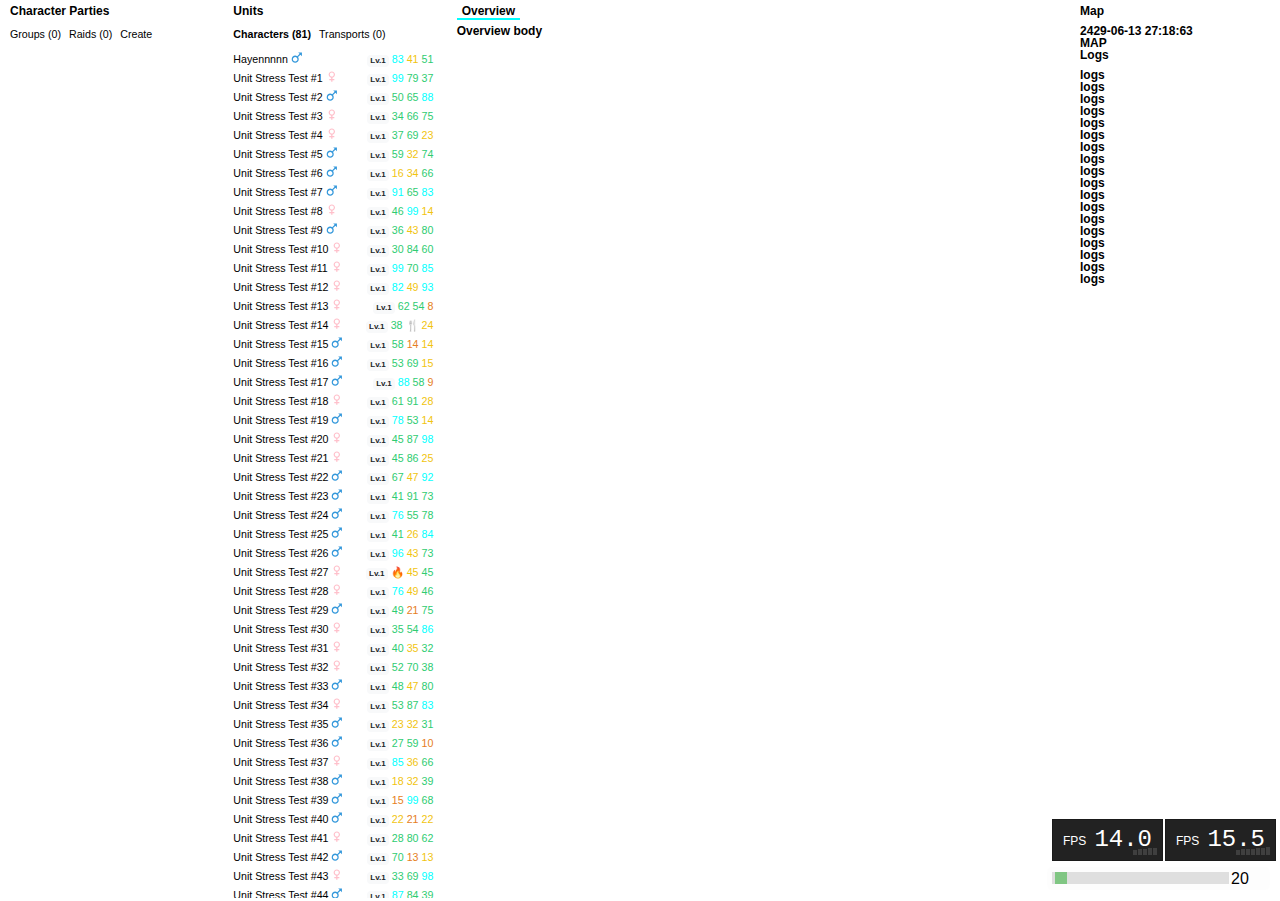
<file: index.html>
<!DOCTYPE html>
<html>
<head>
	<title>Test</title>
	<meta charset=utf-8>
	<meta name=description content="balmung">
	<meta name=viewport content="width=device-width, initial-scale=1">
	<link rel="stylesheet" type="text/css" href="css/default.min.css">
	<link rel="stylesheet" type="text/css" href="css/main.css">
	<link rel="stylesheet" type="text/css" href="css/game.css">
	<link rel="stylesheet" type="text/css" href="css/game-conditional.css">
</head>
<body>

	<div id="game-views" class="noselect">
		<div id="partylist" 	class="game-view" game-ui-init-party="view/partylist.html"></div>

		<div id="unitlist" 		class="game-view" game-ui-init-unit="view/unitlist.html" data-showlist="1"></div>
		<div id="groupunitlist" class="game-view" game-ui-init-groupunit="view/groupunitlist.html" data-showlist="0"></div>
		<div id="raidunitlist" 	class="game-view" game-ui-init-raidunit="view/raidunitlist.html" data-showlist="0"></div>

		<div id="mainview" 		class="game-view" game-ui-init-main="view/mainview.html"></div>
		
		<div id="maplogview" 	class="game-view" game-ui-init-maplog="view/maplogview.html"></div>
	</div>
	
	<div id="debugview" game-ui-init-debug="view/debug.html"></div>
	<div><!-- 
		<script src="js/lib/d3.min.js"></script>
		<script src="js/lib/priority-queue.min.js"></script>
		<script src="js/lib/language.js"></script>
		<script src="js/lib/terrain.js"></script> -->
		<script src="js/lib/fpsmeter.min.js"></script>
		<script src="js/lib/HackTimer.js"></script>
		<script src="js/lib/HackTimerWorker.min.js"></script>
		<script src="js/game/main.js" type="module"></script>
	</div>
</body>
</html>
</file>
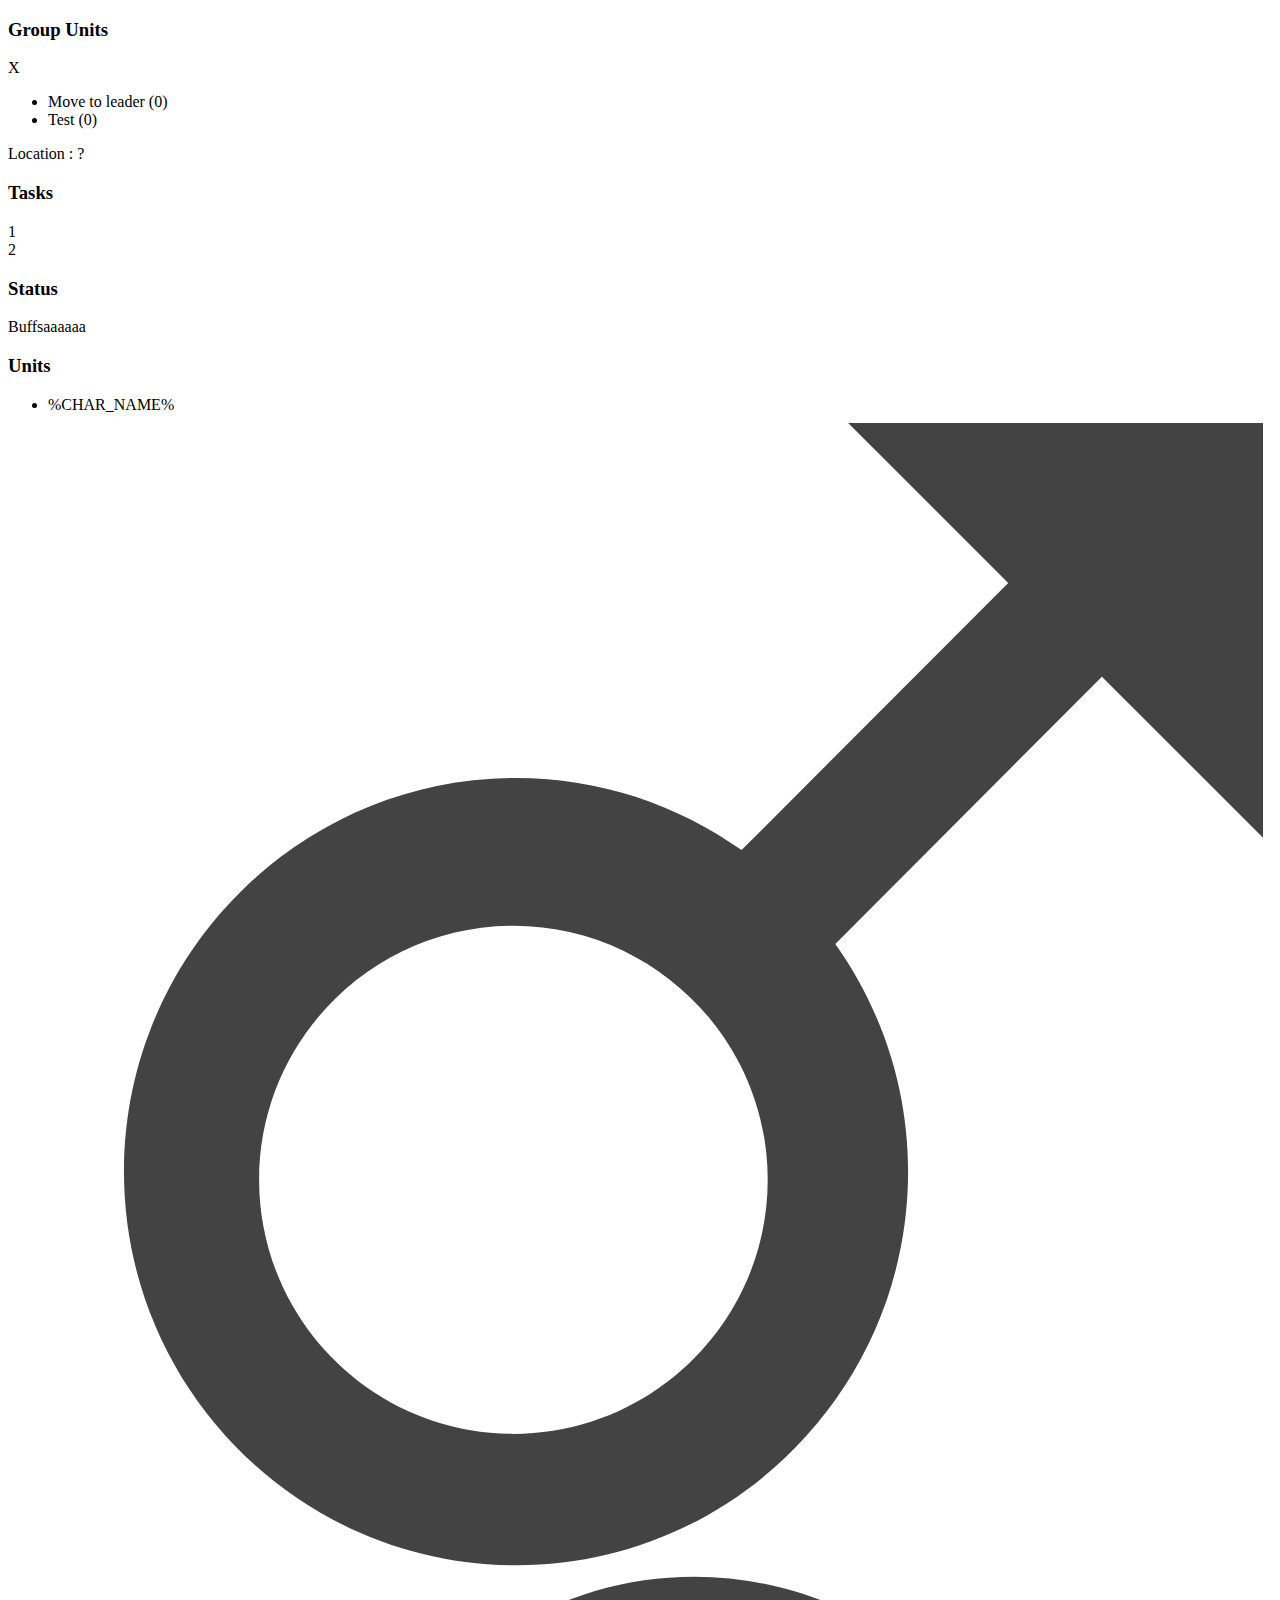
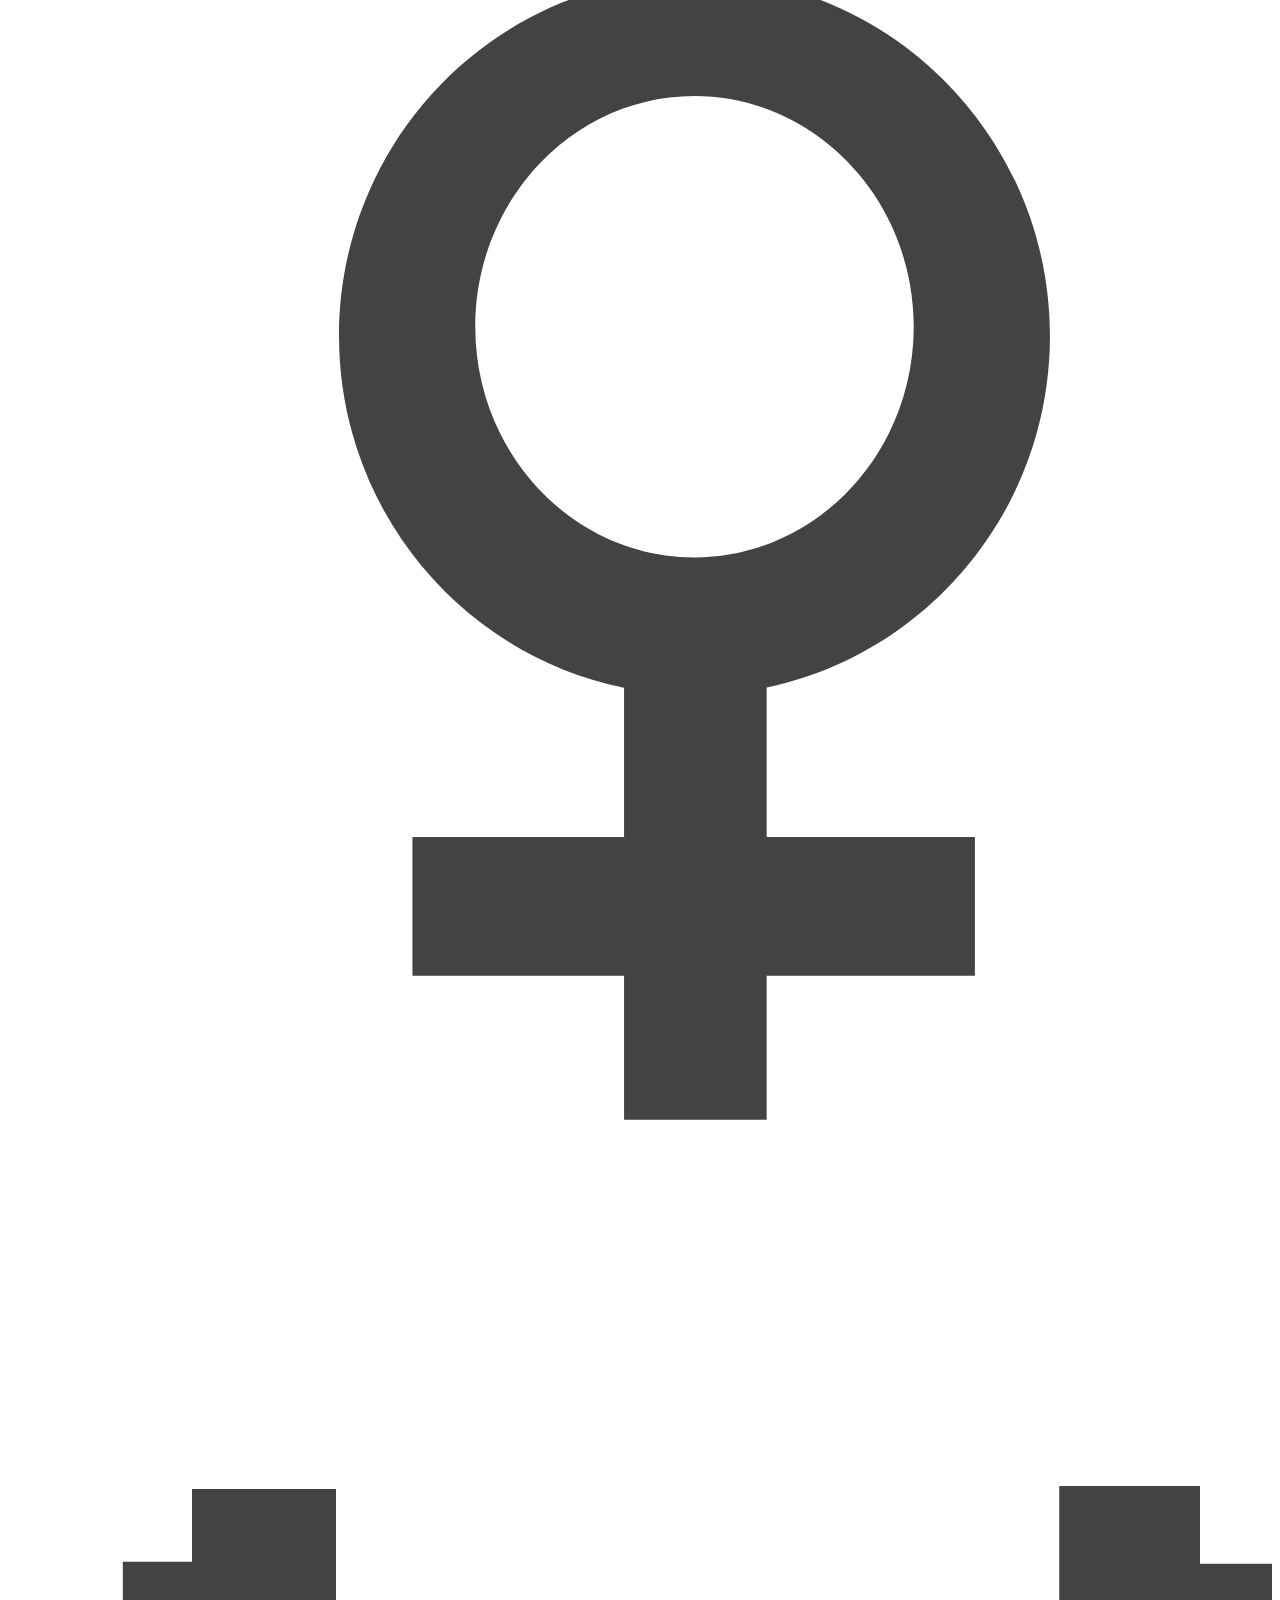
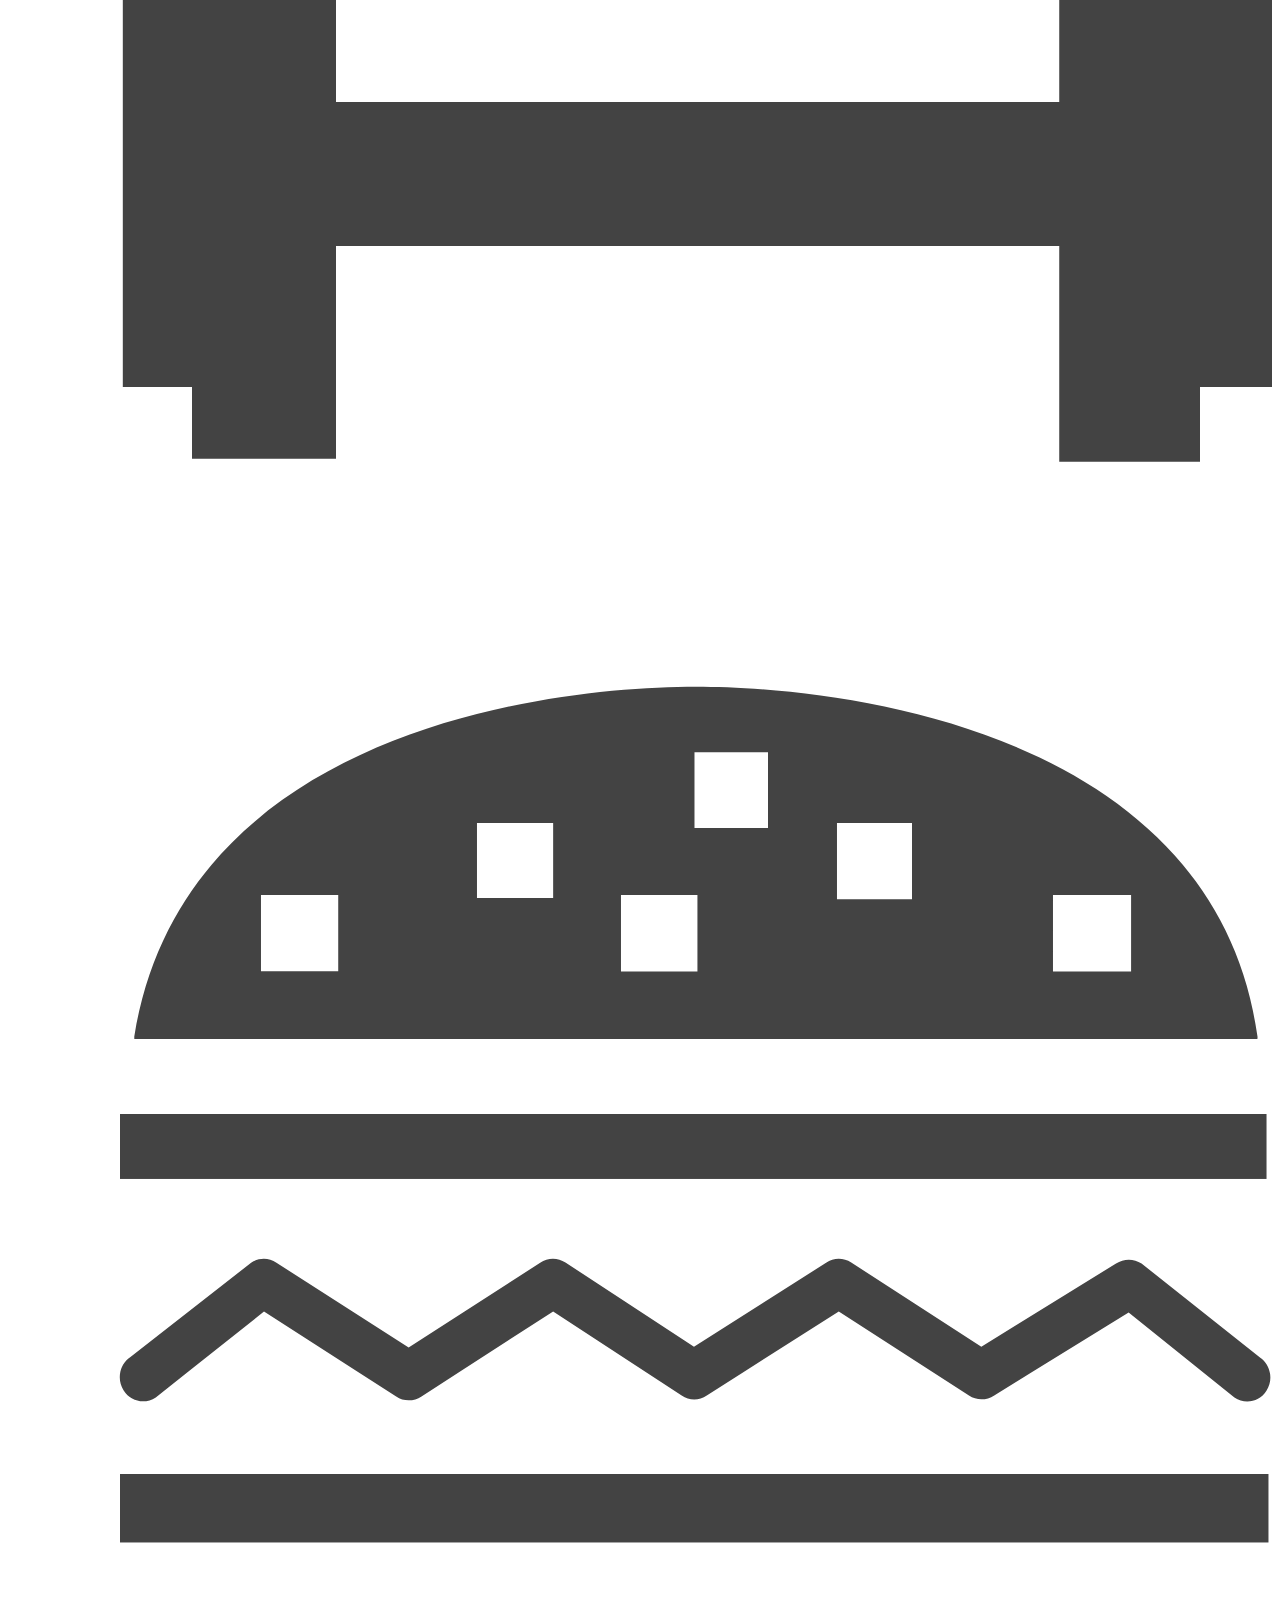
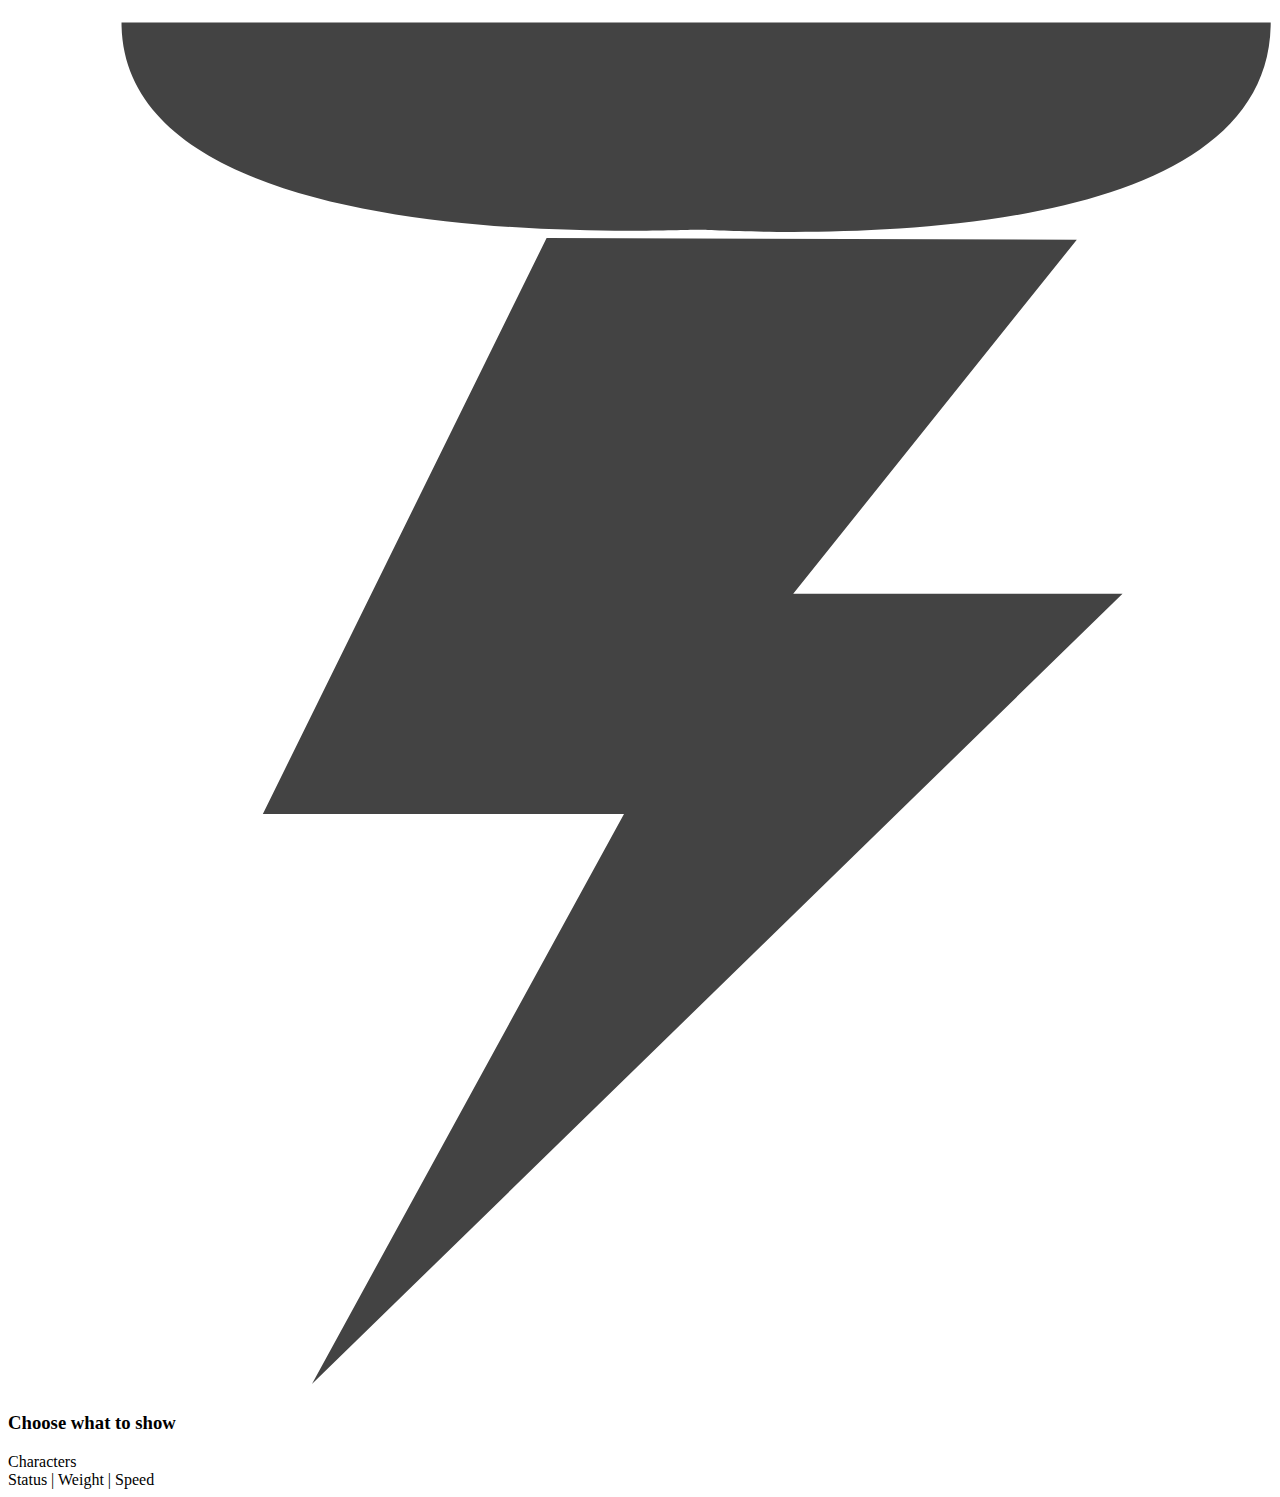
<file: view/groupunitlist.html>
<!DOCTYPE html>
<div class="view-title">
    <h3>Group Units</h3>
    <span id="close-column2-group" class="close-column2-list">X</span>
</div>
<div id="groupunit-submenu" class="subview-title" data-view="0">
    <ul class="horizontal links">
        <li id="setdata-groupunit-characters">Move to leader (<span id="partycharcount">0</span>)</li>
        <li id="setdata-groupunit-transports">Test (<span id="partytrnscount">0</span>)</li>
    </ul>
</div>
<div id="groupunit-body" class="subview-body" data-view="0">
    <section id="groupunit-location">
        Location : ?
    </section>
    <section id="groupunit-task">
        <h3>Tasks</h3>
        1<br>
        2
    </section>
    <section id="groupunit-status">
        <h3>Status</h3>
        Buffsaaaaaa
    </section>
    <section id="groupunit-characters" class="show">
        <h3>Units</h3>
        <ul id="groupunit-char-list" class="item-list">
            <li id="groupunit-char-tmp" class="groupunit-char" data-unitid="0" data-unitrace="0" data-unitlevel="0" data-unitgender="0">
                <span id="groupunit-char-tmp-name" class="groupunit-name">%CHAR_NAME%</span>
                <span class="groupunit-gender">
                    <svg class="si-glyph si-glyph-male" viewBox="0 0 17 16" version="1.1" xmlns="http://www.w3.org/2000/svg" xmlns:xlink="http://www.w3.org/1999/xlink">
                        <g stroke="none" stroke-width="1" fill="none" fill-rule="evenodd">
                            <path d="M16.875,5.884 L16.875,0.125 L11.113,0.125 L13.336,2.346 L9.633,6.057 C8.748,5.429 7.668,5.055 6.502,5.055 C3.498,5.055 1.055,7.507 1.055,10.522 C1.055,13.538 3.498,15.99 6.502,15.99 C9.504,15.99 11.946,13.538 11.946,10.522 C11.946,9.344 11.568,8.254 10.935,7.361 L14.637,3.649 L16.875,5.884 L16.875,5.884 Z M6.464,14.165 C4.518,14.165 2.932,12.584 2.932,10.635 C2.932,8.689 4.518,7.106 6.464,7.106 C8.41,7.106 9.996,8.689 9.996,10.635 C9.996,12.584 8.41,14.165 6.464,14.165 L6.464,14.165 Z" fill="#434343" class="si-glyph-fill"></path>
                        </g>
                    </svg>
                    <svg class="si-glyph si-glyph-female" viewBox="0 0 17 16" version="1.1" xmlns="http://www.w3.org/2000/svg" xmlns:xlink="http://www.w3.org/1999/xlink">
                        <g stroke="none" stroke-width="1" fill="none" fill-rule="evenodd">
                            <path d="M9.982,9.965 C12.225,9.495 13.916,7.485 13.916,5.082 C13.916,2.331 11.701,0.094 8.978,0.094 C6.257,0.094 4.042,2.331 4.042,5.082 C4.042,7.494 5.746,9.512 8.001,9.97 L8.001,12.043 L5.062,12.043 L5.062,13.968 L8.001,13.968 L8.001,15.969 L9.981,15.969 L9.981,13.968 L12.874,13.968 L12.874,12.043 L9.981,12.043 L9.981,9.965 L9.982,9.965 Z M5.934,4.955 C5.934,3.187 7.301,1.75 8.979,1.75 C10.659,1.75 12.024,3.188 12.024,4.955 C12.024,6.722 10.659,8.158 8.979,8.158 C7.301,8.158 5.934,6.722 5.934,4.955 L5.934,4.955 Z" fill="#434343" class="si-glyph-fill"></path>
                        </g>
                    </svg>
                </span>
                <span class="groupunit-livingstatus">
                    <span data-v="0" class="groupunit-level ulv badge"></span>
                    <span data-v="0" class="groupunit-stamina ust">
                        <svg class="si-glyph si-glyph-wieght" viewBox="0 0 17 16" version="1.1" xmlns="http://www.w3.org/2000/svg" xmlns:xlink="http://www.w3.org/1999/xlink">
                            <g stroke="none" stroke-width="1" fill="none" fill-rule="evenodd">
                                <path d="M16,6.079 L16,5 L14.045,5 L14.045,8 L4,8 L4,5.041 L2,5.041 L2,6.052 L1.039,6.052 L1.039,11.958 L2,11.958 L2,12.955 L4,12.955 L4,10 L14.045,10 L14.045,12.996 L16,12.996 L16,11.958 L17,11.958 L17,6.079 L16,6.079 Z" fill="#434343" class="si-glyph-fill"></path>
                            </g>
                        </svg>
                    </span>
                    <span data-v="0" class="groupunit-satiety usa">
                        <svg class="si-glyph si-glyph-hamburger" viewBox="0 0 17 16" version="1.1" xmlns="http://www.w3.org/2000/svg" xmlns:xlink="http://www.w3.org/1999/xlink">
                            <g stroke="none" stroke-width="1" fill="none" fill-rule="evenodd">
                                <g transform="translate(1.000000, 0.000000)" fill="#434343">
                                    <path d="M0.021,13.061 C0.021,16.323 7.469,15.941 8.002,15.941 C8.535,15.941 15.982,16.472 15.982,13.061 L0.021,13.061 L0.021,13.061 Z" class="si-glyph-fill"></path>
                                    <rect x="0" y="11" width="15.951" height="0.951" class="si-glyph-fill"></rect>
                                    <path d="M0.318,9.991 C0.38,9.991 0.442,9.973 0.497,9.936 L2,8.744 L3.836,9.924 C3.941,9.996 4.08,9.995 4.188,9.922 L6.016,8.743 L7.801,9.91 C7.908,9.982 8.043,9.982 8.15,9.91 L9.983,8.742 L11.791,9.91 C11.898,9.982 12.035,9.98 12.142,9.908 L14.009,8.756 L15.478,9.938 C15.626,10.039 15.826,9.999 15.923,9.844 C16.022,9.691 15.982,9.485 15.833,9.381 L14.188,8.078 C14.082,8.005 13.943,8.004 13.834,8.077 L11.963,9.232 L10.156,8.064 C10.049,7.994 9.914,7.994 9.807,8.065 L7.972,9.232 L6.187,8.064 C6.08,7.992 5.943,7.993 5.836,8.066 L4.009,9.244 L2.173,8.065 C2.066,7.992 1.926,7.993 1.821,8.066 L0.141,9.379 C-0.007,9.48 -0.048,9.687 0.051,9.841 C0.113,9.939 0.215,9.991 0.318,9.991 L0.318,9.991 Z" class="si-glyph-fill"></path>
                                    <path d="M15.797,4.958 C15.797,4.947 15.801,4.937 15.799,4.928 C15.204,0.662 10.014,0.066 7.998,0.066 C5.982,0.066 0.881,0.663 0.198,4.928 C0.198,4.938 0.199,4.948 0.199,4.958 L15.797,4.958 L15.797,4.958 Z M12.958,2.958 L14.043,2.958 L14.043,4.02 L12.958,4.02 L12.958,2.958 L12.958,2.958 Z M1.958,2.958 L3.031,2.958 L3.031,4.016 L1.958,4.016 L1.958,2.958 L1.958,2.958 Z M4.958,1.958 L6.016,1.958 L6.016,3 L4.958,3 L4.958,1.958 L4.958,1.958 Z M9.958,1.958 L11,1.958 L11,3.016 L9.958,3.016 L9.958,1.958 L9.958,1.958 Z M6.958,2.958 L8.02,2.958 L8.02,4.02 L6.958,4.02 L6.958,2.958 L6.958,2.958 Z M7.979,0.974 L9,0.974 L9,2.027 L7.979,2.027 L7.979,0.974 L7.979,0.974 Z" class="si-glyph-fill"></path>
                                    <rect x="0" y="6" width="15.924" height="0.902" class="si-glyph-fill"></rect>
                                </g>
                            </g>
                        </svg>
                    </span>
                    <span data-v="0" class="groupunit-energy uen">
                        <svg class="si-glyph si-glyph-bolt" viewBox="0 0 17 16" version="1.1" xmlns="http://www.w3.org/2000/svg" xmlns:xlink="http://www.w3.org/1999/xlink">
                            <g stroke="none" stroke-width="1" fill="none" fill-rule="evenodd">
                                <path d="M14.289,0.023 L6.925,0 L2.984,8 L8,8 L3.666,15.916 L14.924,4.941 L10.35,4.941 L14.289,0.023 Z" fill="#434343" class="si-glyph-fill"></path>
                            </g>
                        </svg>
                    </span>
                </span>
            </li>
        </ul>
    </section>
     <section id="groupunit-detailpicker">
        <h3>Choose what to show</h3>
        <span>Characters<br>
        Status | Weight | Speed</span>
    </section>
</div>
<div id="groupunitview-loaded" class="hidden"></div>
</file>
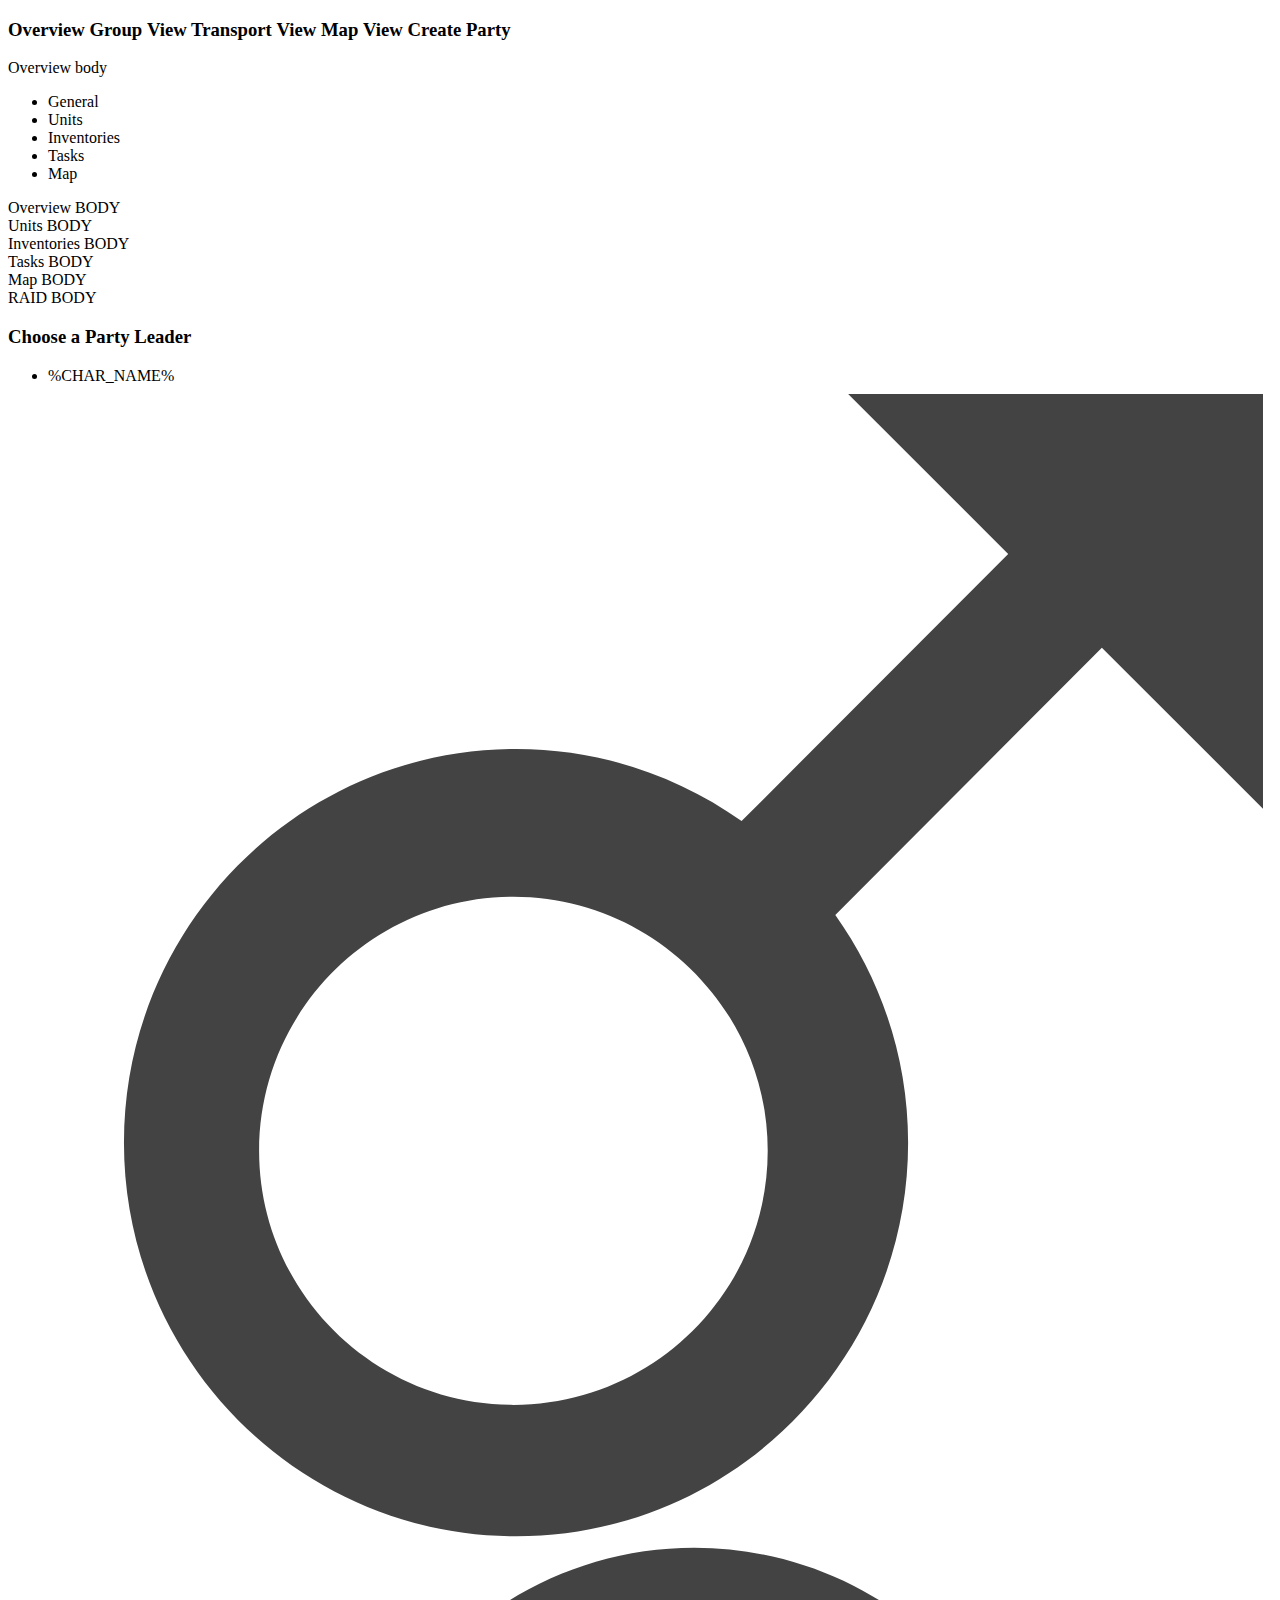
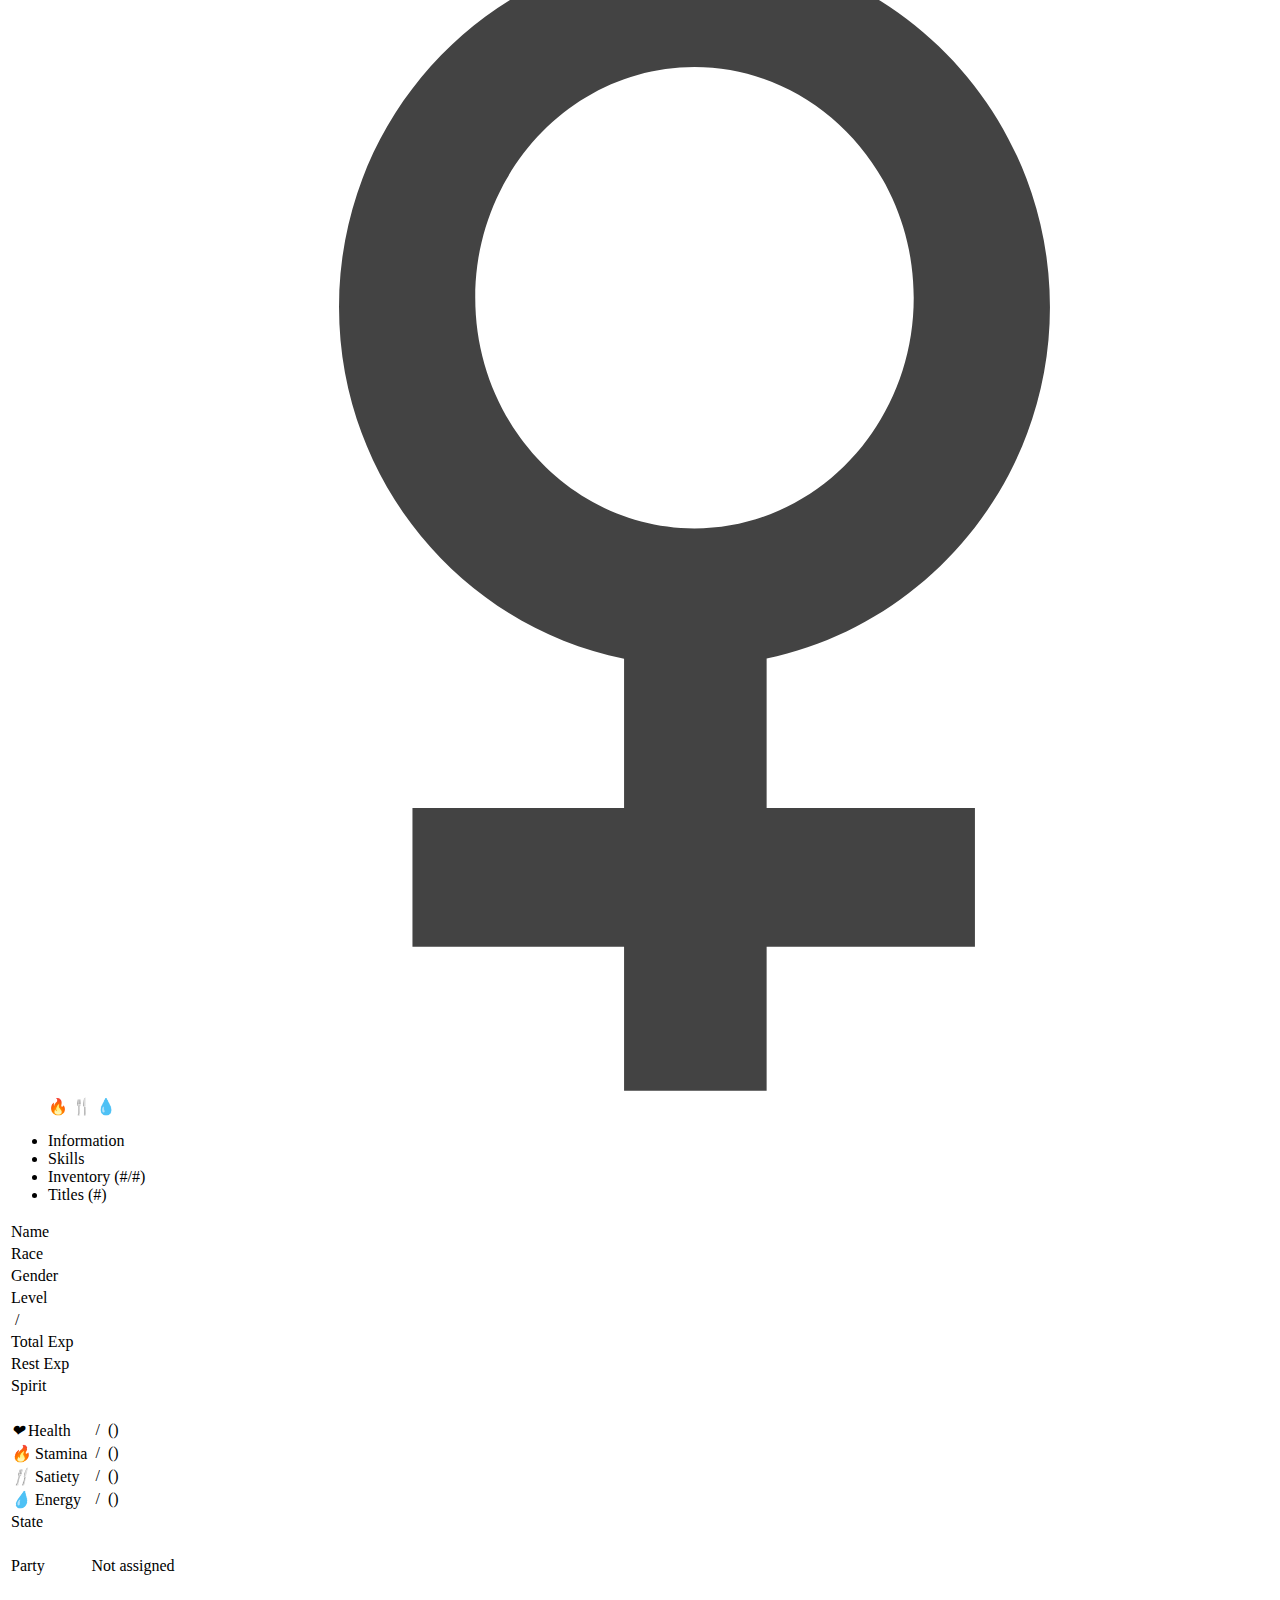
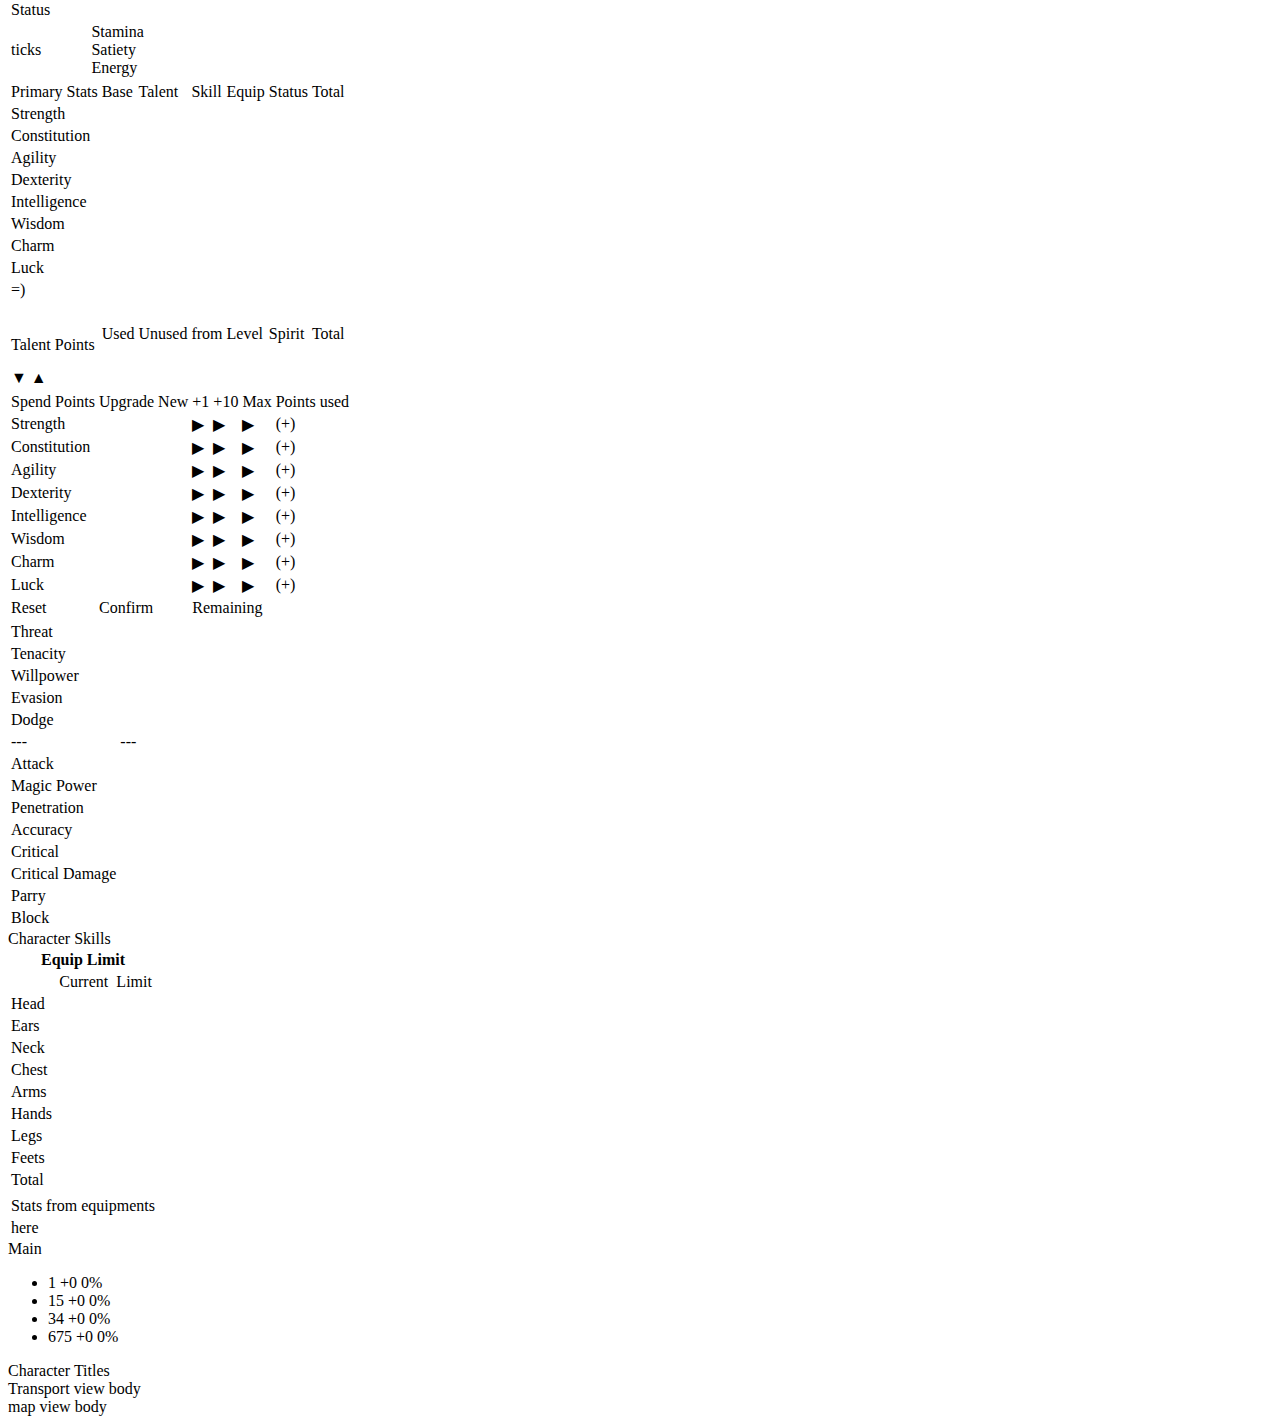
<file: view/mainview.html>
<!DOCTYPE html>
<div id="main-title" class="view-title" data-view="0">
	<h3>
		<span id="main-title-overview" class="body-title">Overview</span>
		<span id="main-title-information" class="body-title">
			<span class="body-subtitle-container">
				<span id="main-title-party" class="body-subtitle">Group&nbsp;View</span>
				<span id="main-title-unit-character" class="body-subtitle"><!-- Character&nbsp;View&nbsp;>&nbsp; -->
					<span id="main-title-unit-character-info"></span><span id="main-title-unit-character-info2"></span>
				</span>
				<span id="main-title-unit-transport" class="body-subtitle">Transport&nbsp;View</span>
				<span id="main-title-map" class="body-subtitle">Map&nbsp;View</span>
			</span>
		</span>
		<span id="main-title-information2" class="body-title">
			<span class="body-subtitle-container">
				<span id="main-title-party-new" class="body-subtitle">Create Party</span>
			</span>
		</span>
	</h3>
</div>
<div id="main-body" class="subview-body" data-view="0">
	<section id="main-overview">Overview body</section>
	<section id="main-group" data-groupsubview="1">
		<div id="main-group-submenu" class="main-subview-menu">
			<ul class="horizontal links">
				<li id="main-group-submenu-overview">General</li>
				<li id="main-group-submenu-units">Units</li>
				<li id="main-group-submenu-inventories">Inventories</li>
				<li id="main-group-submenu-tasks">Tasks</li>
				<li id="main-group-submenu-map">Map</li>
			</ul>
		</div>
		<div id="main-group-body" class="main-subview-body">
			<section id="main-group-body-overview" class="show">
				Overview BODY
			</section>
			<section id="main-group-body-units" class="show">
				Units BODY
			</section>
			<section id="main-group-body-inventories" class="show">
				Inventories BODY
			</section>
			<section id="main-group-body-tasks" class="show">
				Tasks BODY
			</section>
			<section id="main-group-body-map" class="show">
				Map BODY
			</section>
		</div>
	</section>
	<section id="main-raid">
		RAID BODY
	</section>
	<section id="main-party-new">
		<div id="main-party-new-selection" data-unitcount="0">
			<div id="main-pn-leader">
				<h3>Choose a Party Leader</h3>
				<ul id="pt-leader-list" class="item-list">
					<li id="pt-leader-tmp" class="unit-char" data-unitid="0" data-unitrace="0" data-unitlevel="0" data-unitgender="0">
						<span id="unit-char-tmp-name" class="unit-name">%CHAR_NAME%</span>
						<span class="unit-gender">
							<svg class="si-glyph si-glyph-male" viewBox="0 0 17 16" version="1.1" xmlns="http://www.w3.org/2000/svg" xmlns:xlink="http://www.w3.org/1999/xlink">
								<g stroke="none" stroke-width="1" fill="none" fill-rule="evenodd">
									<path d="M16.875,5.884 L16.875,0.125 L11.113,0.125 L13.336,2.346 L9.633,6.057 C8.748,5.429 7.668,5.055 6.502,5.055 C3.498,5.055 1.055,7.507 1.055,10.522 C1.055,13.538 3.498,15.99 6.502,15.99 C9.504,15.99 11.946,13.538 11.946,10.522 C11.946,9.344 11.568,8.254 10.935,7.361 L14.637,3.649 L16.875,5.884 L16.875,5.884 Z M6.464,14.165 C4.518,14.165 2.932,12.584 2.932,10.635 C2.932,8.689 4.518,7.106 6.464,7.106 C8.41,7.106 9.996,8.689 9.996,10.635 C9.996,12.584 8.41,14.165 6.464,14.165 L6.464,14.165 Z" fill="#434343" class="si-glyph-fill"></path>
								</g>
							</svg>
							<svg class="si-glyph si-glyph-female" viewBox="0 0 17 16" version="1.1" xmlns="http://www.w3.org/2000/svg" xmlns:xlink="http://www.w3.org/1999/xlink">
								<g stroke="none" stroke-width="1" fill="none" fill-rule="evenodd">
									<path d="M9.982,9.965 C12.225,9.495 13.916,7.485 13.916,5.082 C13.916,2.331 11.701,0.094 8.978,0.094 C6.257,0.094 4.042,2.331 4.042,5.082 C4.042,7.494 5.746,9.512 8.001,9.97 L8.001,12.043 L5.062,12.043 L5.062,13.968 L8.001,13.968 L8.001,15.969 L9.981,15.969 L9.981,13.968 L12.874,13.968 L12.874,12.043 L9.981,12.043 L9.981,9.965 L9.982,9.965 Z M5.934,4.955 C5.934,3.187 7.301,1.75 8.979,1.75 C10.659,1.75 12.024,3.188 12.024,4.955 C12.024,6.722 10.659,8.158 8.979,8.158 C7.301,8.158 5.934,6.722 5.934,4.955 L5.934,4.955 Z" fill="#434343" class="si-glyph-fill"></path>
								</g>
							</svg>
						</span>
						<span class="unit-livingstatus">
							<span data-v="0" class="unit-level ulv badge"></span>
							<span data-v="0" class="unit-stamina ust">🔥</span>
							<span data-v="0" class="unit-satiety usa">🍴</span>
							<span data-v="0" class="unit-energy uen">💧</span>
						</span>
					</li>
				</ul>
			</div>
		</div>
	</section>
	<section id="main-unit-character" data-unitindex="0" data-unitsubview="1">
		<div id="main-unit-uch-submenu">
			<ul class="horizontal links">
				<li id="main-unit-uch-submenu-information">Information</li>
				<li id="main-unit-uch-submenu-skills">Skills</li>
				<li id="main-unit-uch-submenu-inventory">Inventory (#/#)</li>
				<li id="main-unit-uch-submenu-titles">Titles (#)</li>
			</ul>
		</div>
		<div id="main-unit-uch-information" class="main-unit-uch-subview">
			<table id="main-unit-uch-info1" class="float float-left">
				<tbody>
					<tr><td class="main-uch-col1">Name</td><td id="main-uch-name" class="main-uch-col2"></td></tr>
					<tr><td>Race</td><td id="main-uch-race"></td></tr>
					<tr><td>Gender</td><td id="main-uch-gender"></td></tr>
					<tr><td>Level</td><td id="main-uch-level"></td></tr>
					<tr><td colspan="2" id="main-uch-exp"  class="center">
						<div id="main-uch-exp-progressbar" class="progressbar">
							<div id="main-uch-exp-progress" class="progress" data-exppercent="0"></div>
							<div id="main-uch-exptext" class="progressnumber"><span id="main-uch-exp-current"></span>&nbsp;/&nbsp;<span id="main-uch-exp-total"></span></div>
						</div>
					</td></tr>
					<tr><td>Total Exp</td><td id="main-uch-exptotal"></td></tr>
					<tr><td>Rest Exp</td><td id="main-uch-expectedexp"></td></tr>
					<tr><td>Spirit</td><td id="main-uch-exptospirit"></td></tr>
					<tr><td colspan="2">&nbsp;</td></tr>
					<tr><td><i class="staticon">❤</i> Health</td><td id="main-uch-health" class="main-uch-col2 right"><span id="main-uch-health-current"></span>&nbsp;/&nbsp;<span id="main-uch-health-max"></span>&nbsp;(<span id="main-uch-health-percent"></span>)</td></tr>
					<tr><td><i class="staticon">🔥</i> Stamina</td><td id="main-uch-stamina" class="main-uch-col2 right"><span id="main-uch-stamina-current"></span>&nbsp;/&nbsp;<span id="main-uch-stamina-max"></span>&nbsp;(<span id="main-uch-stamina-percent"></span>)</td></tr>
					<tr><td><i class="staticon">🍴</i> Satiety</td><td id="main-uch-satiety" class="main-uch-col2 right"><span id="main-uch-satiety-current"></span>&nbsp;/&nbsp;<span id="main-uch-satiety-max"></span>&nbsp;(<span id="main-uch-satiety-percent"></span>)</td></tr>
					<tr><td><i class="staticon">💧</i> Energy</td><td id="main-uch-energy" class="main-uch-col2 right"><span id="main-uch-energy-current"></span>&nbsp;/&nbsp;<span id="main-uch-energy-max"></span>&nbsp;(<span id="main-uch-energy-percent"></span>)</td></tr>
					<tr><td>State</td><td id="main-uch-state"></td></tr>
					<tr><td colspan="2">&nbsp;</td></tr>
					<tr><td>Party</td><td id="main-uch-party">Not assigned</td></tr>
					<tr><td colspan="2">&nbsp;</td></tr>
					<tr><td>Status</td><td id="main-uch-status"></td></tr>
					<tr><td>ticks</td><td id="main-uch-ticks">
						Stamina <span id="main-uch-ticks-stamina"></span><br>
						Satiety <span id="main-uch-ticks-satiety"></span><br>
						Energy <span id="main-uch-ticks-energy"></span><br>
					</td></tr>
				</tbody>
			</table>
			<table id="main-unit-uch-info2" class="float float-left">
				<tbody>
					<tr class="table-header pstat">
						<td class="main-uch-col1 unit-char-stat-primary-name">Primary Stats</th>
						<td class="main-uch-col2 unit-char-stat-primary-base"><span id="main-uch-stat-label-base">Base</span></td>
						<td class="main-uch-col3 unit-char-stat-primary-talent"><span id="main-uch-stat-label-talent">Talent</span></td>
						<td class="main-uch-col4 unit-char-stat-primary-skill"><span id="main-uch-stat-label-skill">Skill</span></td>
						<td class="main-uch-col5 unit-char-stat-primary-equipment"><span id="main-uch-stat-label-equipment">Equip</span></td>
						<td class="main-uch-col6 unit-char-stat-primary-status"><span id="main-uch-stat-label-status">Status</span></td>
						<td class="main-uch-col7 unit-char-stat-primary-total-label"><span id="main-uch-stat-label-total">Total</span></td>
					</tr>
					<tr class="pstat primary-stat-1">
						<td class="main-uch-col1 unit-char-stat-primary-name">Strength</td>
						<td class="main-uch-col2 unit-char-stat-primary-base"><span id="main-uch-stat-strength-base" class="stat-v" data-s="0"></span></td>
						<td class="main-uch-col3 unit-char-stat-primary-talent"><span id="main-uch-stat-strength-talent" class="stat-v stat-b" data-s="0"></span></td>
						<td class="main-uch-col4 unit-char-stat-primary-skill"><span id="main-uch-stat-strength-skill" class="stat-v stat-b" data-s="0"></span></td>
						<td class="main-uch-col5 unit-char-stat-primary-equipment"><span id="main-uch-stat-strength-equipment" class="stat-v stat-b" data-s="0"></span></td>
						<td class="main-uch-col6 unit-char-stat-primary-status"><span id="main-uch-stat-strength-status" class="stat-v stat-b" data-s="0"></span></td>
						<td class="main-uch-col7 unit-char-stat-primary-total"><span id="main-uch-stat-strength-total" class="stat-v" data-s="0"></span></td>
					</tr>
					<tr class="pstat primary-stat-1">
						<td class="main-uch-col1 unit-char-stat-primary-name">Constitution</td>
						<td class="main-uch-col2 unit-char-stat-primary-base"><span id="main-uch-stat-constitution-base" class="stat-v" data-s="0"></span></td>
						<td class="main-uch-col3 unit-char-stat-primary-talent"><span id="main-uch-stat-constitution-talent" class="stat-v stat-b" data-s="0"></span></td>
						<td class="main-uch-col4 unit-char-stat-primary-skill"><span id="main-uch-stat-constitution-skill" class="stat-v stat-b" data-s="0"></span></td>
						<td class="main-uch-col5 unit-char-stat-primary-equipment"><span id="main-uch-stat-constitution-equipment" class="stat-v stat-b" data-s="0"></span></td>
						<td class="main-uch-col6 unit-char-stat-primary-status"><span id="main-uch-stat-constitution-status" class="stat-v stat-b" data-s="0"></span></td>
						<td class="main-uch-col7 unit-char-stat-primary-total"><span id="main-uch-stat-constitution-total" class="stat-v" data-s="0"></span></td>
					</tr>
					<tr class="pstat primary-stat-2">
						<td class="main-uch-col1 unit-char-stat-primary-name">Agility</td>
						<td class="main-uch-col2 unit-char-stat-primary-base"><span id="main-uch-stat-agility-base" class="stat-v" data-s="0"></span></td>
						<td class="main-uch-col3 unit-char-stat-primary-talent"><span id="main-uch-stat-agility-talent" class="stat-v stat-b" data-s="0"></span></td>
						<td class="main-uch-col4 unit-char-stat-primary-skill"><span id="main-uch-stat-agility-skill" class="stat-v stat-b" data-s="0"></span></td>
						<td class="main-uch-col5 unit-char-stat-primary-equipment"><span id="main-uch-stat-agility-equipment" class="stat-v stat-b" data-s="0"></span></td>
						<td class="main-uch-col6 unit-char-stat-primary-status"><span id="main-uch-stat-agility-status" class="stat-v stat-b" data-s="0"></span></td>
						<td class="main-uch-col7 unit-char-stat-primary-total"><span id="main-uch-stat-agility-total" class="stat-v" data-s="0"></span></td>
					</tr>
					<tr class="pstat primary-stat-2">
						<td class="main-uch-col1 unit-char-stat-primary-name">Dexterity</td>
						<td class="main-uch-col2 unit-char-stat-primary-base"><span id="main-uch-stat-dexterity-base" class="stat-v" data-s="0"></span></td>
						<td class="main-uch-col3 unit-char-stat-primary-talent"><span id="main-uch-stat-dexterity-talent" class="stat-v stat-b" data-s="0"></span></td>
						<td class="main-uch-col4 unit-char-stat-primary-skill"><span id="main-uch-stat-dexterity-skill" class="stat-v stat-b" data-s="0"></span></td>
						<td class="main-uch-col5 unit-char-stat-primary-equipment"><span id="main-uch-stat-dexterity-equipment" class="stat-v stat-b" data-s="0"></span></td>
						<td class="main-uch-col6 unit-char-stat-primary-status"><span id="main-uch-stat-dexterity-status" class="stat-v stat-b" data-s="0"></span></td>
						<td class="main-uch-col7 unit-char-stat-primary-total"><span id="main-uch-stat-dexterity-total" class="stat-v" data-s="0"></span></td>
					</tr>
					<tr class="pstat primary-stat-3">
						<td class="main-uch-col1 unit-char-stat-primary-name">Intelligence</td>
						<td class="main-uch-col2 unit-char-stat-primary-base"><span id="main-uch-stat-intelligence-base" class="stat-v" data-s="0"></span></td>
						<td class="main-uch-col3 unit-char-stat-primary-talent"><span id="main-uch-stat-intelligence-talent" class="stat-v stat-b" data-s="0"></span></td>
						<td class="main-uch-col4 unit-char-stat-primary-skill"><span id="main-uch-stat-intelligence-skill" class="stat-v stat-b" data-s="0"></span></td>
						<td class="main-uch-col5 unit-char-stat-primary-equipment"><span id="main-uch-stat-intelligence-equipment" class="stat-v stat-b" data-s="0"></span></td>
						<td class="main-uch-col6 unit-char-stat-primary-status"><span id="main-uch-stat-intelligence-status" class="stat-v stat-b" data-s="0"></span></td>
						<td class="main-uch-col7 unit-char-stat-primary-total"><span id="main-uch-stat-intelligence-total" class="stat-v" data-s="0"></span></td>
					</tr>
					<tr class="pstat primary-stat-3">
						<td class="main-uch-col1 unit-char-stat-primary-name">Wisdom</td>
						<td class="main-uch-col2 unit-char-stat-primary-base"><span id="main-uch-stat-wisdom-base" class="stat-v" data-s="0"></span></td>
						<td class="main-uch-col3 unit-char-stat-primary-talent"><span id="main-uch-stat-wisdom-talent" class="stat-v stat-b" data-s="0"></span></td>
						<td class="main-uch-col4 unit-char-stat-primary-skill"><span id="main-uch-stat-wisdom-skill" class="stat-v stat-b" data-s="0"></span></td>
						<td class="main-uch-col5 unit-char-stat-primary-equipment"><span id="main-uch-stat-wisdom-equipment" class="stat-v stat-b" data-s="0"></span></td>
						<td class="main-uch-col6 unit-char-stat-primary-status"><span id="main-uch-stat-wisdom-status" class="stat-v stat-b" data-s="0"></span></td>
						<td class="main-uch-col7 unit-char-stat-primary-total"><span id="main-uch-stat-wisdom-total" class="stat-v" data-s="0"></span></td>
					</tr>
					<tr class="pstat primary-stat-4">
						<td class="main-uch-col1 unit-char-stat-primary-name">Charm</td>
						<td class="main-uch-col2 unit-char-stat-primary-base"><span id="main-uch-stat-charm-base" class="stat-v" data-s="0"></span></td>
						<td class="main-uch-col3 unit-char-stat-primary-talent"><span id="main-uch-stat-charm-talent" class="stat-v stat-b" data-s="0"></span></td>
						<td class="main-uch-col4 unit-char-stat-primary-skill"><span id="main-uch-stat-charm-skill" class="stat-v stat-b" data-s="0"></span></td>
						<td class="main-uch-col5 unit-char-stat-primary-equipment"><span id="main-uch-stat-charm-equipment" class="stat-v stat-b" data-s="0"></span></td>
						<td class="main-uch-col6 unit-char-stat-primary-status"><span id="main-uch-stat-charm-status" class="stat-v stat-b" data-s="0"></span></td>
						<td class="main-uch-col7 unit-char-stat-primary-total"><span id="main-uch-stat-charm-total" class="stat-v" data-s="0"></span></td>
					</tr>
					<tr class="pstat primary-stat-4">
						<td class="main-uch-col1 unit-char-stat-primary-name">Luck</td>
						<td class="main-uch-col2 unit-char-stat-primary-base"><span id="main-uch-stat-luck-base" class="stat-v" data-s="0"></span></td>
						<td class="main-uch-col3 unit-char-stat-primary-talent"><span id="main-uch-stat-luck-talent" class="stat-v stat-b" data-s="0"></span></td>
						<td class="main-uch-col4 unit-char-stat-primary-skill"><span id="main-uch-stat-luck-skill" class="stat-v stat-b" data-s="0"></span></td>
						<td class="main-uch-col5 unit-char-stat-primary-equipment"><span id="main-uch-stat-luck-equipment" class="stat-v stat-b" data-s="0"></span></td>
						<td class="main-uch-col6 unit-char-stat-primary-status"><span id="main-uch-stat-luck-status" class="stat-v stat-b" data-s="0"></span></td>
						<td class="main-uch-col7 unit-char-stat-primary-total"><span id="main-uch-stat-luck-total" class="stat-v" data-s="0"></span></td>
					</tr>
					<tr class="pstat primary-stat-5 table-lineseparator-top">
						<td class="main-uch-col1 unit-char-stat-primary-name">=)</td>
						<td class="main-uch-col2 unit-char-stat-primary-base"><span id="main-uch-stat-allstats-base" class="stat-v" data-s="0"></span></td>
						<td class="main-uch-col3 unit-char-stat-primary-talent"><span id="main-uch-stat-allstats-talent" class="stat-v stat-b" data-s="0"></span></td>
						<td class="main-uch-col4 unit-char-stat-primary-skill"><span id="main-uch-stat-allstats-skill" class="stat-v stat-b" data-s="0"></span></td>
						<td class="main-uch-col5 unit-char-stat-primary-equipment"><span id="main-uch-stat-allstats-equipment" class="stat-v stat-b" data-s="0"></span></td>
						<td class="main-uch-col6 unit-char-stat-primary-status"><span id="main-uch-stat-allstats-status" class="stat-v stat-b" data-s="0"></span></td>
						<td class="main-uch-col7 unit-char-stat-primary-total"><span id="main-uch-stat-allstats-total" class="stat-v" data-s="0"></span></td>
					</tr>
					<tr><td colspan="7">&nbsp;</td></tr>
					<tr class="table-lineseparator-top">
						<td class="main-uch-col1 unit-char-stat-talent-label" rowspan="2">Talent Points</td>
						<td class="main-uch-col2 unit-char-stat-talent-used">Used</td>
						<td class="main-uch-col3 unit-char-stat-talent-unsused">Unused</td>
						<td class="main-uch-col4 unit-char-stat-talent-nothing">from</td>
						<td class="main-uch-col5 unit-char-stat-talent-level">Level</td>
						<td class="main-uch-col6 unit-char-stat-talent-spirit">Spirit</td>
						<td class="main-uch-col7 unit-char-stat-talent-total">Total</td>
					</tr>
					<tr>
						<!-- <td class="main-uch-col1 unit-char-stat-talent-label">Talent Points</td> -->
						<td class="main-uch-col2 unit-char-stat-talent-used"><span id="main-uch-stat-talent-used"></span></td>
						<td class="main-uch-col3 unit-char-stat-talent-unsused"><span id="main-uch-stat-talent-unused"></span></td>
						<td class="main-uch-col4 unit-char-stat-talent-nothing">&nbsp;</td>
						<td class="main-uch-col5 unit-char-stat-talent-level"><span id="main-uch-stat-talent-level"></span></td>
						<td class="main-uch-col6 unit-char-stat-talent-spirit"><span id="main-uch-stat-talent-spirit"></span></td>
						<td class="main-uch-col7 unit-char-stat-talent-total"><span id="main-uch-stat-talent-total"></span></td>
					</tr>
					<tr class="table-lineseparator-top"><td class="unit-char-stat-talent-add-toggle" colspan="7">
						<span id="main-uch-talent-add-show-button" class="talenttoggleshow" data-v="hidden">▼</span>
						<span id="main-uch-talent-add-hide-button" class="talenttogglehide" data-v="hidden">▲</span>
					</td></tr>
				</tbody>
			</table>
			<table id="main-unit-uch-info3" class="float float-left" data-v="hidden">
				<tbody>
					<tr class="label talent-add table-header">
						<td class="main-uch-col1 unit-char-stat-talent-add-label">Spend Points</td>
						<td class="main-uch-col2 unit-char-stat-talent-add-upgrade"><span id="main-uch-talent-add-upgrade">Upgrade</span></td>
						<td class="main-uch-col3 unit-char-stat-talent-add-new"><span id="main-uch-talent-add-new">New</span></td>
						<td class="main-uch-col4 unit-char-stat-talent-add-button"><span id="main-uch-talent-add-button">+1</span></td>
						<td class="main-uch-col5 unit-char-stat-talent-add-button2"><span id="main-uch-talent-add-button2">+10</span></td>
						<td class="main-uch-col6 unit-char-stat-talent-add-button3"><span id="main-uch-talent-add-button3">Max</span></td>
						<td class="main-uch-col7 unit-char-stat-talent-add-pointsused"><span id="main-uch-talent-add-pointsused">Points used</span></td>
					</tr>
					<tr class="talent-add primary-stat-1">
						<td class="main-uch-col1 unit-char-stat-talent-add-name">Strength</td>
						<td class="main-uch-col2 unit-char-stat-talent-add-upgrade"><span id="main-uch-talent-add-strength-upgrade" class="stat-v"></span></td>
						<td class="main-uch-col3 unit-char-stat-talent-add-new"><span id="main-uch-talent-add-strength-new" class="stat-v"></span></td>
						<td class="main-uch-col4 unit-char-stat-talent-add-button1">
							<span id="main-uch-talent-add-strength-button1" class="talentupgradebutton" data-v="0">▶</span></td>
						<td class="main-uch-col5 unit-char-stat-talent-add-button2">
							<span id="main-uch-talent-add-strength-button2" class="talentupgradebutton" data-v="0">▶</span></td>
						<td class="main-uch-col6 unit-char-stat-talent-add-button3">
							<span id="main-uch-talent-add-strength-button3" class="talentupgradebutton" data-v="0">▶</span></td>
						<td class="main-uch-col7 unit-char-stat-talent-add-pointsused">
							<span id="main-uch-talent-add-strength-pointsused-default" class="stat-v"></span>
							(+<span id="main-uch-talent-add-strength-pointsused-upgrade" class="stat-v"></span>)
						</td>
					</tr>
					<tr class="talent-add primary-stat-1">
						<td class="main-uch-col1 unit-char-stat-talent-add-name">Constitution</td>
						<td class="main-uch-col2 unit-char-stat-talent-add-upgrade"><span id="main-uch-talent-add-constitution-upgrade" class="stat-v"></span></td>
						<td class="main-uch-col3 unit-char-stat-talent-add-new"><span id="main-uch-talent-add-constitution-new" class="stat-v"></span></td>
						<td class="main-uch-col4 unit-char-stat-talent-add-button1">
							<span id="main-uch-talent-add-constitution-button1" class="talentupgradebutton" data-v="0">▶</span></td>
						<td class="main-uch-col5 unit-char-stat-talent-add-button2">
							<span id="main-uch-talent-add-constitution-button2" class="talentupgradebutton" data-v="0">▶</span></td>
						<td class="main-uch-col6 unit-char-stat-talent-add-button3">
							<span id="main-uch-talent-add-constitution-button3" class="talentupgradebutton" data-v="0">▶</span></td>
						<td class="main-uch-col7 unit-char-stat-talent-add-pointsused">
							<span id="main-uch-talent-add-constitution-pointsused-default" class="stat-v"></span>
							(+<span id="main-uch-talent-add-constitution-pointsused-upgrade" class="stat-v"></span>)
						</td>
					</tr>
					<tr class="talent-add primary-stat-2">
						<td class="main-uch-col1 unit-char-stat-talent-add-name">Agility</td>
						<td class="main-uch-col2 unit-char-stat-talent-add-upgrade"><span id="main-uch-talent-add-agility-upgrade" class="stat-v"></span></td>
						<td class="main-uch-col3 unit-char-stat-talent-add-new"><span id="main-uch-talent-add-agility-new" class="stat-v"></span></td>
						<td class="main-uch-col4 unit-char-stat-talent-add-button1">
							<span id="main-uch-talent-add-agility-button1" class="talentupgradebutton" data-v="0">▶</span></td>
						<td class="main-uch-col5 unit-char-stat-talent-add-button2">
							<span id="main-uch-talent-add-agility-button2" class="talentupgradebutton" data-v="0">▶</span></td>
						<td class="main-uch-col6 unit-char-stat-talent-add-button3">
							<span id="main-uch-talent-add-agility-button3" class="talentupgradebutton" data-v="0">▶</span></td>
						<td class="main-uch-col7 unit-char-stat-talent-add-pointsused">
							<span id="main-uch-talent-add-agility-pointsused-default" class="stat-v"></span>
							(+<span id="main-uch-talent-add-agility-pointsused-upgrade" class="stat-v"></span>)
						</td>
					</tr>
					<tr class="talent-add primary-stat-2">
						<td class="main-uch-col1 unit-char-stat-talent-add-name">Dexterity</td>
						<td class="main-uch-col2 unit-char-stat-talent-add-upgrade"><span id="main-uch-talent-add-dexterity-upgrade" class="stat-v"></span></td>
						<td class="main-uch-col3 unit-char-stat-talent-add-new"><span id="main-uch-talent-add-dexterity-new" class="stat-v"></span></td>
						<td class="main-uch-col4 unit-char-stat-talent-add-button1">
							<span id="main-uch-talent-add-dexterity-button1" class="talentupgradebutton" data-v="0">▶</span></td>
						<td class="main-uch-col5 unit-char-stat-talent-add-button2">
							<span id="main-uch-talent-add-dexterity-button2" class="talentupgradebutton" data-v="0">▶</span></td>
						<td class="main-uch-col6 unit-char-stat-talent-add-button3">
							<span id="main-uch-talent-add-dexterity-button3" class="talentupgradebutton" data-v="0">▶</span></td>
						<td class="main-uch-col7 unit-char-stat-talent-add-pointsused">
							<span id="main-uch-talent-add-dexterity-pointsused-default" class="stat-v"></span>
							(+<span id="main-uch-talent-add-dexterity-pointsused-upgrade" class="stat-v"></span>)
						</td>
					</tr>
					<tr class="talent-add primary-stat-3">
						<td class="main-uch-col1 unit-char-stat-talent-add-name">Intelligence</td>
						<td class="main-uch-col2 unit-char-stat-talent-add-upgrade"><span id="main-uch-talent-add-intelligence-upgrade" class="stat-v"></span></td>
						<td class="main-uch-col3 unit-char-stat-talent-add-new"><span id="main-uch-talent-add-intelligence-new" class="stat-v"></span></td>
						<td class="main-uch-col4 unit-char-stat-talent-add-button1">
							<span id="main-uch-talent-add-intelligence-button1" class="talentupgradebutton" data-v="0">▶</span></td>
						<td class="main-uch-col5 unit-char-stat-talent-add-button2">
							<span id="main-uch-talent-add-intelligence-button2" class="talentupgradebutton" data-v="0">▶</span></td>
						<td class="main-uch-col6 unit-char-stat-talent-add-button3">
							<span id="main-uch-talent-add-intelligence-button3" class="talentupgradebutton" data-v="0">▶</span></td>
						<td class="main-uch-col7 unit-char-stat-talent-add-pointsused">
							<span id="main-uch-talent-add-intelligence-pointsused-default" class="stat-v"></span>
							(+<span id="main-uch-talent-add-intelligence-pointsused-upgrade" class="stat-v"></span>)
						</td>
					</tr>
					<tr class="talent-add primary-stat-3">
						<td class="main-uch-col1 unit-char-stat-talent-add-name">Wisdom</td>
						<td class="main-uch-col2 unit-char-stat-talent-add-upgrade"><span id="main-uch-talent-add-wisdom-upgrade" class="stat-v"></span></td>
						<td class="main-uch-col3 unit-char-stat-talent-add-new"><span id="main-uch-talent-add-wisdom-new" class="stat-v"></span></td>
						<td class="main-uch-col4 unit-char-stat-talent-add-button1">
							<span id="main-uch-talent-add-wisdom-button1" class="talentupgradebutton" data-v="0">▶</span></td>
						<td class="main-uch-col5 unit-char-stat-talent-add-button2">
							<span id="main-uch-talent-add-wisdom-button2" class="talentupgradebutton" data-v="0">▶</span></td>
						<td class="main-uch-col6 unit-char-stat-talent-add-button3">
							<span id="main-uch-talent-add-wisdom-button3" class="talentupgradebutton" data-v="0">▶</span></td>
						<td class="main-uch-col7 unit-char-stat-talent-add-pointsused">
							<span id="main-uch-talent-add-wisdom-pointsused-default" class="stat-v"></span>
							(+<span id="main-uch-talent-add-wisdom-pointsused-upgrade" class="stat-v"></span>)
						</td>
					</tr>
					<tr class="talent-add primary-stat-4">
						<td class="main-uch-col1 unit-char-stat-talent-add-name">Charm</td>
						<td class="main-uch-col2 unit-char-stat-talent-add-upgrade"><span id="main-uch-talent-add-charm-upgrade" class="stat-v"></span></td>
						<td class="main-uch-col3 unit-char-stat-talent-add-new"><span id="main-uch-talent-add-charm-new" class="stat-v"></span></td>
						<td class="main-uch-col4 unit-char-stat-talent-add-button1">
							<span id="main-uch-talent-add-charm-button1" class="talentupgradebutton" data-v="0">▶</span></td>
						<td class="main-uch-col5 unit-char-stat-talent-add-button2">
							<span id="main-uch-talent-add-charm-button2" class="talentupgradebutton" data-v="0">▶</span></td>
						<td class="main-uch-col6 unit-char-stat-talent-add-button3">
							<span id="main-uch-talent-add-charm-button3" class="talentupgradebutton" data-v="0">▶</span></td>
						<td class="main-uch-col7 unit-char-stat-talent-add-pointsused">
							<span id="main-uch-talent-add-charm-pointsused-default" class="stat-v"></span>
							(+<span id="main-uch-talent-add-charm-pointsused-upgrade" class="stat-v"></span>)
						</td>
					</tr>
					<tr class="talent-add primary-stat-4">
						<td class="main-uch-col1 unit-char-stat-talent-add-name">Luck</td>
						<td class="main-uch-col2 unit-char-stat-talent-add-upgrade"><span id="main-uch-talent-add-luck-upgrade" class="stat-v"></span></td>
						<td class="main-uch-col3 unit-char-stat-talent-add-new"><span id="main-uch-talent-add-luck-new" class="stat-v"></span></td>
						<td class="main-uch-col4 unit-char-stat-talent-add-button1">
							<span id="main-uch-talent-add-luck-button1" class="talentupgradebutton" data-v="0">▶</span></td>
						<td class="main-uch-col5 unit-char-stat-talent-add-button2">
							<span id="main-uch-talent-add-luck-button2" class="talentupgradebutton" data-v="0">▶</span></td>
						<td class="main-uch-col6 unit-char-stat-talent-add-button3">
							<span id="main-uch-talent-add-luck-button3" class="talentupgradebutton" data-v="0">▶</span></td>
						<td class="main-uch-col7 unit-char-stat-talent-add-pointsused">
							<span id="main-uch-talent-add-luck-pointsused-default" class="stat-v"></span>
							(+<span id="main-uch-talent-add-luck-pointsused-upgrade" class="stat-v"></span>)
						</td>
					</tr>
					<tr class="talent-add primary-stat-5">
						<td class="main-uch-col1 unit-char-stat-talent-add-reset">
							<span id="main-uch-talent-reset-button" class="talentresetbutton" data-v="0">Reset</span>
						</td>
						<td class="main-uch-col2 unit-char-stat-talent-add-confirm" colspan="2">
							<span id="main-uch-talent-confirm-button" class="talentconfirmbutton" data-v="0">Confirm</span>
						</td>
						<td class="main-uch-col4 unit-char-stat-talent-add-remaining" colspan="3">Remaining</td>
						<td class="main-uch-col7 unit-char-stat-talent-add-pointsused">
							<span id="main-uch-talent-add-total-unused"></span>
						</td>
					</tr>
				</tbody>
			</table>
			<table id="main-unit-uch-info4" class="float float-left">
				<tbody>
					<tr><td>Threat</td><td id="main-uch-threat" class="stat-v"></td></tr>
					<tr><td>Tenacity</td><td id="main-uch-tenacity" class="stat-v"></td></tr>
					<tr><td>Willpower</td><td id="main-uch-willpower" class="stat-v"></td></tr>
					<tr><td>Evasion</td><td id="main-uch-evasion" class="stat-v"></td></tr>
					<tr><td>Dodge</td><td id="main-uch-dodge" class="stat-v"></td></tr>
					<tr><td>---</td><td>---</td></tr>
					<tr><td>Attack</td><td id="main-uch-base-attack" class="stat-v"></td></tr>
					<tr><td>Magic Power</td><td id="main-uch-base-magicpower" class="stat-v"></td></tr>
					<tr><td>Penetration</td><td id="main-uch-base-penetration" class="stat-v"></td></tr>
					<tr><td>Accuracy</td><td id="main-uch-base-accuracy" class="stat-v"></td></tr>
					<tr><td>Critical</td><td id="main-uch-base-critical" class="stat-v"></td></tr>
					<tr><td>Critical Damage</td><td id="main-uch-base-criticaldamage" class="stat-v"></td></tr>
					<tr><td>Parry</td><td id="main-uch-base-parry" class="stat-v"></td></tr>
					<tr><td>Block</td><td id="main-uch-base-block" class="stat-v"></td></tr>
				</tbody>
			</table>
		</div>
		<div id="main-unit-uch-skills" class="main-unit-uch-subview">
			Character Skills
		</div>
		<div id="main-unit-uch-inventory" class="main-unit-uch-subview">
			<table id="main-unit-uch-inventory-equipstat" class="float float-left">
				<tbody>
					<tr><th colspan="3">Equip Limit</th></tr>
					<tr><td class="main-uch-col1"></td><td class="main-uch-col2 right">Current</td><td class="main-uch-col3 right">Limit</td></tr>
					<tr><td>Head</td><td id="main-uch-inv-es-head-current" class="right"></td><td id="main-uch-inv-es-head-limit" class="right"></td></tr>
					<tr><td>Ears</td><td id="main-uch-inv-es-ears-current" class="right"></td><td id="main-uch-inv-es-ears-limit" class="right"></td></tr>
					<tr><td>Neck</td><td id="main-uch-inv-es-neck-current" class="right"></td><td id="main-uch-inv-es-neck-limit" class="right"></td></tr>
					<tr><td>Chest</td><td id="main-uch-inv-es-chest-current" class="right"></td><td id="main-uch-inv-es-chest-limit" class="right"></td></tr>
					<tr><td>Arms</td><td id="main-uch-inv-es-arms-current" class="right"></td><td id="main-uch-inv-es-arms-limit" class="right"></td></tr>
					<tr><td>Hands</td><td id="main-uch-inv-es-hands-current" class="right"></td><td id="main-uch-inv-es-hands-limit" class="right"></td></tr>
					<tr><td>Legs</td><td id="main-uch-inv-es-legs-current" class="right"></td><td id="main-uch-inv-es-legs-limit" class="right"></td></tr>
					<tr><td>Feets</td><td id="main-uch-inv-es-feets-current" class="right"></td><td id="main-uch-inv-es-feets-limit" class="right"></td></tr>
					<tr><td>Total</td><td id="main-uch-inv-es-total-current" class="right"></td><td id="main-uch-inv-es-total-limit" class="right"></td></tr>
					<tr><td id="main-uch-inv-es-debug" colspan="3" class="right"></td></tr>
					<tr><td id="main-uch-inv-equip-stats-title" colspan="3">Stats from equipments</td></tr>
					<tr><td id="main-uch-inv-equip-stats-data">here</td></tr>
				</tbody>
			</table>
			<div id="main-unit-uch-inventory-equipped" class="float float-left">
				<div id="main-unit-uch-inv-eq-main-header"><span>Main</span></div>
				<div id="main-unit-uch-inv-eq-main-body" class="inventory-container">
					<ul class="inventory">
					    <li id="item-id" class="inv-item" data-type="2" data-id="0" data-itemid="0" data-quality="1">
					    	<div id="item-type-id" class="inv-item-type" data-type="2"></div>
					    	<div id="item-image-id" class="inv-item-image" data-itemid="0"></div>
					    	<div id="item-border-id" class="inv-item-border" data-rarity="1"></div>
					    	<div id="item-effect-id" class="inv-item-effect" data-sp="0"></div>
					    	<div class="inv-item-stats">
					    		<span id="item-quality-id" class="inv-item-stats-quality" data-rarity="1">1</span>
					    		<span class="inv-item-stats-refine">+<span id="item-refine-id" class="istat-refine">0</span></span>
					    		<span class="inv-item-stats-durability"><span id="item-durability-id" class="istat-durability">0</span>%</span>
					    		<span class="inv-item-stats-gems">
					    			<span id="item-gem1-id" class="istat-gem" data-gem="0"></span>
					    			<span id="item-gem2-id" class="istat-gem" data-gem="0"></span>
					    			<span id="item-gem3-id" class="istat-gem" data-gem="0"></span>
					    			<span id="item-gem4-id" class="istat-gem" data-gem="0"></span>
					    			<span id="item-gem5-id" class="istat-gem" data-gem="0"></span>
					    		</span>
					    	</div>
					    </li>
					    <li id="item-id2" class="inv-item" data-type="2" data-id="0" data-itemid="0" data-quality="15">
					    	<div id="item-type-id" class="inv-item-type" data-type="2"></div>
					    	<div id="item-image-id" class="inv-item-image" data-itemid="0"></div>
					    	<div id="item-border-id" class="inv-item-border" data-rarity="2"></div>
					    	<div id="item-effect-id" class="inv-item-effect" data-sp="0"></div>
					    	<div class="inv-item-stats">
					    		<span id="item-quality-id" class="inv-item-stats-quality" data-rarity="2">15</span>
					    		<span class="inv-item-stats-refine">+<span id="item-refine-id" class="istat-refine">0</span></span>
					    		<span class="inv-item-stats-durability"><span id="item-durability-id" class="istat-durability">0</span>%</span>
					    		<span class="inv-item-stats-gems">
					    			<span id="item-gem1-id" class="istat-gem" data-gem="0"></span>
					    			<span id="item-gem2-id" class="istat-gem" data-gem="0"></span>
					    			<span id="item-gem3-id" class="istat-gem" data-gem="0"></span>
					    			<span id="item-gem4-id" class="istat-gem" data-gem="0"></span>
					    			<span id="item-gem5-id" class="istat-gem" data-gem="0"></span>
					    		</span>
					    	</div>
					    </li>
					    <li id="item-id2" class="inv-item" data-type="2" data-id="0" data-itemid="0" data-quality="34">
					    	<div id="item-type-id" class="inv-item-type" data-type="2"></div>
					    	<div id="item-image-id" class="inv-item-image" data-itemid="0"></div>
					    	<div id="item-border-id" class="inv-item-border" data-rarity="3"></div>
					    	<div id="item-effect-id" class="inv-item-effect" data-sp="0"></div>
					    	<div class="inv-item-stats">
					    		<span id="item-quality-id" class="inv-item-stats-quality" data-rarity="3">34</span>
					    		<span class="inv-item-stats-refine">+<span id="item-refine-id" class="istat-refine">0</span></span>
					    		<span class="inv-item-stats-durability"><span id="item-durability-id" class="istat-durability">0</span>%</span>
					    		<span class="inv-item-stats-gems">
					    			<span id="item-gem1-id" class="istat-gem" data-gem="0"></span>
					    			<span id="item-gem2-id" class="istat-gem" data-gem="0"></span>
					    			<span id="item-gem3-id" class="istat-gem" data-gem="0"></span>
					    			<span id="item-gem4-id" class="istat-gem" data-gem="0"></span>
					    			<span id="item-gem5-id" class="istat-gem" data-gem="0"></span>
					    		</span>
					    	</div>
					    </li>
					    <li id="item-id2" class="inv-item" data-type="2" data-id="0" data-itemid="0" data-quality="675">
					    	<div id="item-type-id" class="inv-item-type" data-type="2"></div>
					    	<div id="item-image-id" class="inv-item-image" data-itemid="0"></div>
					    	<div id="item-border-id" class="inv-item-border" data-rarity="6"></div>
					    	<div id="item-effect-id" class="inv-item-effect" data-sp="0"></div>
					    	<div class="inv-item-stats">
					    		<span id="item-quality-id" class="inv-item-stats-quality" data-rarity="6">675</span>
					    		<span class="inv-item-stats-refine">+<span id="item-refine-id" class="istat-refine">0</span></span>
					    		<span class="inv-item-stats-durability"><span id="item-durability-id" class="istat-durability">0</span>%</span>
					    		<span class="inv-item-stats-gems">
					    			<span id="item-gem1-id" class="istat-gem" data-gem="0"></span>
					    			<span id="item-gem2-id" class="istat-gem" data-gem="0"></span>
					    			<span id="item-gem3-id" class="istat-gem" data-gem="0"></span>
					    			<span id="item-gem4-id" class="istat-gem" data-gem="0"></span>
					    			<span id="item-gem5-id" class="istat-gem" data-gem="0"></span>
					    		</span>
					    	</div>
					    </li>
					</ul>
				</div>
			</div>
		</div>
		<div id="main-unit-uch-titles" class="main-unit-uch-subview">
			Character Titles
		</div>

		
	</section>
	<section id="main-unit-transport">Transport view body</section>
	<section id="main-map">map view body</section>
</div>
<div id="bodyview-loaded" class="hidden"></div>
</file>
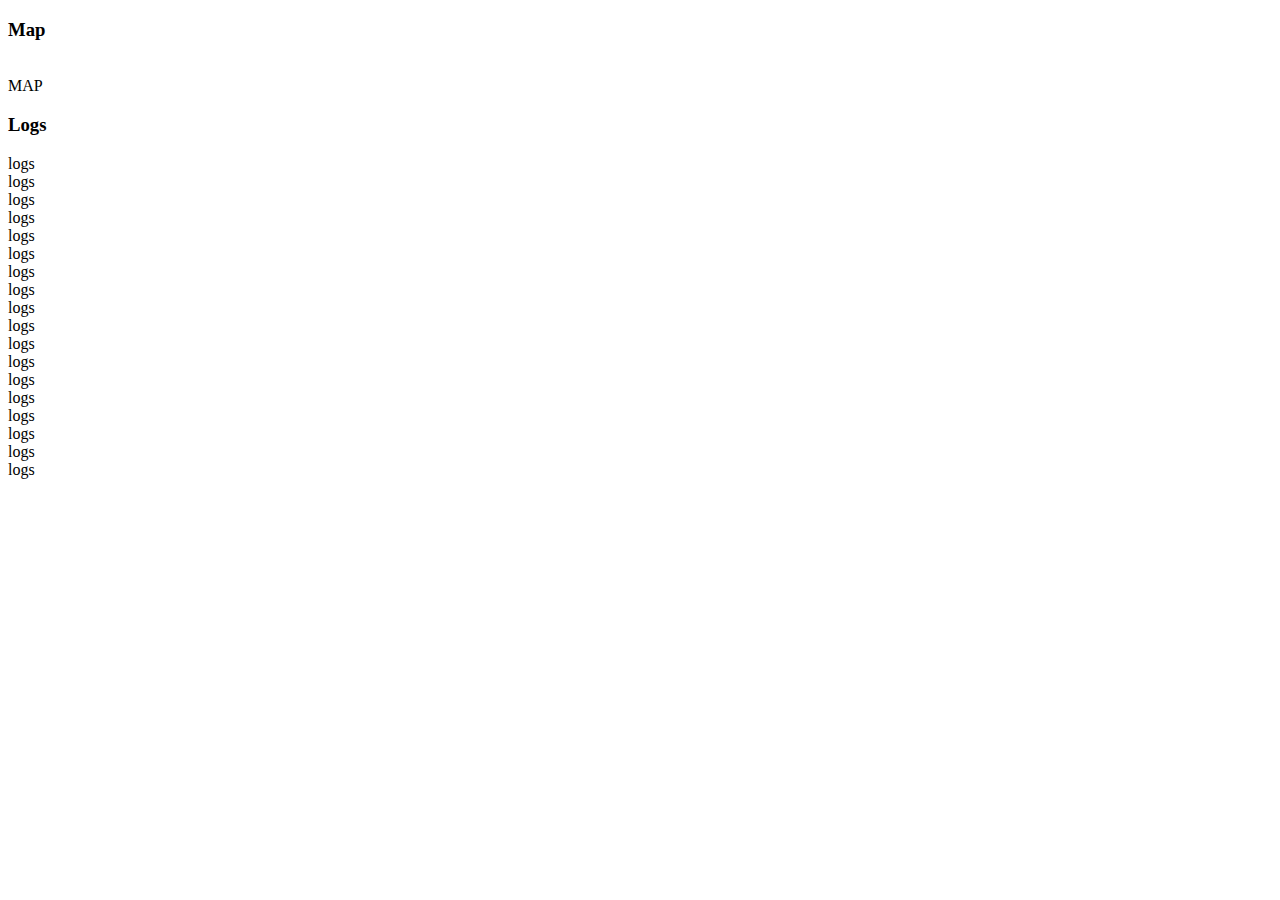
<file: view/maplogview.html>
<!DOCTYPE html>
<div class="view-title"><h3>Map</h3></div>
<div class="view-body">
	<span id="worldtime"></span>
	<br>
    <span>MAP</span>
</div>
<div class="view-title"><h3>Logs</h3></div>
<div class="view-body">
    logs<br>logs<br>logs<br>logs<br>logs<br>logs<br>logs<br>logs<br>logs<br>logs<br>logs<br>logs<br>logs<br>logs<br>logs<br>logs<br>logs<br>logs<br>
</div>
<div id="maplogview-loaded" class="hidden"></div>
</file>
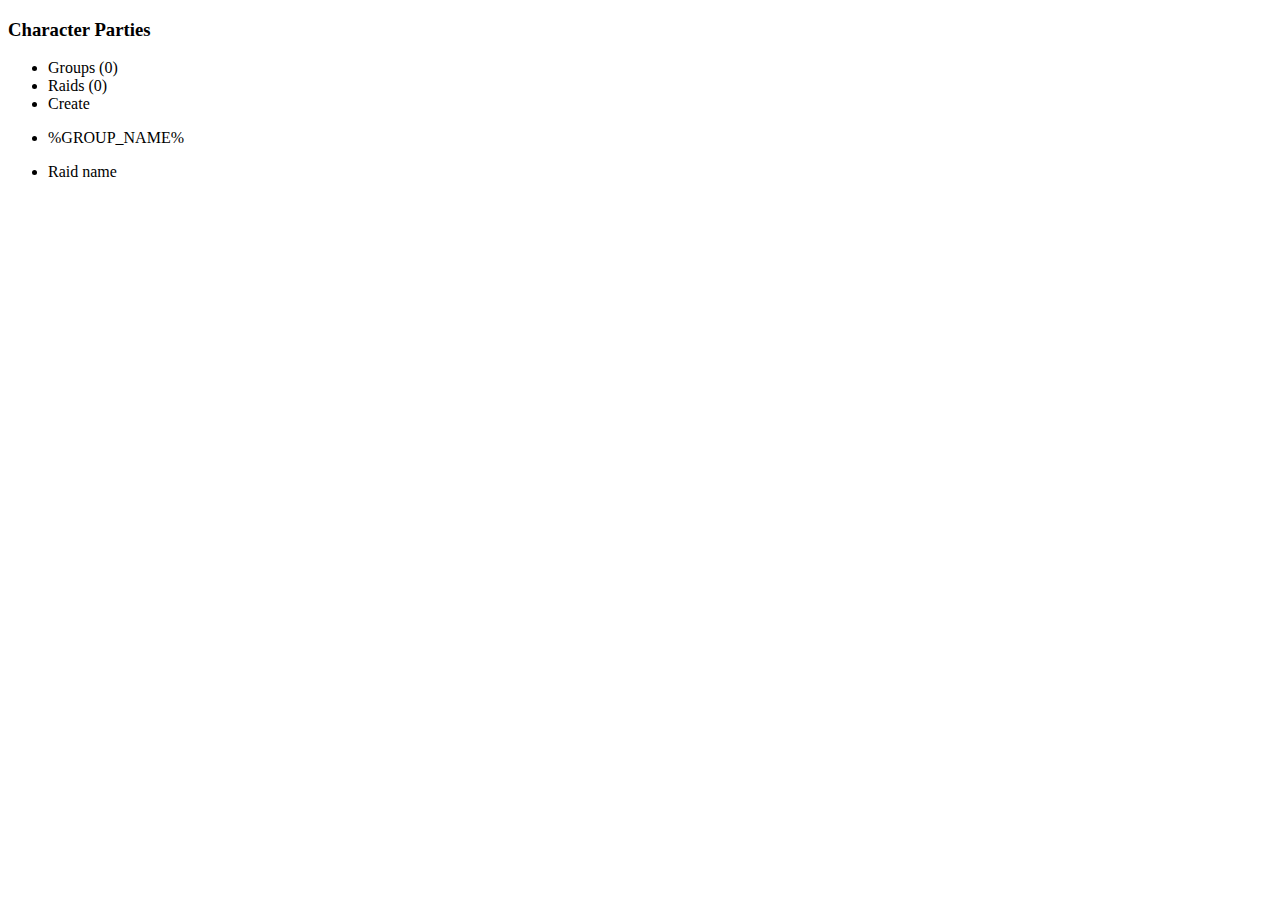
<file: view/partylist.html>
<!DOCTYPE html>
<div class="view-title"><h3>Character Parties</h3></div>
<div id="party-submenu" class="subview-title" data-view="0">
    <ul class="horizontal links">
        <li id="setdata-party-groups">Groups (<span id="groupcount">0</span>)</li>
        <li id="setdata-party-raids">Raids (<span id="raidcount">0</span>)</li>
        <li id="setdata-party-newparty">Create</li>
    </ul>
</div>
<div id="party-body" class="subview-body" data-view="0">
    <section id="party-groups" class="show">
        <ul id="party-group-list" class="item-list">
            <li id="party-group-tmp" class="party-group" data-partyid="0">
                <span id="party-group-tmp-name" class="party-name">%GROUP_NAME%</span>
            </li>
        </ul>
    </section>
    <section id="party-raids" class="">
        <ul id="party-raid-list" class="item-list">
            <li id="party-raid-tmp" class="party-raid" data-partyid="0">
                <span class="party-name">Raid name</span>
            </li>
        </ul>
    </section>
</div>

<div id="partyview-loaded" class="hidden"></div>
</file>
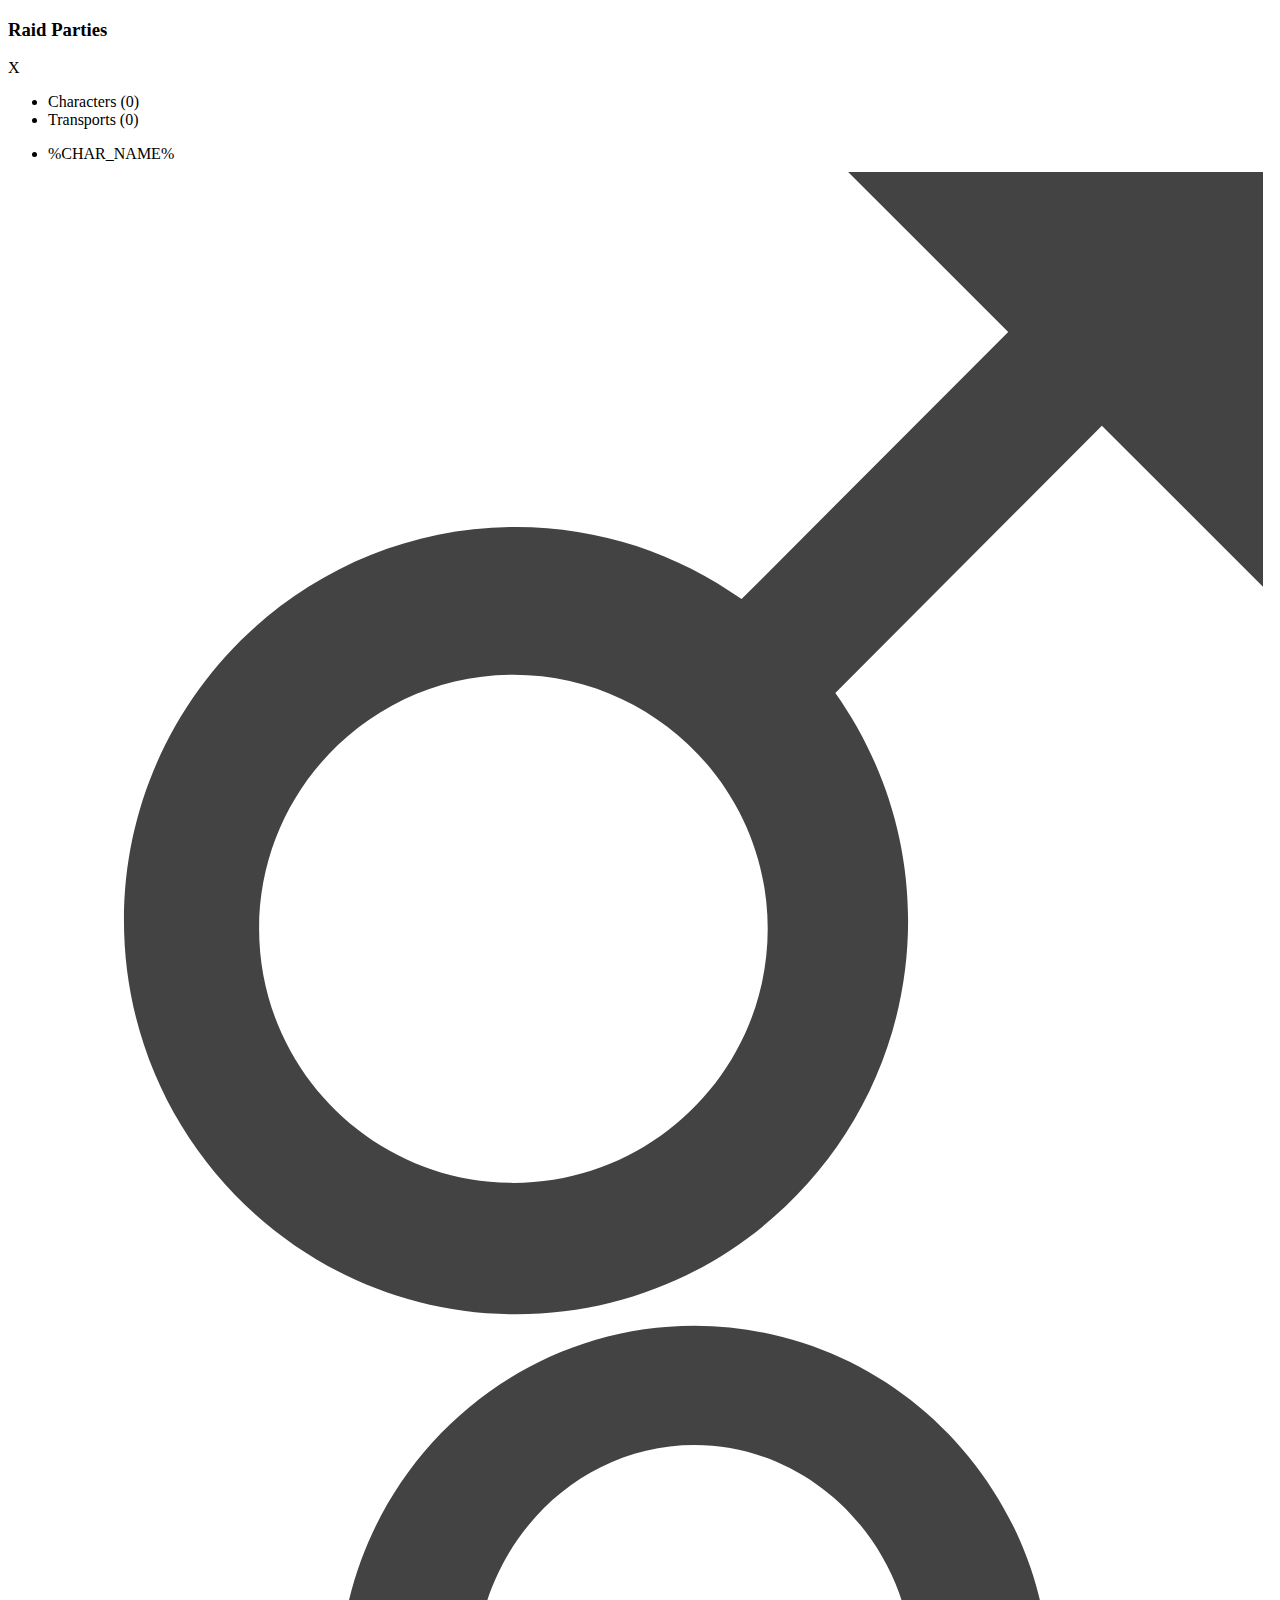
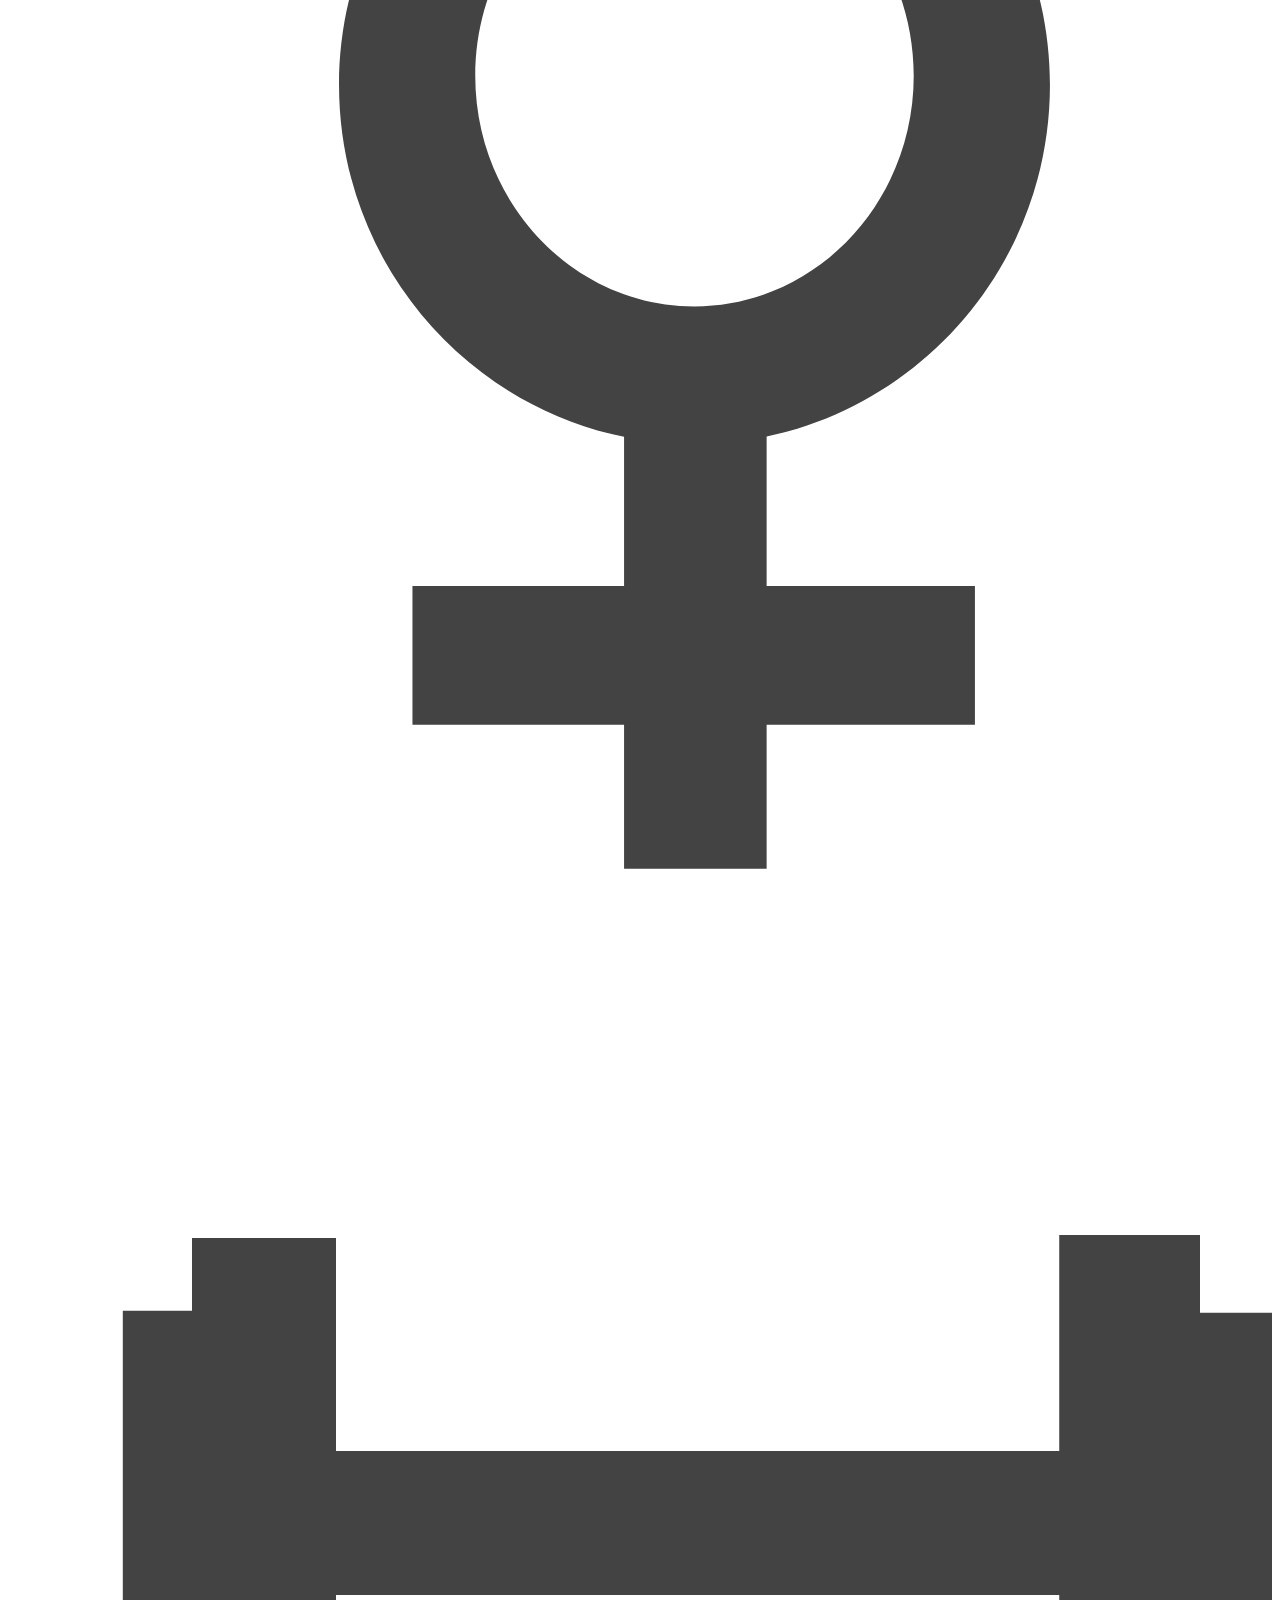
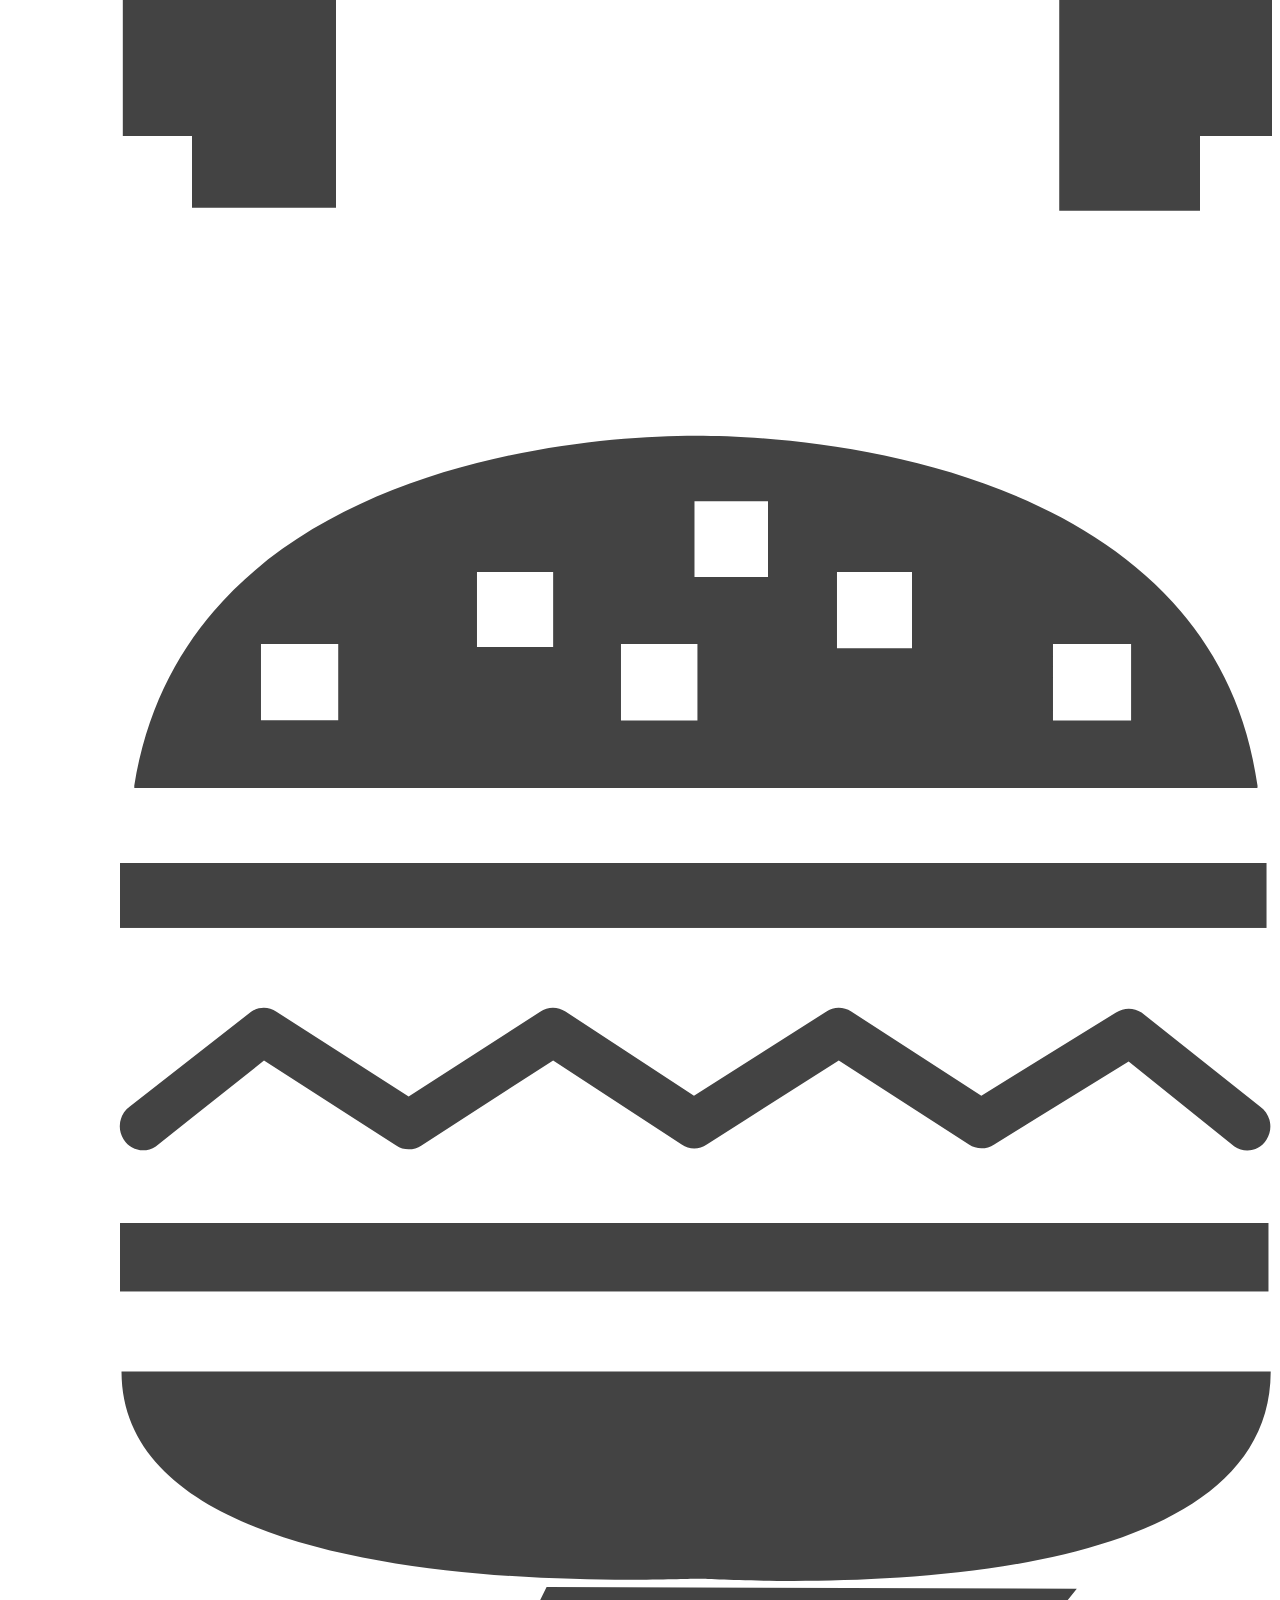
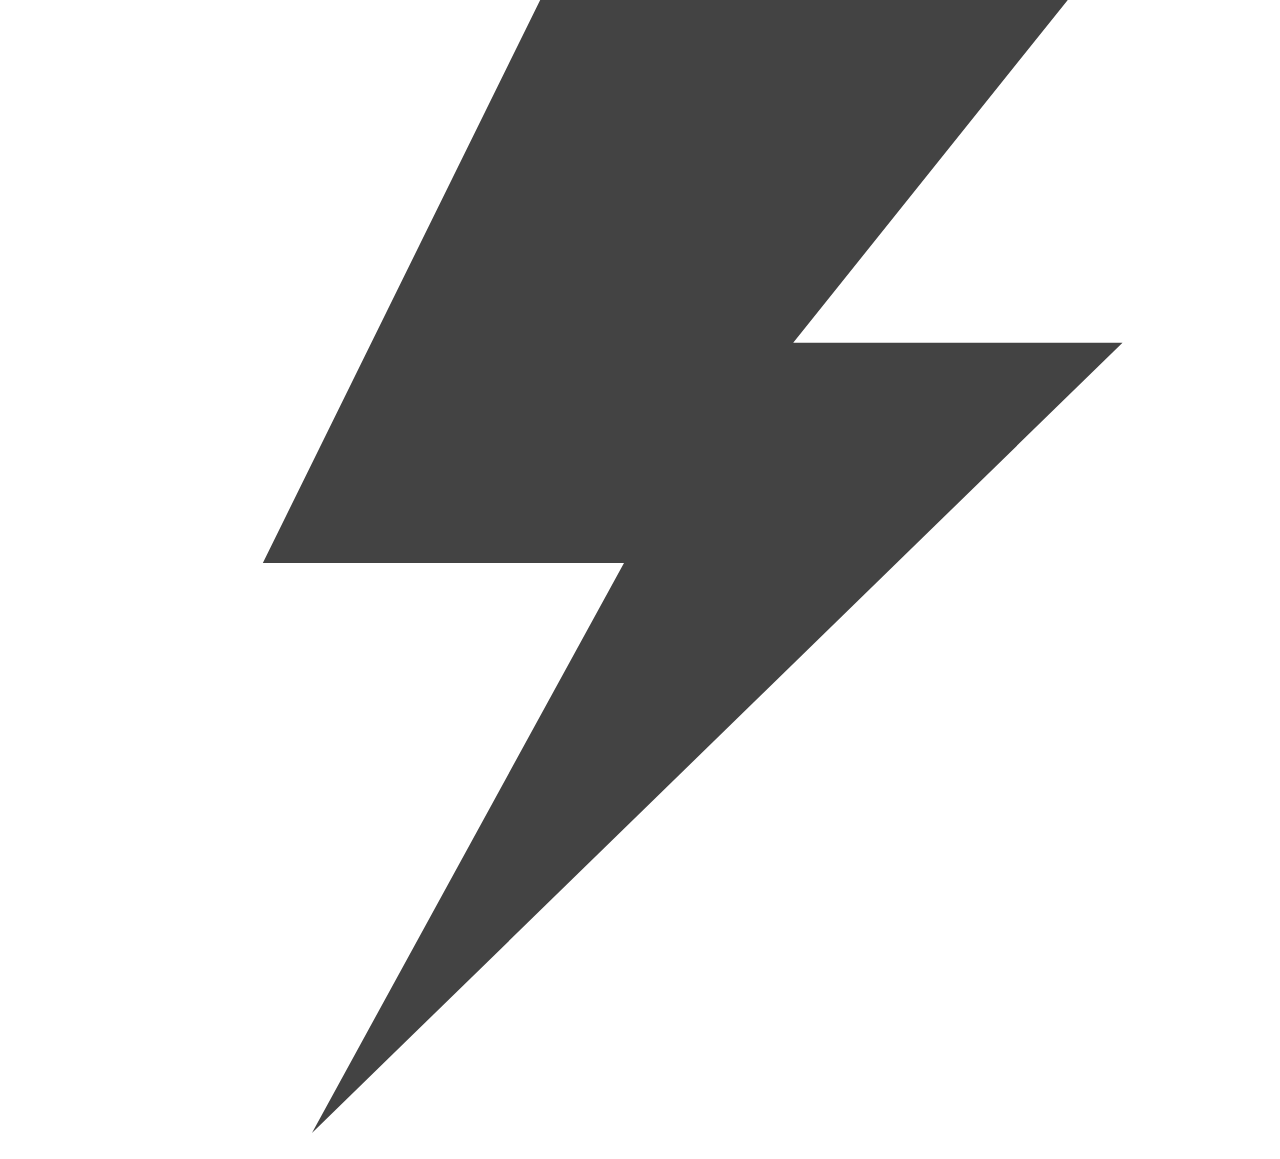
<file: view/raidunitlist.html>
<!DOCTYPE html>
<div class="view-title">
    <h3>Raid Parties</h3>
    <span id="close-column2-raid" class="close-column2-list">X</span>
</div>
<div id="raidunit-submenu" class="subview-title" data-view="0">
    <ul class="horizontal links">
        <li id="setdata-raidunit-characters">Characters (<span id="partycharcount">0</span>)</li>
        <li id="setdata-raidunit-transports">Transports (<span id="partytrnscount">0</span>)</li>
    </ul>
</div>
<div id="raidunit-body" class="subview-body" data-view="0">
    <section id="raidunit-characters" class="show">
        <ul id="raidunit-char-list" class="item-list">
            <li id="raidunit-char-tmp" class="raidunit-char" data-unitid="0" data-unitrace="0" data-unitlevel="0" data-unitgender="0">
                <span id="raidunit-char-tmp-name" class="raidunit-name">%CHAR_NAME%</span>
                <span class="raidunit-gender">
                    <svg class="si-glyph si-glyph-male" viewBox="0 0 17 16" version="1.1" xmlns="http://www.w3.org/2000/svg" xmlns:xlink="http://www.w3.org/1999/xlink">
                        <g stroke="none" stroke-width="1" fill="none" fill-rule="evenodd">
                            <path d="M16.875,5.884 L16.875,0.125 L11.113,0.125 L13.336,2.346 L9.633,6.057 C8.748,5.429 7.668,5.055 6.502,5.055 C3.498,5.055 1.055,7.507 1.055,10.522 C1.055,13.538 3.498,15.99 6.502,15.99 C9.504,15.99 11.946,13.538 11.946,10.522 C11.946,9.344 11.568,8.254 10.935,7.361 L14.637,3.649 L16.875,5.884 L16.875,5.884 Z M6.464,14.165 C4.518,14.165 2.932,12.584 2.932,10.635 C2.932,8.689 4.518,7.106 6.464,7.106 C8.41,7.106 9.996,8.689 9.996,10.635 C9.996,12.584 8.41,14.165 6.464,14.165 L6.464,14.165 Z" fill="#434343" class="si-glyph-fill"></path>
                        </g>
                    </svg>
                    <svg class="si-glyph si-glyph-female" viewBox="0 0 17 16" version="1.1" xmlns="http://www.w3.org/2000/svg" xmlns:xlink="http://www.w3.org/1999/xlink">
                        <g stroke="none" stroke-width="1" fill="none" fill-rule="evenodd">
                            <path d="M9.982,9.965 C12.225,9.495 13.916,7.485 13.916,5.082 C13.916,2.331 11.701,0.094 8.978,0.094 C6.257,0.094 4.042,2.331 4.042,5.082 C4.042,7.494 5.746,9.512 8.001,9.97 L8.001,12.043 L5.062,12.043 L5.062,13.968 L8.001,13.968 L8.001,15.969 L9.981,15.969 L9.981,13.968 L12.874,13.968 L12.874,12.043 L9.981,12.043 L9.981,9.965 L9.982,9.965 Z M5.934,4.955 C5.934,3.187 7.301,1.75 8.979,1.75 C10.659,1.75 12.024,3.188 12.024,4.955 C12.024,6.722 10.659,8.158 8.979,8.158 C7.301,8.158 5.934,6.722 5.934,4.955 L5.934,4.955 Z" fill="#434343" class="si-glyph-fill"></path>
                        </g>
                    </svg>
                </span>
                <span class="raidunit-livingstatus">
                    <span data-v="0" class="raidunit-level ulv badge"></span>
                    <span data-v="0" class="raidunit-stamina ust">
                        <svg class="si-glyph si-glyph-wieght" viewBox="0 0 17 16" version="1.1" xmlns="http://www.w3.org/2000/svg" xmlns:xlink="http://www.w3.org/1999/xlink">
                            <g stroke="none" stroke-width="1" fill="none" fill-rule="evenodd">
                                <path d="M16,6.079 L16,5 L14.045,5 L14.045,8 L4,8 L4,5.041 L2,5.041 L2,6.052 L1.039,6.052 L1.039,11.958 L2,11.958 L2,12.955 L4,12.955 L4,10 L14.045,10 L14.045,12.996 L16,12.996 L16,11.958 L17,11.958 L17,6.079 L16,6.079 Z" fill="#434343" class="si-glyph-fill"></path>
                            </g>
                        </svg>
                    </span>
                    <span data-v="0" class="raidunit-satiety usa">
                        <svg class="si-glyph si-glyph-hamburger" viewBox="0 0 17 16" version="1.1" xmlns="http://www.w3.org/2000/svg" xmlns:xlink="http://www.w3.org/1999/xlink">
                            <g stroke="none" stroke-width="1" fill="none" fill-rule="evenodd">
                                <g transform="translate(1.000000, 0.000000)" fill="#434343">
                                    <path d="M0.021,13.061 C0.021,16.323 7.469,15.941 8.002,15.941 C8.535,15.941 15.982,16.472 15.982,13.061 L0.021,13.061 L0.021,13.061 Z" class="si-glyph-fill"></path>
                                    <rect x="0" y="11" width="15.951" height="0.951" class="si-glyph-fill"></rect>
                                    <path d="M0.318,9.991 C0.38,9.991 0.442,9.973 0.497,9.936 L2,8.744 L3.836,9.924 C3.941,9.996 4.08,9.995 4.188,9.922 L6.016,8.743 L7.801,9.91 C7.908,9.982 8.043,9.982 8.15,9.91 L9.983,8.742 L11.791,9.91 C11.898,9.982 12.035,9.98 12.142,9.908 L14.009,8.756 L15.478,9.938 C15.626,10.039 15.826,9.999 15.923,9.844 C16.022,9.691 15.982,9.485 15.833,9.381 L14.188,8.078 C14.082,8.005 13.943,8.004 13.834,8.077 L11.963,9.232 L10.156,8.064 C10.049,7.994 9.914,7.994 9.807,8.065 L7.972,9.232 L6.187,8.064 C6.08,7.992 5.943,7.993 5.836,8.066 L4.009,9.244 L2.173,8.065 C2.066,7.992 1.926,7.993 1.821,8.066 L0.141,9.379 C-0.007,9.48 -0.048,9.687 0.051,9.841 C0.113,9.939 0.215,9.991 0.318,9.991 L0.318,9.991 Z" class="si-glyph-fill"></path>
                                    <path d="M15.797,4.958 C15.797,4.947 15.801,4.937 15.799,4.928 C15.204,0.662 10.014,0.066 7.998,0.066 C5.982,0.066 0.881,0.663 0.198,4.928 C0.198,4.938 0.199,4.948 0.199,4.958 L15.797,4.958 L15.797,4.958 Z M12.958,2.958 L14.043,2.958 L14.043,4.02 L12.958,4.02 L12.958,2.958 L12.958,2.958 Z M1.958,2.958 L3.031,2.958 L3.031,4.016 L1.958,4.016 L1.958,2.958 L1.958,2.958 Z M4.958,1.958 L6.016,1.958 L6.016,3 L4.958,3 L4.958,1.958 L4.958,1.958 Z M9.958,1.958 L11,1.958 L11,3.016 L9.958,3.016 L9.958,1.958 L9.958,1.958 Z M6.958,2.958 L8.02,2.958 L8.02,4.02 L6.958,4.02 L6.958,2.958 L6.958,2.958 Z M7.979,0.974 L9,0.974 L9,2.027 L7.979,2.027 L7.979,0.974 L7.979,0.974 Z" class="si-glyph-fill"></path>
                                    <rect x="0" y="6" width="15.924" height="0.902" class="si-glyph-fill"></rect>
                                </g>
                            </g>
                        </svg>
                    </span>
                    <span data-v="0" class="raidunit-energy uen">
                        <svg class="si-glyph si-glyph-bolt" viewBox="0 0 17 16" version="1.1" xmlns="http://www.w3.org/2000/svg" xmlns:xlink="http://www.w3.org/1999/xlink">
                            <g stroke="none" stroke-width="1" fill="none" fill-rule="evenodd">
                                <path d="M14.289,0.023 L6.925,0 L2.984,8 L8,8 L3.666,15.916 L14.924,4.941 L10.35,4.941 L14.289,0.023 Z" fill="#434343" class="si-glyph-fill"></path>
                            </g>
                        </svg>
                    </span>
                </span>
            </li>
        </ul>
    </section>
</div>
<div id="raidunitview-loaded" class="hidden"></div>
</file>
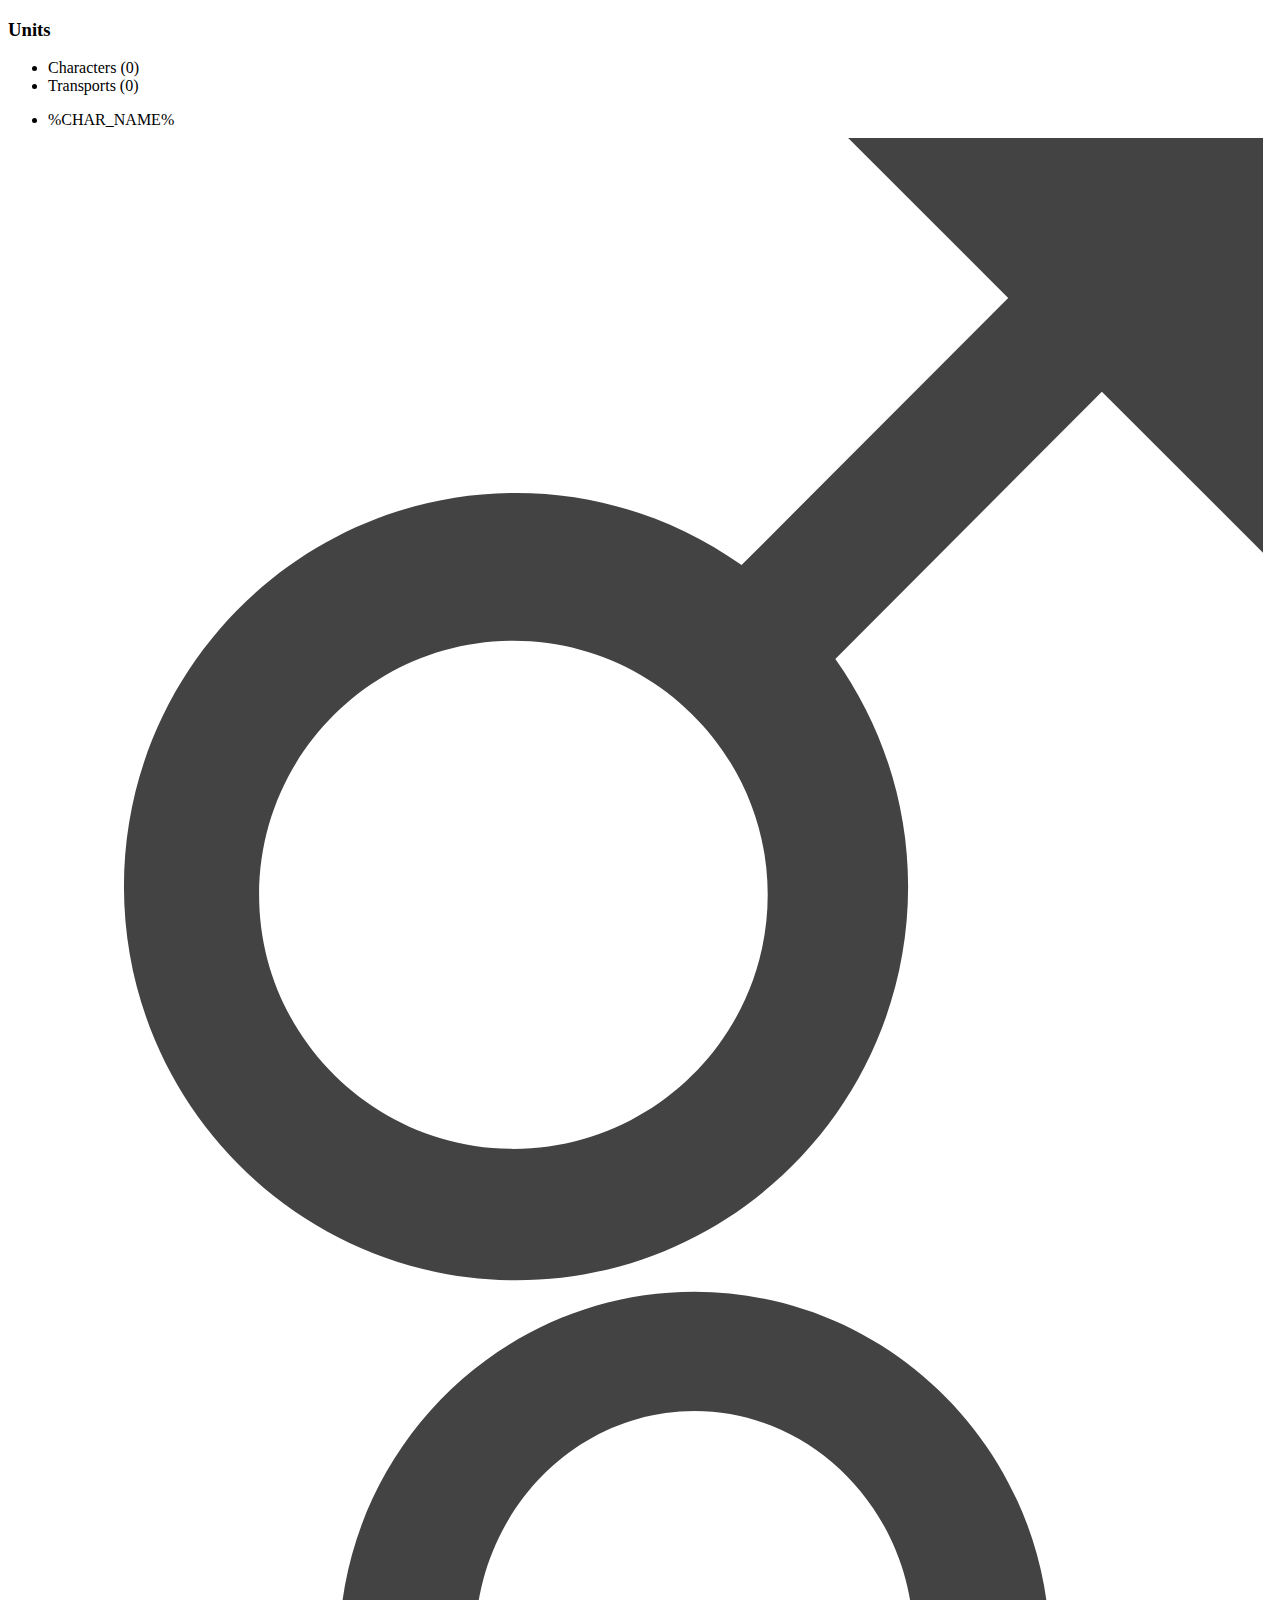
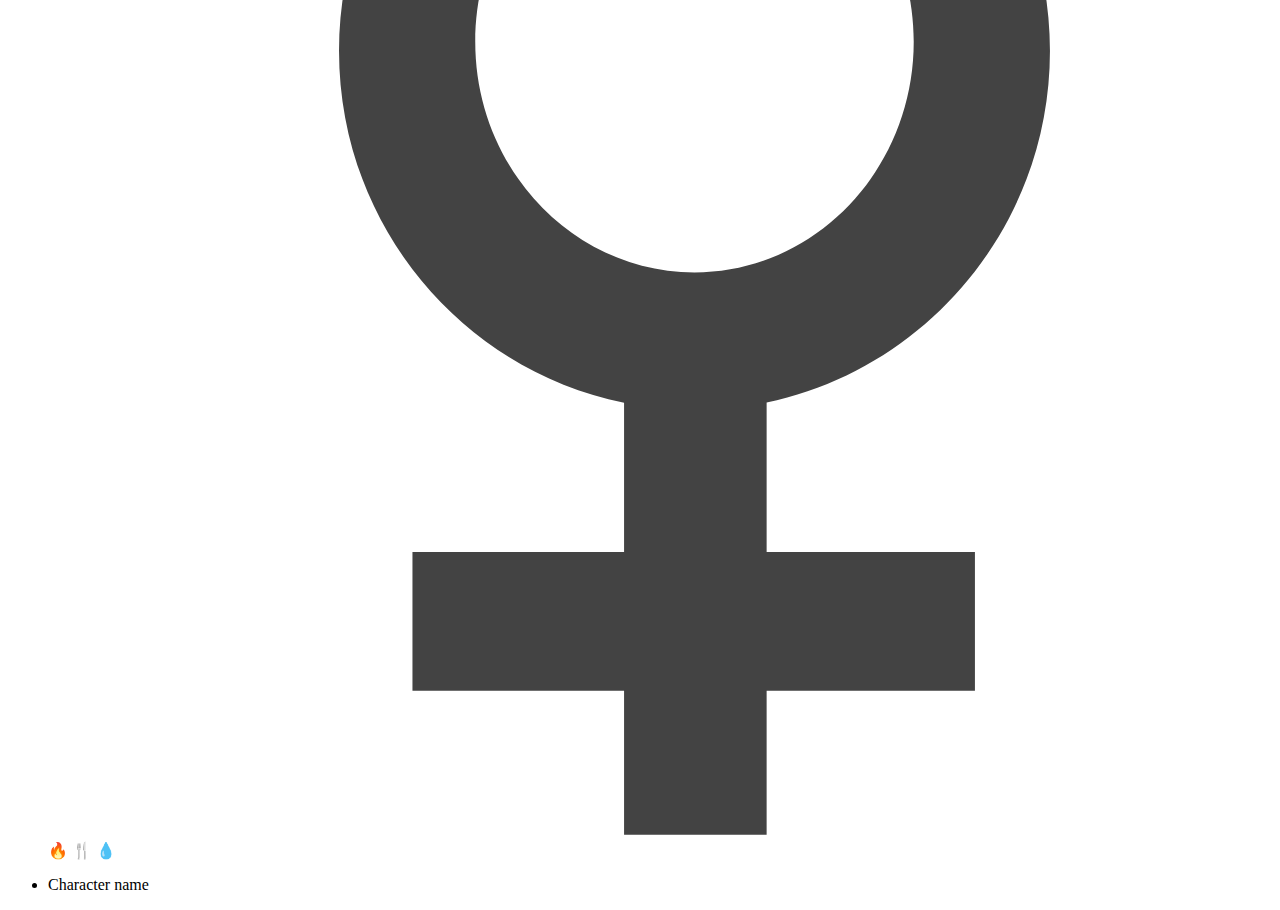
<file: view/unitlist.html>
<!DOCTYPE html>
<div class="view-title"><h3>Units</h3></div>
<div id="unit-submenu" class="subview-title" data-view="0">
    <ul class="horizontal links">
        <li id="setdata-unit-characters">Characters (<span id="charcount">0</span>)</li>
        <li id="setdata-unit-transports">Transports (<span id="trnscount">0</span>)</li>
    </ul>
</div>
<div id="unit-body" class="subview-body" data-view="0">
    <section id="unit-characters" class="show">
        <ul id="unit-char-list" class="item-list">
            <li id="unit-char-tmp" class="unit-char" data-unitid="0" data-unitrace="0" data-unitlevel="0" data-unitgender="0">
                <span id="unit-char-tmp-name" class="unit-name">%CHAR_NAME%</span>
                <span class="unit-gender">
                    <svg class="si-glyph si-glyph-male" viewBox="0 0 17 16" version="1.1" xmlns="http://www.w3.org/2000/svg" xmlns:xlink="http://www.w3.org/1999/xlink">
                        <g stroke="none" stroke-width="1" fill="none" fill-rule="evenodd">
                            <path d="M16.875,5.884 L16.875,0.125 L11.113,0.125 L13.336,2.346 L9.633,6.057 C8.748,5.429 7.668,5.055 6.502,5.055 C3.498,5.055 1.055,7.507 1.055,10.522 C1.055,13.538 3.498,15.99 6.502,15.99 C9.504,15.99 11.946,13.538 11.946,10.522 C11.946,9.344 11.568,8.254 10.935,7.361 L14.637,3.649 L16.875,5.884 L16.875,5.884 Z M6.464,14.165 C4.518,14.165 2.932,12.584 2.932,10.635 C2.932,8.689 4.518,7.106 6.464,7.106 C8.41,7.106 9.996,8.689 9.996,10.635 C9.996,12.584 8.41,14.165 6.464,14.165 L6.464,14.165 Z" fill="#434343" class="si-glyph-fill"></path>
                        </g>
                    </svg>
                    <svg class="si-glyph si-glyph-female" viewBox="0 0 17 16" version="1.1" xmlns="http://www.w3.org/2000/svg" xmlns:xlink="http://www.w3.org/1999/xlink">
                        <g stroke="none" stroke-width="1" fill="none" fill-rule="evenodd">
                            <path d="M9.982,9.965 C12.225,9.495 13.916,7.485 13.916,5.082 C13.916,2.331 11.701,0.094 8.978,0.094 C6.257,0.094 4.042,2.331 4.042,5.082 C4.042,7.494 5.746,9.512 8.001,9.97 L8.001,12.043 L5.062,12.043 L5.062,13.968 L8.001,13.968 L8.001,15.969 L9.981,15.969 L9.981,13.968 L12.874,13.968 L12.874,12.043 L9.981,12.043 L9.981,9.965 L9.982,9.965 Z M5.934,4.955 C5.934,3.187 7.301,1.75 8.979,1.75 C10.659,1.75 12.024,3.188 12.024,4.955 C12.024,6.722 10.659,8.158 8.979,8.158 C7.301,8.158 5.934,6.722 5.934,4.955 L5.934,4.955 Z" fill="#434343" class="si-glyph-fill"></path>
                        </g>
                    </svg>
                </span>
                <span class="unit-livingstatus">
                    <span data-v="0" class="unit-level ulv badge"></span>
                    <span data-v="0" class="unit-stamina ust">🔥</span>
                    <span data-v="0" class="unit-satiety usa">🍴</span>
                    <span data-v="0" class="unit-energy uen">💧</span>
                </span>
            </li>
        </ul>
    </section>
    <section id="unit-transports" class="">
        <ul id="unit-trns-list" class="item-list">
            <li id="unit-trns-tmp" class="unit-trns" data-unitid="0">
                <span class="unit-name">Character name</span>
            </li>
        </ul>
    </section>
</div>
<div id="unitview-loaded" class="hidden"></div>
</file>
<file: css/main.css>
html, body {
	width: 100%;
	height: 100%;
	margin: 0;
	padding: 0;
	border: none;
}

.hidden {
	display: none;
}

#debugsettings {
	position: absolute;
	bottom: 10px;
	right: 10px;
	background-color: rgba(250,250,250,0.4);
	padding: 3px;
	border-radius: 5px;
	width: 217px;
}

.slider {
  -webkit-appearance: none;
  width: calc(100% - 40px);
  height: 12px;
  background: #d3d3d3;
  outline: none;
  opacity: 0.7;
  -webkit-transition: .2s;
  transition: opacity .2s;
}

.slider:hover {
  opacity: 1;
}

.slider::-webkit-slider-thumb {
  -webkit-appearance: none;
  appearance: none;
  width: 12px;
  height: 12px;
  background: #4CAF50;
  cursor: pointer;
}

.slider::-moz-range-thumb {
  width: 12px;
  height: 12px;
  background: #4CAF50;
  cursor: pointer;
}

#fpsmeterengine,
#fpsmetercontainer {
	position: absolute;
	right: 110px;
	bottom: 76px;
}
#fpsmetercontainer {
	right: 223px;
}

ul.horizontal {
	width: 100%;
}
ul.horizontal li {
	float: left;
	padding: 2px 8px 2px 0;
}

ul.horizontal li:nth-last-child() {
  clear: both;
} 
ul.links li {
	cursor: pointer;
}
ul li.selected {
	font-weight: bold;
}
.float-left {
	float: left;
}
.float-right {
	float: right;
}
.float:nth-last-child() {
  clear: both;
} 

/* Glyphs */
.si-glyph {
	width: 11px;
	height: 11px;
}
svg.si-glyph-male {
    fill: currentColor;
}
.center {
	text-align: center;
}
.left {
	text-align: left;
}
.right {
	text-align: right;
}
</file>
<file: css/game.css>
svg#boardbackground {
	position: relative;
}
svg#board {
	position: absolute;
	left: 0;
}

#board #grid {
	opacity: 0.1;
}

#board .character {
}

#board, #boardbackground {
	width: 100%;
	height: calc(100% - 2px);
}

#cults, #grid, #overlay, #regions {
	display: none;
}

body { font-family: Tahoma, Helvetica, sans-serif; }
th { font-size: 10pt; }
td, li { font-size: 8pt; line-height: 15px; font-weight: normal; }



.bgwhite {background-color: rgba(255,255,255,0.6);}
.bgblue {background-color: rgba(104,185,252,0.6);}
.bgyellow {background-color: rgba(238,218,160,0.6);}
.bgred {background-color: rgba(199,50,59,0.6);}
.bgwhite {background-color: rgba(255,255,255,0.6);}
.bgwhite {background-color: rgba(255,255,255,0.6);}




#game-views {
	width: 100%;
	height: calc(100% - 2px);
	min-width: 1400px;
	font-weight: bold;
    font-size: 9pt;
    margin: 0;
}
.noselect {
	user-select: none;
    -moz-user-select: none;
    -khtml-user-select: none;
    -webkit-user-select: none;
    -o-user-select: none;
}
/**********************\
 **********************
 ******* Views ********
 **********************
\**********************/
.game-view {
	padding: 5px 10px;
	height: calc(100% - 10px);
	overflow-y: scroll;
	display: inline-block;
}
.view-title {
	width: 100%;
	height: 20px;
	position: relative;
}
.close-column2-list {
	position: absolute;
	right: 0;
	top: 0;
	cursor: pointer;
}
#partylist {
	width: 200px;
}
#unitlist,
#groupunitlist,
#raidunitlist {
	width: 200px;
	display: none;
}
#unitlist[data-showlist="1"],
#groupunitlist[data-showlist="1"],
#raidunitlist[data-showlist="1"] {
	display: inline-block;
}
#mainview {
	width: 600px;
}
#maplogview {
	width: calc(100% - 1092px)
}

/*************************\
 *** General List ********
\*************************/
.subview-body,
.subview-body * {
	position: relative;
}
.item-list {
	width: 100%;
}
.item-list li {
	cursor: pointer;
	display: inline-block;
	width: 100%;
	margin-left: -5px;
	padding-left: 5px;
	margin-right: -5px;
	padding-right: 5px;
}
.item-list li:hover {
	background-color: rgba(0,0,0,0.18);
}
.badge {
	display: inline-block;
	padding: .25em .4em;
	font-size: 75%;
	font-weight: 700;
	line-height: 1;
	text-align: center;
	white-space: nowrap;
	vertical-align: baseline;
	border-radius: .25rem;
}
/*************************\
 *** Party List **********
\*************************/
#party-submenu {
	width: 100%;
	height: 25px;
}

#party-body > section {
	display: none;
}
#party-submenu[data-view="1"] #setdata-party-groups {
	font-weight: bold;
}
#party-submenu[data-view="2"] #setdata-party-raids {
	font-weight: bold;
}
#party-body[data-view="1"] #party-groups {
	display: block;
}
#party-body[data-view="2"] #party-raids {
	display: block;
}
/*************************\
 *** Unit List ***********
\*************************/
#unit-submenu {
	width: 100%;
	height: 25px;
}

#unit-body > section {
	display: none;
}
#unit-submenu[data-view="1"] #setdata-unit-characters {
	font-weight: bold;
}
#unit-submenu[data-view="2"] #setdata-unit-transports {
	font-weight: bold;
}
#unit-body[data-view="1"] #unit-characters {
	display: block;
}
#unit-body[data-view="2"] #unit-transports {
	display: block;
}

#unit-trns-list:empty {
	content: "xd"
}

.unit-char {
	padding: 2px 0;
}
.unit-char .unit-gender svg {
	display: none;
}
.unit-char .unit-gender path,
.unit-char .unit-stamina path,
.unit-char .unit-satiety path,
.unit-char .unit-energy path {
	fill: currentColor !important;
}
.unit-char .unit-satiety rect {
	fill: brown !important;
}
.unit-char[data-unitgender="1"] .unit-gender svg.si-glyph-male {
	color: #3498DB;
	display: inline;
}
.unit-char[data-unitgender="2"] .unit-gender svg.si-glyph-female {
	color: pink;
	display: inline;
}

.unit-char .unit-livingstatus {
	position: absolute;
	right: 5px;
}
.unit-char:hover .unit-livingstatus {
	display: none;
}
.unit-char .unit-level::before {
	content: "Lv."
}
.unit-char .unit-level::after {
	content: attr(data-v)
}
/*************************\
 *** Group List ***********
\*************************/
#groupunit-submenu {
	width: 100%;
	height: 25px;
}
#groupunit-body {
	height: calc(100% - 45px);
}
#groupunit-location,
#groupunit-task,
#groupunit-status {
	padding-bottom: 10px;
}

#groupunit-detailpicker {
	position: absolute;
	bottom: 0;
}

/*************************\
 *** Raid List ***********
\*************************/
#raidunit-submenu {
	width: 100%;
	height: 25px;
}

/*************************\
 *** Body View ***********
\*************************/
.staticon {
	display: inline-block;
	text-align: center;
	width: 12px;
}


#main-title #main-title-overview,
#main-title .body-subtitle-container {
	padding: 0 5px;
	margin-right: 2px;
	border-bottom: black solid 2px;
}
#main-title[data-view="0"] #main-title-overview,
#main-title[data-view="1"] .body-subtitle-container, 
#main-title[data-view="2"] .body-subtitle-container, 
#main-title[data-view="3"] .body-subtitle-container, 
#main-title[data-view="4"] .body-subtitle-container, 
#main-title[data-view="5"] .body-subtitle-container {
	border-bottom-color: cyan;
}

#main-title .body-title,
#main-title .body-subtitle {
	display: none;
}
#main-title #main-title-overview {
	display: inline;
	cursor: pointer;
}
#main-title[data-view="1"] #main-title-information,
#main-title[data-view="2"] #main-title-information,
#main-title[data-view="3"] #main-title-information,
#main-title[data-view="4"] #main-title-information,
#main-title[data-view="5"] #main-title-information2 {
	display: inline;
}
#main-title[data-view="1"] #main-title-party {
	display: inline;
}
#main-title[data-view="5"] #main-title-party-new {
	display: inline;
}
#main-title[data-view="2"] #main-title-unit-character {
	display: inline;
}
#main-title[data-view="3"] #main-title-unit-transport {
	display: inline;
}
#main-body {
	width: 100%;
	height: calc(100% - 20px);
}
#main-body > section {
	display: none;
	width: 100%;
	height: 100%;
}
#main-body ul.horizontal li {
	display: inline-block;
	/*width: 100px;*/
}
#main-body[data-view="0"] #main-overview,
#main-body[data-view="1"] #main-group,
#main-body[data-view="2"] #main-unit-character,
#main-body[data-view="3"] #main-unit-transport,
#main-body[data-view="4"] #main-map,
#main-body[data-view="5"] #main-party-new,
#main-body[data-view="6"] #main-raid {
	display: block;
}
/* Main General */
.progressbar {
	position: relative;
	display: inline-block;
	width: calc(100% - 2px);
	height: 10px;
	background-color: rgba(0, 0, 0, 0.1);
	vertical-align: text-top;
	border: solid 1px #000;
}
.progress {
	height: 10px;
	width: attr(data-exppercent);
	background-color: rgba(76,175,80,0.9);
}
.progressnumber {
	position: absolute;
	font-family: 'Cutive Mono', monospace;
	top: -3px;
	text-align: center;
	width: 100%;
}
.main-subview-menu {
	width: 100%;
	height: 20px;
}
.main-subview-body {
	width: 100%;
	height: calc(100% - 20px);
}

/* Main: Group */
#main-group {

}
#main-group-submenu {
	display: block;
	width: 100%;
	height: 24px;
	position: relative;
}
#main-group-submenu li {
	padding: 0 5px;
	text-align: center;
	margin-right: 2px;
	border-bottom: black solid 2px;
}

#main-group[data-groupsubview="1"] li#main-group-submenu-overview,
#main-group[data-groupsubview="2"] li#main-group-submenu-units,
#main-group[data-groupsubview="3"] li#main-group-submenu-inventories,
#main-group[data-groupsubview="4"] li#main-group-submenu-tasks,
#main-group[data-groupsubview="5"] li#main-group-submenu-map {
	border-bottom-color: cyan;
}
#main-group-body section {
	display: none;
}
#main-group[data-groupsubview="1"] section#main-group-body-overview,
#main-group[data-groupsubview="2"] section#main-group-body-units,
#main-group[data-groupsubview="3"] section#main-group-body-inventories,
#main-group[data-groupsubview="4"] section#main-group-body-tasks,
#main-group[data-groupsubview="5"] section#main-group-body-map {
	display: block;
}

/* Main: Raid */
#main-raid {
	
}


/* Main: Character */
/* Main : Character > Information subview */
#main-title-unit-character-info2 {
	font-size: 70%;
}
#main-unit-uch-submenu {
	display: block;
	width: 100%;
	height: 24px;
	position: relative;
}
#main-unit-uch-submenu li {
	padding: 0 5px;
	text-align: center;
	margin-right: 2px;
	border-bottom: black solid 2px;
	font-weight: bold;
}

#main-unit-character[data-unitsubview="1"] #main-unit-uch-submenu-information,
#main-unit-character[data-unitsubview="2"] #main-unit-uch-submenu-skills,
#main-unit-character[data-unitsubview="3"] #main-unit-uch-submenu-inventory,
#main-unit-character[data-unitsubview="4"] #main-unit-uch-submenu-titles {
	border-bottom-color: cyan;
}

.main-unit-uch-subview {
	display: none;
}
#main-unit-character[data-unitsubview="1"] #main-unit-uch-information,
#main-unit-character[data-unitsubview="2"] #main-unit-uch-skills,
#main-unit-character[data-unitsubview="3"] #main-unit-uch-inventory,
#main-unit-character[data-unitsubview="4"] #main-unit-uch-titles {
	display: block;
}

#main-unit-uch-information {
	width: 100%;
	vertical-align: top;
}
#main-unit-uch-info1,
#main-unit-uch-info2 {
	display: block;
}
#main-unit-uch-info1 {
	margin-right: 10px;
}
/* table info1 */
#main-unit-uch-info1 .main-uch-col1 {
	width: 60px;
}
#main-unit-uch-info1 .main-uch-col2 {
	width: 140px;
	max-width: 140px;

    overflow: hidden;
    text-overflow: ellipsis;
    white-space: nowrap;
}
#main-unit-uch-info1 .main-uch-col2:hover {
    overflow: visible; 
    white-space: normal;
    height:auto;
    z-index: 9999;
}
/* table info2 */
#main-unit-uch-info2 .main-uch-col1 {
	width: 75px;
}
#main-unit-uch-info2 .main-uch-col2,
#main-unit-uch-info2 .main-uch-col3,
#main-unit-uch-info2 .main-uch-col4,
#main-unit-uch-info2 .main-uch-col5,
#main-unit-uch-info2 .main-uch-col6,
#main-unit-uch-info2 .main-uch-col7, 
#main-unit-uch-info3 .main-uch-col2,
#main-unit-uch-info3 .main-uch-col3,
#main-unit-uch-info3 .main-uch-col7 {
	width: 42px;
	max-width: 42px;
    overflow: hidden;
    text-overflow: ellipsis;
    white-space: nowrap;
}
#main-unit-uch-info3 .main-uch-col7 {
	width: 118px;
	max-width: inherit;
}

#main-unit-uch-info2 .main-uch-col2:hover,
#main-unit-uch-info2 .main-uch-col3:hover,
#main-unit-uch-info2 .main-uch-col4:hover,
#main-unit-uch-info2 .main-uch-col5:hover,
#main-unit-uch-info2 .main-uch-col6:hover,
#main-unit-uch-info2 .main-uch-col7:hover ,
#main-unit-uch-info3 .main-uch-col2:hover,
#main-unit-uch-info3 .main-uch-col3:hover,
#main-unit-uch-info3 .main-uch-col7:hover {
    overflow: visible; 
    white-space: normal;
    height:auto;
    z-index: 9999;
}
#main-unit-uch-info2 .main-uch-col7:hover {
    direction: rtl;
}
#main-unit-uch-info2 .main-uch-col2:hover .stat-v,
#main-unit-uch-info2 .main-uch-col3:hover .stat-v,
#main-unit-uch-info2 .main-uch-col4:hover .stat-v,
#main-unit-uch-info2 .main-uch-col5:hover .stat-v,
#main-unit-uch-info2 .main-uch-col6:hover .stat-v,
#main-unit-uch-info2 .main-uch-col7:hover .stat-v,
#main-unit-uch-info3 .main-uch-col2:hover .stat-v,
#main-unit-uch-info3 .main-uch-col3:hover .stat-v,
#main-unit-uch-info3 .main-uch-col7:hover .stat-v {
   	background-color: #fff;
   	padding: 0px 2px 1px 2px;
   	margin-left: -5px;
   	margin-right: -3px;
   	border-radius: 5px;
   	border: solid black 1px;
}
#main-unit-uch-info2 td,
#main-unit-uch-info3 td {
	padding: 0 3px;
}
.table-header {
	border-bottom: solid black 1px;
}
.table-lineseparator-top {
	border-top: solid black 1px;
}
.primary-stat-1 {
	background-color: rgba(220,53,69, 0.3);
}
.primary-stat-2 {
	background-color: rgba(76,175,80, 0.3);
}
.primary-stat-3 {
	background-color: rgba(57,155,255, 0.3);
}
.primary-stat-4 {
	background-color: rgba(231,219,116, 0.3);
}
/* data-s
 * 0 = zero
 * 1 = negative
 * 2 = positive
 */
.stat-v[data-s="0"] {
}
.stat-v[data-s="1"] {
	color: #dc3545;
}
.stat-v[data-s="2"] {
	color: #4CAF50;
}
.stat-b[data-s="2"]::before {
	content: "+"
}
#main-unit-uch-info2 .unit-char-stat-primary-total {
	width: 45px;
	max-width: 45px;
	color: #3498DB !important;
}
#main-unit-uch-info2 .unit-char-stat-primary-total .stat-v{
	color: #3498DB !important;
}
.unit-char-stat-primary-name {

}
.unit-char-stat-primary-base,
.unit-char-stat-primary-talent,
.unit-char-stat-primary-skill,
.unit-char-stat-primary-equipment,
.unit-char-stat-primary-status,
.unit-char-stat-primary-total {
	text-align: right;
}

.unit-char-stat-talent-used,
.unit-char-stat-talent-unsused,
.unit-char-stat-talent-nothing,
.unit-char-stat-talent-level,
.unit-char-stat-talent-spirit,
.unit-char-stat-talent-total {
	text-align: right;
}

#main-unit-uch-info4 .stat-v {
	text-align: right;
}

/* Feature TO DO */
.unit-char-stat-talent-spirit {
	color: rgba(0,0,0,0);
}

.label.talent-add,
.unit-char-stat-talent-add-toggle {
	text-align: center;
}
#main-unit-uch-info2 .main-uch-col2 {
	width: 41px !important;
	max-width: 41px !important;
}

.unit-char-stat-talent-add-toggle:hover {
	background-color: rgba(0,255,255,0.5);
}
.talenttoggleshow,
.talenttogglehide {
	cursor: pointer;
	display: none;
	width: 100%;
	height: 100%;
}
.talenttoggleshow[data-v="hidden"],
.talenttogglehide[data-v="shown"] {
	display: block;
}
#main-unit-uch-info3[data-v="hidden"] {
	display: none;
}

.pstat .main-uch-col2,
.talent-add > .main-uch-col2 {
	border-left: solid black 1px;
}

.talent-add .main-uch-col1 {
	width: 75px
}

.talent-add .main-uch-col2,
.talent-add .main-uch-col3 {
	text-align: right;
	width: 42px;
}

.talent-add .main-uch-col7 {
	text-align: right;
	width: 118px;
}

.talent-add.table-header .main-uch-col4,
.talent-add.table-header .main-uch-col5,
.talent-add.table-header .main-uch-col6 {
	font-size: 80%;
}

.talent-add .main-uch-col4,
.talent-add .main-uch-col5,
.talent-add .main-uch-col6 {
	width: 17px;
	text-align: center;
}

.talentupgradebutton:hover {
	color: cyan;
	cursor: pointer;
}
.talentupgradebutton:hover::after {
	position: absolute;
	content: attr(data-v) "\00a0points";
	background-color: rgba(0,0,0,0.6);
	top: -3px;
	left: 15px;
	border-radius: 3px;
	padding: 2px 4px;
	z-index: 99999;
}
.talentupgradebutton[data-v="false"],
.talentupgradebutton[data-v="0"] {
	color: silver;
	cursor: not-allowed;
}
.talentupgradebutton[data-v="false"]:hover::after,
.talentupgradebutton[data-v="0"]:hover::after {
	color: #f88;
	content: "Not\00a0" "enough\00a0points";
}

.unit-char-stat-talent-add-reset,
.unit-char-stat-talent-add-confirm,
.unit-char-stat-talent-add-remaining {
	text-align: center !important;
	border: none !important;
	line-height: 24px;
}

.talentresetbutton,
.talentconfirmbutton {
	padding: 3px 8px;
	border: solid 1px #000000;
	border-radius: 3px;
	cursor: pointer;
}
.talentresetbutton[data-v="0"],
.talentconfirmbutton[data-v="0"] {
	display: none;
}
.talentresetbutton:hover,
.talentconfirmbutton:hover {
	background-color: rgba(0,0,0,0.2);
}

/* Main : Character > Skills subview */






/* Main : Character > Inventory subview */
#main-unit-uch-inventory-equipstat {
	display: block;
}
#main-unit-uch-inventory-equipstat {
	margin-right: 10px;
}
#main-unit-uch-inventory-equipstat .main-uch-col1 {
	width: 60px;
}
#main-unit-uch-inventory-equipstat .main-uch-col2 {
	width: 55px;
}
#main-unit-uch-inventory-equipstat .main-uch-col3 {
	width: 85px;
}

#main-unit-uch-inventory-equipped,
#main-unit-uch-inventory-equipped > div {
	width: 373px;
}
.inventory {
	margin: 5px 0;
	background-image: url("/img/bp/inventory.png");
	background-repeat: repeat;
	min-height: 106px;
	background-position: 2px 2px;
	width: 373px;
}
.inventory .inv-item {
	float: left;
	width: 48px;
	height: 48px;
	margin-right: 3px;
	margin-bottom: 3px;
	position: relative;
	padding: 1px;
}
.inventory .inv-item .inv-item-border,
.inventory .inv-item .inv-item-effect,
.inventory .inv-item .inv-item-stats {
	width: 54px;
	height: 54px;
	position: absolute;
	top: 0;
	left: 0;
}
.inv-item-stats-quality {
	position: absolute;
	top: 0px;
	left: 0px;
	border-radius: 5px;
	height: 12px;
	text-align: center;
	line-height: 12px;
	font-size: 10px;
	padding: 0 4px;
}
.inv-item-stats-refine {
	position: absolute;
	top: 1px;
	right: 4px;
}
.inv-item-stats-durability {
	position: absolute;
	bottom: 0px;
	right: 4px;
	font-size: 75%;
}
.inv-item-stats-gems {
	position: absolute;
	bottom: 0px;
	left: 4px;
}


/* Main : Character > Titles subview */





/*************************\
 *** Map View  ***********
\*************************/

/*************************\
 *** Logs ****************
\*************************/

/*** Templates to hide ***/
#party-group-tmp,
#party-raid-tmp,
#unit-char-tmp,
#unit-trns-tmp,
#pt-leader-tmp {
	display: none;
}
</file>
<file: css/game-conditional.css>
/*************************\
 *** Unit Levels *********
\*************************/
.ulv {
	color: black;
	background-color: white;
}
/* 1~19 */
.ulv[data-v="1"], .ulv[data-v="2"], .ulv[data-v="3"], .ulv[data-v="4"], .ulv[data-v="5"], 
.ulv[data-v="6"], .ulv[data-v="7"], .ulv[data-v="8"], .ulv[data-v="9"], .ulv[data-v="10"],
.ulv[data-v="11"], .ulv[data-v="12"], .ulv[data-v="13"], .ulv[data-v="14"], .ulv[data-v="15"], 
.ulv[data-v="16"], .ulv[data-v="17"], .ulv[data-v="18"], .ulv[data-v="19"] {
	color: #212529;
	background-color: #f8f9fa;
}
/* 20~49 */
.ulv[data-v="20"], .ulv[data-v="21"], .ulv[data-v="22"], .ulv[data-v="23"], .ulv[data-v="24"],
.ulv[data-v="25"], .ulv[data-v="26"], .ulv[data-v="27"], .ulv[data-v="28"], .ulv[data-v="29"],
.ulv[data-v="30"], .ulv[data-v="31"], .ulv[data-v="32"], .ulv[data-v="33"], .ulv[data-v="34"],
.ulv[data-v="35"], .ulv[data-v="36"], .ulv[data-v="37"], .ulv[data-v="38"], .ulv[data-v="39"],
.ulv[data-v="40"], .ulv[data-v="41"], .ulv[data-v="42"], .ulv[data-v="43"], .ulv[data-v="44"],
.ulv[data-v="45"], .ulv[data-v="46"], .ulv[data-v="47"], .ulv[data-v="48"], .ulv[data-v="49"] {
	color: #fff;
	background-color: #28a745;
}
/* 50~79 */
.ulv[data-v="50"], .ulv[data-v="51"], .ulv[data-v="52"], .ulv[data-v="53"], .ulv[data-v="54"],
.ulv[data-v="55"], .ulv[data-v="56"], .ulv[data-v="57"], .ulv[data-v="58"], .ulv[data-v="59"],
.ulv[data-v="60"], .ulv[data-v="61"], .ulv[data-v="62"], .ulv[data-v="63"], .ulv[data-v="64"],
.ulv[data-v="65"], .ulv[data-v="66"], .ulv[data-v="67"], .ulv[data-v="68"], .ulv[data-v="69"],
.ulv[data-v="70"], .ulv[data-v="71"], .ulv[data-v="72"], .ulv[data-v="73"], .ulv[data-v="74"],
.ulv[data-v="75"], .ulv[data-v="76"], .ulv[data-v="77"], .ulv[data-v="78"], .ulv[data-v="79"] {
	color: #212529;
	background-color: #ffc107;
}
/* 80~99 */
.ulv[data-v="80"], .ulv[data-v="81"], .ulv[data-v="82"], .ulv[data-v="83"], .ulv[data-v="84"],
.ulv[data-v="85"], .ulv[data-v="86"], .ulv[data-v="87"], .ulv[data-v="88"], .ulv[data-v="89"],
.ulv[data-v="90"], .ulv[data-v="91"], .ulv[data-v="92"], .ulv[data-v="93"], .ulv[data-v="94"],
.ulv[data-v="95"], .ulv[data-v="96"], .ulv[data-v="97"], .ulv[data-v="98"], .ulv[data-v="99"] {
	color: #fff;
	background-color: #dc3545;
}
/* 100~199 */
.ulv[data-v="100"], .ulv[data-v="101"], .ulv[data-v="102"], .ulv[data-v="103"], .ulv[data-v="104"],
.ulv[data-v="105"], .ulv[data-v="106"], .ulv[data-v="107"], .ulv[data-v="108"], .ulv[data-v="109"],
.ulv[data-v="110"], .ulv[data-v="111"], .ulv[data-v="112"], .ulv[data-v="113"], .ulv[data-v="114"],
.ulv[data-v="115"], .ulv[data-v="116"], .ulv[data-v="117"], .ulv[data-v="118"], .ulv[data-v="119"],
.ulv[data-v="120"], .ulv[data-v="121"], .ulv[data-v="122"], .ulv[data-v="123"], .ulv[data-v="124"],
.ulv[data-v="125"], .ulv[data-v="126"], .ulv[data-v="127"], .ulv[data-v="128"], .ulv[data-v="129"],
.ulv[data-v="130"], .ulv[data-v="131"], .ulv[data-v="132"], .ulv[data-v="133"], .ulv[data-v="134"],
.ulv[data-v="135"], .ulv[data-v="136"], .ulv[data-v="137"], .ulv[data-v="138"], .ulv[data-v="139"],
.ulv[data-v="140"], .ulv[data-v="141"], .ulv[data-v="142"], .ulv[data-v="143"], .ulv[data-v="144"],
.ulv[data-v="145"], .ulv[data-v="146"], .ulv[data-v="147"], .ulv[data-v="148"], .ulv[data-v="149"] {
	color: #fff;
	background-color: #1C1E22;
}
.ulv[data-v="150"], .ulv[data-v="151"], .ulv[data-v="152"], .ulv[data-v="153"], .ulv[data-v="154"],
.ulv[data-v="155"], .ulv[data-v="156"], .ulv[data-v="157"], .ulv[data-v="158"], .ulv[data-v="159"],
.ulv[data-v="160"], .ulv[data-v="161"], .ulv[data-v="162"], .ulv[data-v="163"], .ulv[data-v="164"],
.ulv[data-v="165"], .ulv[data-v="166"], .ulv[data-v="167"], .ulv[data-v="168"], .ulv[data-v="169"],
.ulv[data-v="170"], .ulv[data-v="171"], .ulv[data-v="172"], .ulv[data-v="173"], .ulv[data-v="174"],
.ulv[data-v="175"], .ulv[data-v="176"], .ulv[data-v="177"], .ulv[data-v="178"], .ulv[data-v="179"],
.ulv[data-v="180"], .ulv[data-v="181"], .ulv[data-v="182"], .ulv[data-v="183"], .ulv[data-v="184"],
.ulv[data-v="185"], .ulv[data-v="186"], .ulv[data-v="187"], .ulv[data-v="188"], .ulv[data-v="189"],
.ulv[data-v="190"], .ulv[data-v="191"], .ulv[data-v="192"], .ulv[data-v="193"], .ulv[data-v="194"],
.ulv[data-v="195"], .ulv[data-v="196"], .ulv[data-v="197"], .ulv[data-v="198"], .ulv[data-v="199"] {
	color: #fff;
	background-color: #262B34;
}
/* 200~299 */
.ulv[data-v="200"], .ulv[data-v="201"], .ulv[data-v="202"], .ulv[data-v="203"], .ulv[data-v="204"],
.ulv[data-v="205"], .ulv[data-v="206"], .ulv[data-v="207"], .ulv[data-v="208"], .ulv[data-v="209"],
.ulv[data-v="210"], .ulv[data-v="211"], .ulv[data-v="212"], .ulv[data-v="213"], .ulv[data-v="214"],
.ulv[data-v="215"], .ulv[data-v="216"], .ulv[data-v="217"], .ulv[data-v="218"], .ulv[data-v="219"],
.ulv[data-v="220"], .ulv[data-v="221"], .ulv[data-v="222"], .ulv[data-v="223"], .ulv[data-v="224"],
.ulv[data-v="225"], .ulv[data-v="226"], .ulv[data-v="227"], .ulv[data-v="228"], .ulv[data-v="229"],
.ulv[data-v="230"], .ulv[data-v="231"], .ulv[data-v="232"], .ulv[data-v="233"], .ulv[data-v="234"],
.ulv[data-v="235"], .ulv[data-v="236"], .ulv[data-v="237"], .ulv[data-v="238"], .ulv[data-v="239"],
.ulv[data-v="240"], .ulv[data-v="241"], .ulv[data-v="242"], .ulv[data-v="243"], .ulv[data-v="244"],
.ulv[data-v="245"], .ulv[data-v="246"], .ulv[data-v="247"], .ulv[data-v="248"], .ulv[data-v="249"] {
	color: #2ecc71;
	background-color: #1C1E22;
}
.ulv[data-v="250"], .ulv[data-v="251"], .ulv[data-v="252"], .ulv[data-v="253"], .ulv[data-v="254"],
.ulv[data-v="255"], .ulv[data-v="256"], .ulv[data-v="257"], .ulv[data-v="258"], .ulv[data-v="259"],
.ulv[data-v="260"], .ulv[data-v="261"], .ulv[data-v="262"], .ulv[data-v="263"], .ulv[data-v="264"],
.ulv[data-v="265"], .ulv[data-v="266"], .ulv[data-v="267"], .ulv[data-v="268"], .ulv[data-v="269"],
.ulv[data-v="270"], .ulv[data-v="271"], .ulv[data-v="272"], .ulv[data-v="273"], .ulv[data-v="274"],
.ulv[data-v="275"], .ulv[data-v="276"], .ulv[data-v="277"], .ulv[data-v="278"], .ulv[data-v="279"],
.ulv[data-v="280"], .ulv[data-v="281"], .ulv[data-v="282"], .ulv[data-v="283"], .ulv[data-v="284"],
.ulv[data-v="285"], .ulv[data-v="286"], .ulv[data-v="287"], .ulv[data-v="288"], .ulv[data-v="289"],
.ulv[data-v="290"], .ulv[data-v="291"], .ulv[data-v="292"], .ulv[data-v="293"], .ulv[data-v="294"],
.ulv[data-v="295"], .ulv[data-v="296"], .ulv[data-v="297"], .ulv[data-v="298"], .ulv[data-v="299"] {
	color: #2ecc71;
	background-color: #262B34;
}
/* 300~399 */
.ulv[data-v="300"], .ulv[data-v="301"], .ulv[data-v="302"], .ulv[data-v="303"], .ulv[data-v="304"],
.ulv[data-v="305"], .ulv[data-v="306"], .ulv[data-v="307"], .ulv[data-v="308"], .ulv[data-v="309"],
.ulv[data-v="310"], .ulv[data-v="311"], .ulv[data-v="312"], .ulv[data-v="313"], .ulv[data-v="314"],
.ulv[data-v="315"], .ulv[data-v="316"], .ulv[data-v="317"], .ulv[data-v="318"], .ulv[data-v="319"],
.ulv[data-v="320"], .ulv[data-v="321"], .ulv[data-v="322"], .ulv[data-v="323"], .ulv[data-v="324"],
.ulv[data-v="325"], .ulv[data-v="326"], .ulv[data-v="327"], .ulv[data-v="328"], .ulv[data-v="329"],
.ulv[data-v="330"], .ulv[data-v="331"], .ulv[data-v="332"], .ulv[data-v="333"], .ulv[data-v="334"],
.ulv[data-v="335"], .ulv[data-v="336"], .ulv[data-v="337"], .ulv[data-v="338"], .ulv[data-v="339"],
.ulv[data-v="340"], .ulv[data-v="341"], .ulv[data-v="342"], .ulv[data-v="343"], .ulv[data-v="344"],
.ulv[data-v="345"], .ulv[data-v="346"], .ulv[data-v="347"], .ulv[data-v="348"], .ulv[data-v="349"] {
	color: #3498DB;
	background-color: #1C1E22;
}
.ulv[data-v="350"], .ulv[data-v="351"], .ulv[data-v="352"], .ulv[data-v="353"], .ulv[data-v="354"],
.ulv[data-v="355"], .ulv[data-v="356"], .ulv[data-v="357"], .ulv[data-v="358"], .ulv[data-v="359"],
.ulv[data-v="360"], .ulv[data-v="361"], .ulv[data-v="362"], .ulv[data-v="363"], .ulv[data-v="364"],
.ulv[data-v="365"], .ulv[data-v="366"], .ulv[data-v="367"], .ulv[data-v="368"], .ulv[data-v="369"],
.ulv[data-v="370"], .ulv[data-v="371"], .ulv[data-v="372"], .ulv[data-v="373"], .ulv[data-v="374"],
.ulv[data-v="375"], .ulv[data-v="376"], .ulv[data-v="377"], .ulv[data-v="378"], .ulv[data-v="379"],
.ulv[data-v="380"], .ulv[data-v="381"], .ulv[data-v="382"], .ulv[data-v="383"], .ulv[data-v="384"],
.ulv[data-v="385"], .ulv[data-v="386"], .ulv[data-v="387"], .ulv[data-v="388"], .ulv[data-v="389"],
.ulv[data-v="390"], .ulv[data-v="391"], .ulv[data-v="392"], .ulv[data-v="393"], .ulv[data-v="394"],
.ulv[data-v="395"], .ulv[data-v="396"], .ulv[data-v="397"], .ulv[data-v="398"], .ulv[data-v="399"] {
	color: #3498DB;
	background-color: #262B34;
}
/* 400~499 */
.ulv[data-v="400"], .ulv[data-v="401"], .ulv[data-v="402"], .ulv[data-v="403"], .ulv[data-v="404"],
.ulv[data-v="405"], .ulv[data-v="406"], .ulv[data-v="407"], .ulv[data-v="408"], .ulv[data-v="409"],
.ulv[data-v="410"], .ulv[data-v="411"], .ulv[data-v="412"], .ulv[data-v="413"], .ulv[data-v="414"],
.ulv[data-v="415"], .ulv[data-v="416"], .ulv[data-v="417"], .ulv[data-v="418"], .ulv[data-v="419"],
.ulv[data-v="420"], .ulv[data-v="421"], .ulv[data-v="422"], .ulv[data-v="423"], .ulv[data-v="424"],
.ulv[data-v="425"], .ulv[data-v="426"], .ulv[data-v="427"], .ulv[data-v="428"], .ulv[data-v="429"],
.ulv[data-v="430"], .ulv[data-v="431"], .ulv[data-v="432"], .ulv[data-v="433"], .ulv[data-v="434"],
.ulv[data-v="435"], .ulv[data-v="436"], .ulv[data-v="437"], .ulv[data-v="438"], .ulv[data-v="439"],
.ulv[data-v="440"], .ulv[data-v="441"], .ulv[data-v="442"], .ulv[data-v="443"], .ulv[data-v="444"],
.ulv[data-v="445"], .ulv[data-v="446"], .ulv[data-v="447"], .ulv[data-v="448"], .ulv[data-v="449"] {
	color: #8e44ad;
	background-color: #1C1E22;
}
.ulv[data-v="450"], .ulv[data-v="451"], .ulv[data-v="452"], .ulv[data-v="453"], .ulv[data-v="454"],
.ulv[data-v="455"], .ulv[data-v="456"], .ulv[data-v="457"], .ulv[data-v="458"], .ulv[data-v="459"],
.ulv[data-v="460"], .ulv[data-v="461"], .ulv[data-v="462"], .ulv[data-v="463"], .ulv[data-v="464"],
.ulv[data-v="465"], .ulv[data-v="466"], .ulv[data-v="467"], .ulv[data-v="468"], .ulv[data-v="469"],
.ulv[data-v="470"], .ulv[data-v="471"], .ulv[data-v="472"], .ulv[data-v="473"], .ulv[data-v="474"],
.ulv[data-v="475"], .ulv[data-v="476"], .ulv[data-v="477"], .ulv[data-v="478"], .ulv[data-v="479"],
.ulv[data-v="480"], .ulv[data-v="481"], .ulv[data-v="482"], .ulv[data-v="483"], .ulv[data-v="484"],
.ulv[data-v="485"], .ulv[data-v="486"], .ulv[data-v="487"], .ulv[data-v="488"], .ulv[data-v="489"],
.ulv[data-v="490"], .ulv[data-v="491"], .ulv[data-v="492"], .ulv[data-v="493"], .ulv[data-v="494"],
.ulv[data-v="495"], .ulv[data-v="496"], .ulv[data-v="497"], .ulv[data-v="498"], .ulv[data-v="499"] {
	color: #8e44ad;
	background-color: #262B34;
}
/* 500~599 */
.ulv[data-v="500"], .ulv[data-v="501"], .ulv[data-v="502"], .ulv[data-v="503"], .ulv[data-v="504"],
.ulv[data-v="505"], .ulv[data-v="506"], .ulv[data-v="507"], .ulv[data-v="508"], .ulv[data-v="509"],
.ulv[data-v="510"], .ulv[data-v="511"], .ulv[data-v="512"], .ulv[data-v="513"], .ulv[data-v="514"],
.ulv[data-v="515"], .ulv[data-v="516"], .ulv[data-v="517"], .ulv[data-v="518"], .ulv[data-v="519"],
.ulv[data-v="520"], .ulv[data-v="521"], .ulv[data-v="522"], .ulv[data-v="523"], .ulv[data-v="524"],
.ulv[data-v="525"], .ulv[data-v="526"], .ulv[data-v="527"], .ulv[data-v="528"], .ulv[data-v="529"],
.ulv[data-v="530"], .ulv[data-v="531"], .ulv[data-v="532"], .ulv[data-v="533"], .ulv[data-v="534"],
.ulv[data-v="535"], .ulv[data-v="536"], .ulv[data-v="537"], .ulv[data-v="538"], .ulv[data-v="539"],
.ulv[data-v="540"], .ulv[data-v="541"], .ulv[data-v="542"], .ulv[data-v="543"], .ulv[data-v="544"],
.ulv[data-v="545"], .ulv[data-v="546"], .ulv[data-v="547"], .ulv[data-v="548"], .ulv[data-v="549"] {
	color: #e74c3c;
	background-color: #1C1E22;
}
.ulv[data-v="550"], .ulv[data-v="551"], .ulv[data-v="552"], .ulv[data-v="553"], .ulv[data-v="554"],
.ulv[data-v="555"], .ulv[data-v="556"], .ulv[data-v="557"], .ulv[data-v="558"], .ulv[data-v="559"],
.ulv[data-v="560"], .ulv[data-v="561"], .ulv[data-v="562"], .ulv[data-v="563"], .ulv[data-v="564"],
.ulv[data-v="565"], .ulv[data-v="566"], .ulv[data-v="567"], .ulv[data-v="568"], .ulv[data-v="569"],
.ulv[data-v="570"], .ulv[data-v="571"], .ulv[data-v="572"], .ulv[data-v="573"], .ulv[data-v="574"],
.ulv[data-v="575"], .ulv[data-v="576"], .ulv[data-v="577"], .ulv[data-v="578"], .ulv[data-v="579"],
.ulv[data-v="580"], .ulv[data-v="581"], .ulv[data-v="582"], .ulv[data-v="583"], .ulv[data-v="584"],
.ulv[data-v="585"], .ulv[data-v="586"], .ulv[data-v="587"], .ulv[data-v="588"], .ulv[data-v="589"],
.ulv[data-v="590"], .ulv[data-v="591"], .ulv[data-v="592"], .ulv[data-v="593"], .ulv[data-v="594"],
.ulv[data-v="595"], .ulv[data-v="596"], .ulv[data-v="597"], .ulv[data-v="598"], .ulv[data-v="599"] {
	color: #e74c3c;
	background-color: #262B34;
}
/* 600~799 */
.ulv[data-v="600"], .ulv[data-v="601"], .ulv[data-v="602"], .ulv[data-v="603"], .ulv[data-v="604"],
.ulv[data-v="605"], .ulv[data-v="606"], .ulv[data-v="607"], .ulv[data-v="608"], .ulv[data-v="609"],
.ulv[data-v="610"], .ulv[data-v="611"], .ulv[data-v="612"], .ulv[data-v="613"], .ulv[data-v="614"],
.ulv[data-v="615"], .ulv[data-v="616"], .ulv[data-v="617"], .ulv[data-v="618"], .ulv[data-v="619"],
.ulv[data-v="620"], .ulv[data-v="621"], .ulv[data-v="622"], .ulv[data-v="623"], .ulv[data-v="624"],
.ulv[data-v="625"], .ulv[data-v="626"], .ulv[data-v="627"], .ulv[data-v="628"], .ulv[data-v="629"],
.ulv[data-v="630"], .ulv[data-v="631"], .ulv[data-v="632"], .ulv[data-v="633"], .ulv[data-v="634"],
.ulv[data-v="635"], .ulv[data-v="636"], .ulv[data-v="637"], .ulv[data-v="638"], .ulv[data-v="639"],
.ulv[data-v="640"], .ulv[data-v="641"], .ulv[data-v="642"], .ulv[data-v="643"], .ulv[data-v="644"],
.ulv[data-v="645"], .ulv[data-v="646"], .ulv[data-v="647"], .ulv[data-v="648"], .ulv[data-v="649"] {
	color: #d35400;
	background-color: #1C1E22;
}
.ulv[data-v="650"], .ulv[data-v="651"], .ulv[data-v="652"], .ulv[data-v="653"], .ulv[data-v="654"],
.ulv[data-v="655"], .ulv[data-v="656"], .ulv[data-v="657"], .ulv[data-v="658"], .ulv[data-v="659"],
.ulv[data-v="660"], .ulv[data-v="661"], .ulv[data-v="662"], .ulv[data-v="663"], .ulv[data-v="664"],
.ulv[data-v="665"], .ulv[data-v="666"], .ulv[data-v="667"], .ulv[data-v="668"], .ulv[data-v="669"],
.ulv[data-v="670"], .ulv[data-v="671"], .ulv[data-v="672"], .ulv[data-v="673"], .ulv[data-v="674"],
.ulv[data-v="675"], .ulv[data-v="676"], .ulv[data-v="677"], .ulv[data-v="678"], .ulv[data-v="679"],
.ulv[data-v="680"], .ulv[data-v="681"], .ulv[data-v="682"], .ulv[data-v="683"], .ulv[data-v="684"],
.ulv[data-v="685"], .ulv[data-v="686"], .ulv[data-v="687"], .ulv[data-v="688"], .ulv[data-v="689"],
.ulv[data-v="690"], .ulv[data-v="691"], .ulv[data-v="692"], .ulv[data-v="693"], .ulv[data-v="694"],
.ulv[data-v="695"], .ulv[data-v="696"], .ulv[data-v="697"], .ulv[data-v="698"], .ulv[data-v="699"] {
	color: #d35400;
	background-color: #262B34;
}
.ulv[data-v="700"], .ulv[data-v="701"], .ulv[data-v="702"], .ulv[data-v="703"], .ulv[data-v="704"],
.ulv[data-v="705"], .ulv[data-v="706"], .ulv[data-v="707"], .ulv[data-v="708"], .ulv[data-v="709"],
.ulv[data-v="710"], .ulv[data-v="711"], .ulv[data-v="712"], .ulv[data-v="713"], .ulv[data-v="714"],
.ulv[data-v="715"], .ulv[data-v="716"], .ulv[data-v="717"], .ulv[data-v="718"], .ulv[data-v="719"],
.ulv[data-v="720"], .ulv[data-v="721"], .ulv[data-v="722"], .ulv[data-v="723"], .ulv[data-v="724"],
.ulv[data-v="725"], .ulv[data-v="726"], .ulv[data-v="727"], .ulv[data-v="728"], .ulv[data-v="729"],
.ulv[data-v="730"], .ulv[data-v="731"], .ulv[data-v="732"], .ulv[data-v="733"], .ulv[data-v="734"],
.ulv[data-v="735"], .ulv[data-v="736"], .ulv[data-v="737"], .ulv[data-v="738"], .ulv[data-v="739"],
.ulv[data-v="740"], .ulv[data-v="741"], .ulv[data-v="742"], .ulv[data-v="743"], .ulv[data-v="744"],
.ulv[data-v="745"], .ulv[data-v="746"], .ulv[data-v="747"], .ulv[data-v="748"], .ulv[data-v="749"] {
	color: #d35400;
	background-color: #1C1E22;
}
.ulv[data-v="750"], .ulv[data-v="751"], .ulv[data-v="752"], .ulv[data-v="753"], .ulv[data-v="754"],
.ulv[data-v="755"], .ulv[data-v="756"], .ulv[data-v="757"], .ulv[data-v="758"], .ulv[data-v="759"],
.ulv[data-v="760"], .ulv[data-v="761"], .ulv[data-v="762"], .ulv[data-v="763"], .ulv[data-v="764"],
.ulv[data-v="765"], .ulv[data-v="766"], .ulv[data-v="767"], .ulv[data-v="768"], .ulv[data-v="769"],
.ulv[data-v="770"], .ulv[data-v="771"], .ulv[data-v="772"], .ulv[data-v="773"], .ulv[data-v="774"],
.ulv[data-v="775"], .ulv[data-v="776"], .ulv[data-v="777"], .ulv[data-v="778"], .ulv[data-v="779"],
.ulv[data-v="780"], .ulv[data-v="781"], .ulv[data-v="782"], .ulv[data-v="783"], .ulv[data-v="784"],
.ulv[data-v="785"], .ulv[data-v="786"], .ulv[data-v="787"], .ulv[data-v="788"], .ulv[data-v="789"],
.ulv[data-v="790"], .ulv[data-v="791"], .ulv[data-v="792"], .ulv[data-v="793"], .ulv[data-v="794"],
.ulv[data-v="795"], .ulv[data-v="796"], .ulv[data-v="797"], .ulv[data-v="798"], .ulv[data-v="799"] {
	color: #d35400;
	background-color: #262B34;
}
/* 800~999 */
.ulv[data-v="800"], .ulv[data-v="801"], .ulv[data-v="802"], .ulv[data-v="803"], .ulv[data-v="804"],
.ulv[data-v="805"], .ulv[data-v="806"], .ulv[data-v="807"], .ulv[data-v="808"], .ulv[data-v="809"],
.ulv[data-v="810"], .ulv[data-v="811"], .ulv[data-v="812"], .ulv[data-v="813"], .ulv[data-v="814"],
.ulv[data-v="815"], .ulv[data-v="816"], .ulv[data-v="817"], .ulv[data-v="818"], .ulv[data-v="819"],
.ulv[data-v="820"], .ulv[data-v="821"], .ulv[data-v="822"], .ulv[data-v="823"], .ulv[data-v="824"],
.ulv[data-v="825"], .ulv[data-v="826"], .ulv[data-v="827"], .ulv[data-v="828"], .ulv[data-v="829"],
.ulv[data-v="830"], .ulv[data-v="831"], .ulv[data-v="832"], .ulv[data-v="833"], .ulv[data-v="834"],
.ulv[data-v="835"], .ulv[data-v="836"], .ulv[data-v="837"], .ulv[data-v="838"], .ulv[data-v="839"],
.ulv[data-v="840"], .ulv[data-v="841"], .ulv[data-v="842"], .ulv[data-v="843"], .ulv[data-v="844"],
.ulv[data-v="845"], .ulv[data-v="846"], .ulv[data-v="847"], .ulv[data-v="848"], .ulv[data-v="849"] {
	color: #f1c40f;
	background-color: #1C1E22;
}
.ulv[data-v="850"], .ulv[data-v="851"], .ulv[data-v="852"], .ulv[data-v="853"], .ulv[data-v="854"],
.ulv[data-v="855"], .ulv[data-v="856"], .ulv[data-v="857"], .ulv[data-v="858"], .ulv[data-v="859"],
.ulv[data-v="860"], .ulv[data-v="861"], .ulv[data-v="862"], .ulv[data-v="863"], .ulv[data-v="864"],
.ulv[data-v="865"], .ulv[data-v="866"], .ulv[data-v="867"], .ulv[data-v="868"], .ulv[data-v="869"],
.ulv[data-v="870"], .ulv[data-v="871"], .ulv[data-v="872"], .ulv[data-v="873"], .ulv[data-v="874"],
.ulv[data-v="875"], .ulv[data-v="876"], .ulv[data-v="877"], .ulv[data-v="878"], .ulv[data-v="879"],
.ulv[data-v="880"], .ulv[data-v="881"], .ulv[data-v="882"], .ulv[data-v="883"], .ulv[data-v="884"],
.ulv[data-v="885"], .ulv[data-v="886"], .ulv[data-v="887"], .ulv[data-v="888"], .ulv[data-v="889"],
.ulv[data-v="890"], .ulv[data-v="891"], .ulv[data-v="892"], .ulv[data-v="893"], .ulv[data-v="894"],
.ulv[data-v="895"], .ulv[data-v="896"], .ulv[data-v="897"], .ulv[data-v="898"], .ulv[data-v="899"] {
	color: #f1c40f;
	background-color: #262B34;
}
.ulv[data-v="900"], .ulv[data-v="901"], .ulv[data-v="902"], .ulv[data-v="903"], .ulv[data-v="904"],
.ulv[data-v="905"], .ulv[data-v="906"], .ulv[data-v="907"], .ulv[data-v="908"], .ulv[data-v="909"],
.ulv[data-v="910"], .ulv[data-v="911"], .ulv[data-v="912"], .ulv[data-v="913"], .ulv[data-v="914"],
.ulv[data-v="915"], .ulv[data-v="916"], .ulv[data-v="917"], .ulv[data-v="918"], .ulv[data-v="919"],
.ulv[data-v="920"], .ulv[data-v="921"], .ulv[data-v="922"], .ulv[data-v="923"], .ulv[data-v="924"],
.ulv[data-v="925"], .ulv[data-v="926"], .ulv[data-v="927"], .ulv[data-v="928"], .ulv[data-v="929"],
.ulv[data-v="930"], .ulv[data-v="931"], .ulv[data-v="932"], .ulv[data-v="933"], .ulv[data-v="934"],
.ulv[data-v="935"], .ulv[data-v="936"], .ulv[data-v="937"], .ulv[data-v="938"], .ulv[data-v="939"],
.ulv[data-v="940"], .ulv[data-v="941"], .ulv[data-v="942"], .ulv[data-v="943"], .ulv[data-v="944"],
.ulv[data-v="945"], .ulv[data-v="946"], .ulv[data-v="947"], .ulv[data-v="948"], .ulv[data-v="949"] {
	color: #f1c40f;
	background-color: #1C1E22;
}
.ulv[data-v="950"], .ulv[data-v="951"], .ulv[data-v="952"], .ulv[data-v="953"], .ulv[data-v="954"],
.ulv[data-v="955"], .ulv[data-v="956"], .ulv[data-v="957"], .ulv[data-v="958"], .ulv[data-v="959"],
.ulv[data-v="960"], .ulv[data-v="961"], .ulv[data-v="962"], .ulv[data-v="963"], .ulv[data-v="964"],
.ulv[data-v="965"], .ulv[data-v="966"], .ulv[data-v="967"], .ulv[data-v="968"], .ulv[data-v="969"],
.ulv[data-v="970"], .ulv[data-v="971"], .ulv[data-v="972"], .ulv[data-v="973"], .ulv[data-v="974"],
.ulv[data-v="975"], .ulv[data-v="976"], .ulv[data-v="977"], .ulv[data-v="978"], .ulv[data-v="979"],
.ulv[data-v="980"], .ulv[data-v="981"], .ulv[data-v="982"], .ulv[data-v="983"], .ulv[data-v="984"],
.ulv[data-v="985"], .ulv[data-v="986"], .ulv[data-v="987"], .ulv[data-v="988"], .ulv[data-v="989"],
.ulv[data-v="990"], .ulv[data-v="991"], .ulv[data-v="992"], .ulv[data-v="993"], .ulv[data-v="994"],
.ulv[data-v="995"], .ulv[data-v="996"], .ulv[data-v="997"], .ulv[data-v="998"], .ulv[data-v="999"] {
	color: #f1c40f;
	background-color: #262B34;
}

/*************************\
 *** Living Status *******
\*************************/
@keyframes blinkfade {
    from { opacity: 1.0; }
    50% { opacity: 0.3; }
    to { opacity: 1.0; }
}                                                                                                                                                                                                                                  

@-webkit-keyframes blinkfade {
    from { opacity: 1.0; }
    50% { opacity: 0.3; }
    to { opacity: 1.0; }
}
/*****************\
 ****** RED ******
 * Stamina 0-5
 * Satiety 0-5
 * Energy 0-2
\*****************/
/* Stamina */
.ust[data-v="0"], .ust[data-v="1"], .ust[data-v="2"],
.ust[data-v="3"], .ust[data-v="4"], .ust[data-v="5"],
/* Satiety */
.usa[data-v="0"], .usa[data-v="1"], .usa[data-v="2"],
.usa[data-v="3"], .usa[data-v="4"], .usa[data-v="5"], 
/* Energy */
.uen[data-v="0"], .uen[data-v="1"], .uen[data-v="2"]{
	color: red;
	-webkit-animation: blinkfade 0.7s step-end infinite;
            animation: blinkfade 0.7s step-end infinite;
}


/*****************\
 **** ORANGE *****
 * Stamina 6-15
 * Satiety 6-25
 * Energy 3-10
\*****************/
/* Stamina */
.ust[data-v="6"], .ust[data-v="7"], .ust[data-v="8"], .ust[data-v="9"], .ust[data-v="10"], 
.ust[data-v="11"], .ust[data-v="12"], .ust[data-v="13"], .ust[data-v="14"], .ust[data-v="15"],
/* Satiety */
.usa[data-v="6"], .usa[data-v="7"], .usa[data-v="8"], .usa[data-v="9"], .usa[data-v="10"], 
.usa[data-v="11"], .usa[data-v="12"], .usa[data-v="13"], .usa[data-v="14"], .usa[data-v="15"],
.usa[data-v="16"], .usa[data-v="17"], .usa[data-v="18"], .usa[data-v="19"], .usa[data-v="20"], 
.usa[data-v="21"], .usa[data-v="22"], .usa[data-v="23"], .usa[data-v="24"], .usa[data-v="25"],
/* Energy */
.uen[data-v="3"], .uen[data-v="4"], .uen[data-v="5"], .uen[data-v="6"],
.uen[data-v="7"], .uen[data-v="8"], .uen[data-v="9"], .uen[data-v="10"] {
	color: #E67E22;
	-webkit-animation: blinkfade 1.4s infinite;
            animation: blinkfade 1.4s infinite;
}

/*****************\
 **** YELLOW *****
 * Stamina 16-25
 * Satiety 26-50
 * Energy 11-30
\*****************/
/* Stamina */
.ust[data-v="16"], .ust[data-v="17"], .ust[data-v="18"], .ust[data-v="19"], .ust[data-v="20"], 
.ust[data-v="21"], .ust[data-v="22"], .ust[data-v="23"], .ust[data-v="24"], .ust[data-v="25"],
/* Satiety */
.usa[data-v="26"], .usa[data-v="27"], .usa[data-v="28"], .usa[data-v="29"], .usa[data-v="30"], 
.usa[data-v="31"], .usa[data-v="32"], .usa[data-v="33"], .usa[data-v="34"], .usa[data-v="35"],
.usa[data-v="36"], .usa[data-v="37"], .usa[data-v="38"], .usa[data-v="39"], .usa[data-v="40"], 
.usa[data-v="41"], .usa[data-v="42"], .usa[data-v="43"], .usa[data-v="44"], .usa[data-v="45"],
.usa[data-v="46"], .usa[data-v="47"], .usa[data-v="48"], .usa[data-v="49"], .usa[data-v="50"],
/* Energy */
.uen[data-v="11"], .uen[data-v="12"], .uen[data-v="13"], .uen[data-v="14"], .uen[data-v="15"],
.uen[data-v="16"], .uen[data-v="17"], .uen[data-v="18"], .uen[data-v="19"], .uen[data-v="20"], 
.uen[data-v="21"], .uen[data-v="22"], .uen[data-v="23"], .uen[data-v="24"], .uen[data-v="25"],
.uen[data-v="26"], .uen[data-v="27"], .uen[data-v="28"], .uen[data-v="29"], .uen[data-v="30"] {
	color: #F1C40F;
}

/*****************\
 ***** GREEN *****
 * Stamina 26-75
 * Satiety 51-95
 * Energy 31-80
\*****************/
/* Stamina */
.ust[data-v="26"], .ust[data-v="27"], .ust[data-v="28"], .ust[data-v="29"], .ust[data-v="30"], 
.ust[data-v="31"], .ust[data-v="32"], .ust[data-v="33"], .ust[data-v="34"], .ust[data-v="35"],
.ust[data-v="36"], .ust[data-v="37"], .ust[data-v="38"], .ust[data-v="39"], .ust[data-v="40"], 
.ust[data-v="41"], .ust[data-v="42"], .ust[data-v="43"], .ust[data-v="44"], .ust[data-v="45"],
.ust[data-v="46"], .ust[data-v="47"], .ust[data-v="48"], .ust[data-v="49"], .ust[data-v="50"], 
.ust[data-v="51"], .ust[data-v="52"], .ust[data-v="53"], .ust[data-v="54"], .ust[data-v="55"],
.ust[data-v="56"], .ust[data-v="57"], .ust[data-v="58"], .ust[data-v="59"], .ust[data-v="60"], 
.ust[data-v="61"], .ust[data-v="62"], .ust[data-v="63"], .ust[data-v="64"], .ust[data-v="65"],
.ust[data-v="66"], .ust[data-v="67"], .ust[data-v="68"], .ust[data-v="69"], .ust[data-v="70"],
.ust[data-v="71"], .ust[data-v="72"], .ust[data-v="73"], .ust[data-v="74"], .ust[data-v="75"],
/* Satiety */
.usa[data-v="51"], .usa[data-v="52"], .usa[data-v="53"], .usa[data-v="54"], .usa[data-v="55"],
.usa[data-v="56"], .usa[data-v="57"], .usa[data-v="58"], .usa[data-v="59"], .usa[data-v="60"], 
.usa[data-v="61"], .usa[data-v="62"], .usa[data-v="63"], .usa[data-v="64"], .usa[data-v="65"],
.usa[data-v="66"], .usa[data-v="67"], .usa[data-v="68"], .usa[data-v="69"], .usa[data-v="70"],
.usa[data-v="71"], .usa[data-v="72"], .usa[data-v="73"], .usa[data-v="74"], .usa[data-v="75"],
.usa[data-v="76"], .usa[data-v="77"], .usa[data-v="78"], .usa[data-v="79"], .usa[data-v="80"], 
.usa[data-v="81"], .usa[data-v="82"], .usa[data-v="83"], .usa[data-v="84"], .usa[data-v="85"],
.usa[data-v="86"], .usa[data-v="87"], .usa[data-v="88"], .usa[data-v="89"], .usa[data-v="90"], 
.usa[data-v="91"], .usa[data-v="92"], .usa[data-v="93"], .usa[data-v="94"], .usa[data-v="95"],
/* Energy */
.uen[data-v="31"], .uen[data-v="32"], .uen[data-v="33"], .uen[data-v="34"], .uen[data-v="35"],
.uen[data-v="36"], .uen[data-v="37"], .uen[data-v="38"], .uen[data-v="39"], .uen[data-v="40"], 
.uen[data-v="41"], .uen[data-v="42"], .uen[data-v="43"], .uen[data-v="44"], .uen[data-v="45"],
.uen[data-v="46"], .uen[data-v="47"], .uen[data-v="48"], .uen[data-v="49"], .uen[data-v="50"], 
.uen[data-v="51"], .uen[data-v="52"], .uen[data-v="53"], .uen[data-v="54"], .uen[data-v="55"],
.uen[data-v="56"], .uen[data-v="57"], .uen[data-v="58"], .uen[data-v="59"], .uen[data-v="60"], 
.uen[data-v="61"], .uen[data-v="62"], .uen[data-v="63"], .uen[data-v="64"], .uen[data-v="65"],
.uen[data-v="66"], .uen[data-v="67"], .uen[data-v="68"], .uen[data-v="69"], .uen[data-v="70"],
.uen[data-v="71"], .uen[data-v="72"], .uen[data-v="73"], .uen[data-v="74"], .uen[data-v="75"],
.uen[data-v="76"], .uen[data-v="77"], .uen[data-v="78"], .uen[data-v="79"], .uen[data-v="80"] {
	color: #2ECC71;
}

/*****************\
 ***** CYAN ******
 * Stamina 76-100
 * Satiety 96-100
 * Energy 81-100
\*****************/
/* Stamina */
.ust[data-v="76"], .ust[data-v="77"], .ust[data-v="78"], .ust[data-v="79"], .ust[data-v="80"], 
.ust[data-v="81"], .ust[data-v="82"], .ust[data-v="83"], .ust[data-v="84"], .ust[data-v="85"],
.ust[data-v="86"], .ust[data-v="87"], .ust[data-v="88"], .ust[data-v="89"], .ust[data-v="90"], 
.ust[data-v="91"], .ust[data-v="92"], .ust[data-v="93"], .ust[data-v="94"], .ust[data-v="95"],
.ust[data-v="96"], .ust[data-v="97"], .ust[data-v="98"], .ust[data-v="99"], .ust[data-v="100"],
/* Satiety */
.usa[data-v="96"], .usa[data-v="97"], .usa[data-v="98"], .usa[data-v="99"], .usa[data-v="100"],
/* Energy */
.uen[data-v="81"], .uen[data-v="82"], .uen[data-v="83"], .uen[data-v="84"], .uen[data-v="85"],
.uen[data-v="86"], .uen[data-v="87"], .uen[data-v="88"], .uen[data-v="89"], .uen[data-v="90"], 
.uen[data-v="91"], .uen[data-v="92"], .uen[data-v="93"], .uen[data-v="94"], .uen[data-v="95"],
.uen[data-v="96"], .uen[data-v="97"], .uen[data-v="98"], .uen[data-v="99"], .uen[data-v="100"] {
	color: cyan;
}


/*************************\
 *** Item Rarity *********
\*************************/

/* 1	Common 		EDFBFF */
.inv-item-border {
	/*border: 4px solid transparent;*/
	background-size: 54px 54px;
}
.inv-item-border[data-rarity="1"] {
	/*border-image:url("../img/bp/item-1.png") 9 round;*/
	background-image:url("../img/bp/item-1.png");
}
/* 2	Uncommon 	B6D7D8 */
.inv-item-border[data-rarity="2"] {
	/*border-image:url("../img/bp/item-2.png") 9 round;*/
	background-image:url("../img/bp/item-2.png");
}
/* 3	Rare 		51C692 */
.inv-item-border[data-rarity="3"] {
	/*border-image:url("../img/bp/item-3.png") 9 round;*/
	background-image:url("../img/bp/item-3.png");
}
/* 4	Very Rare 	7AEF85 */
.inv-item-border[data-rarity="4"] {
	/*border-image:url("../img/bp/item-4.png") 9 round;*/
	background-image:url("../img/bp/item-4.png");
}
/* 5	Exotic 		FFC200 */
.inv-item-border[data-rarity="5"] {
	/*border-image:url("../img/bp/item-5.png") 9 round;*/
	background-image:url("../img/bp/item-5.png");
}
/* 6	Unique 		8559FF */
.inv-item-border[data-rarity="6"] {
	/*border-image:url("../img/bp/item-6.png") 9 round;*/
	background-image:url("../img/bp/item-6.png");
}
/* 7	Legendary 	FF4646 */
.inv-item-border[data-rarity="7"] {
	/*border-image:url("../img/bp/item-7.png") 9 round;*/
	background-image:url("../img/bp/item-7.png");
}
/* 8	Artifact */
.inv-item-border[data-rarity="10"] {
	/*border-image:url("../img/bp/item-10.png") 9 round;*/
	background-image:url("../img/bp/item-10.png");
}

/* Effect: default */
.inv-item .inv-item-effect[data-sp="0"] {
	background-image:url("../img/bp/itemeffect-default.png");
	background-size: 54px 54px;
}

@-webkit-keyframes bordereffectmagic {
    from { background-position: 0px; }
    to { background-position: -216px; }  /* <-- width of spritesheet*/
}

@-moz-keyframes bordereffectmagic {
    from { background-position: 0px; }
    to { background-position: -216px; } /* <-- width of spritesheet*/
}

@-o-keyframes bordereffectmagic {
    from { background-position: 0px; }
    to { background-position: -216px; } /* <-- width of spritesheet*/
}
@keyframes bordereffectmagic {
    from { background-position: 0px; }
    to { background-position: -216px; } /* <-- width of spritesheet*/
}
/* Effect: Magic */
.inv-item-effect[data-sp="1"] {
    background-image: url("../img/bp/itemeffect-m2.png");
    background-size: 216px 54px;
    margin: 0 auto;    
    -webkit-animation: bordereffectmagic 1s steps(4) infinite; 
    -moz-animation: bordereffectmagic 1s steps(4) infinite;
    -o-animation: bordereffectmagic 1s steps(4) infinite;
    animation: bordereffectmagic 1s steps(4) infinite; 
}​

/* Effect: Burn */
@-webkit-keyframes bordereffectburn {
    from { background-position: 0px; }
    to { background-position: -216px; }  /* <-- width of spritesheet*/
}

@-moz-keyframes bordereffectburn {
    from { background-position: 0px; }
    to { background-position: -216px; } /* <-- width of spritesheet*/
}

@-o-keyframes bordereffectburn {
    from { background-position: 0px; }
    to { background-position: -216px; } /* <-- width of spritesheet*/
}
@keyframes bordereffectburn {
    from { background-position: 0px; }
    to { background-position: -216px; } /* <-- width of spritesheet*/
}
.inv-item-effect[data-sp="2"] {
    background-image: url("../img/bp/itemeffect-b.png");
    background-size: 216px 54px;
    margin: 0 auto;    
    -webkit-animation: bordereffectburn 1s steps(4) infinite; 
    -moz-animation: bordereffectburn 1s steps(4) infinite;
    -o-animation: bordereffectburn 1s steps(4) infinite;
    animation: bordereffectburn 1s steps(4) infinite;
}​

/* Item Quality */
.inv-item-stats-quality {
	background-color: #FFFFFF;
}
.inv-item-stats-quality[data-rarity="1"] {
	background-color: #EDFBFF;
}
.inv-item-stats-quality[data-rarity="2"] {
	background-color: #B6D7D8;
	color: #fff;
}
.inv-item-stats-quality[data-rarity="3"] {
	background-color: #51C692;
}
.inv-item-stats-quality[data-rarity="4"] {
	background-color: #7AEF85;
	color: #fff;
}
.inv-item-stats-quality[data-rarity="5"] {
	background-color: #FFC200;
	color: #fff;
}
.inv-item-stats-quality[data-rarity="6"] {
	background-color: #8559FF;
	color: #fff;
}
.inv-item-stats-quality[data-rarity="7"] {
	background-color: #FF4646;
	color: #fff;
}

/* Item Gems */
</file>
<file: css/default.min.css>
html,body,div,span,applet,object,iframe,h1,h2,h3,h4,h5,h6,p,blockquote,pre,a,abbr,acronym,address,big,cite,code,del,dfn,em,img,ins,kbd,q,s,samp,small,strike,strong,sub,sup,tt,var,b,u,i,center,dl,dt,dd,ol,ul,li,fieldset,form,label,legend,table,caption,tbody,tfoot,thead,tr,th,td,article,aside,canvas,details,embed,figure,figcaption,footer,header,hgroup,menu,nav,output,ruby,section,summary,time,mark,audio,video{border:0;font-size:100%;font:inherit;vertical-align:baseline;margin:0;padding:0}article,aside,details,figcaption,figure,footer,header,hgroup,menu,nav,section{display:block}body{line-height:1}ol,ul{list-style:none}blockquote,q{quotes:none}blockquote:before,blockquote:after,q:before,q:after{content:none}table{border-collapse:collapse;border-spacing:0}
</file>
